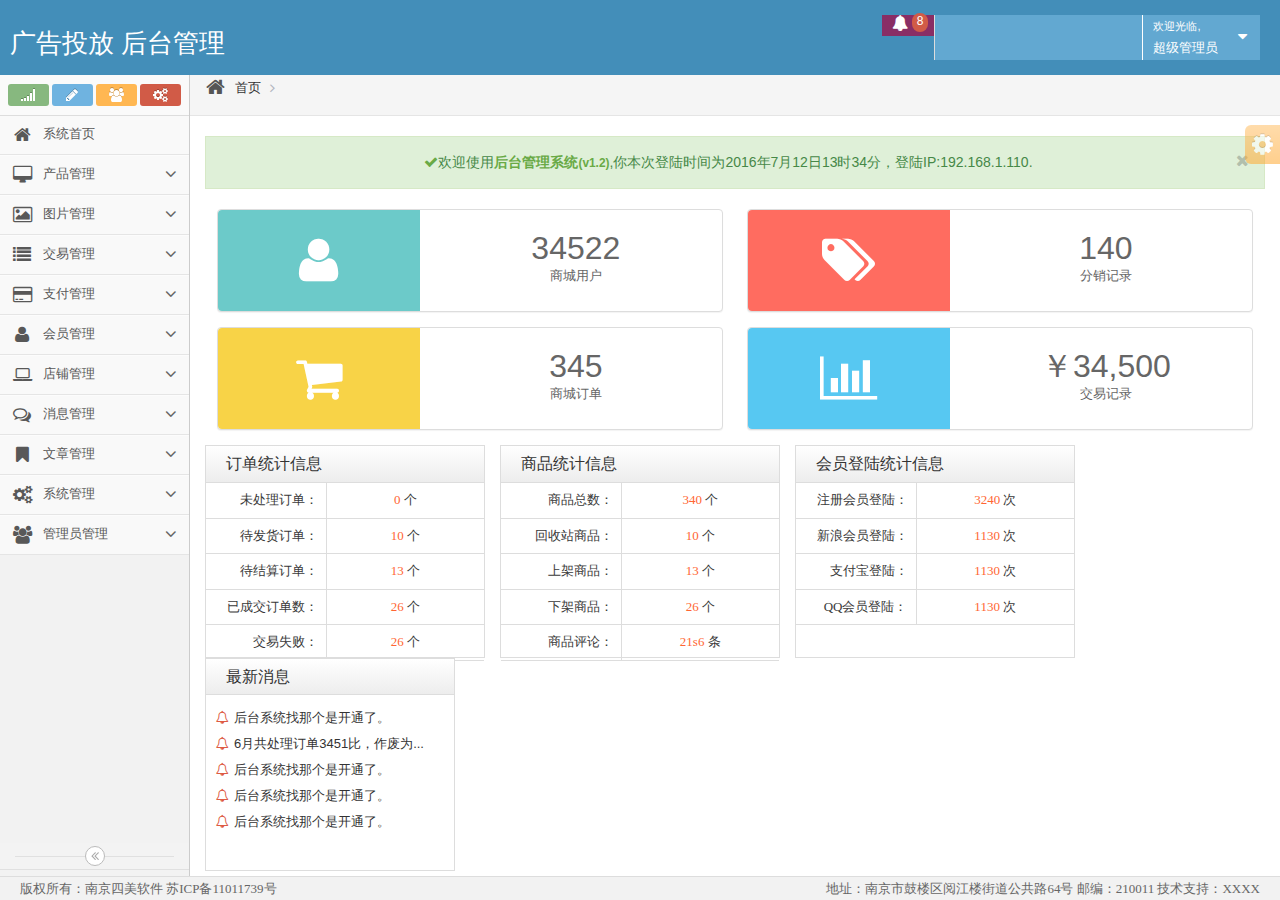
<file: emessWeb/emessBack/src/main/webapp/index.html>
﻿<!DOCTYPE html PUBLIC "-//W3C//DTD HTML 4.01 Transitional//EN" "http://www.w3.org/TR/html4/loose.dtd">
<html lang="en">
	<head>
		<meta charset="utf-8" />
		<title>网站后台管理系统  </title>
		<meta name="viewport" content="width=device-width, initial-scale=1.0" />
		<link href="assets/css/bootstrap.min.css" rel="stylesheet" />
		<link rel="stylesheet" href="assets/css/font-awesome.min.css" />
		<!--[if IE 7]>
		  <link rel="stylesheet" href="assets/css/font-awesome-ie7.min.css" />
		<![endif]-->
		<link rel="stylesheet" href="assets/css/ace.min.css" />
		<link rel="stylesheet" href="assets/css/ace-rtl.min.css" />
		<link rel="stylesheet" href="assets/css/ace-skins.min.css" />
        <link rel="stylesheet" href="css/style.css"/>
		<!--[if lte IE 8]>
		  <link rel="stylesheet" href="assets/css/ace-ie.min.css" />
		<![endif]-->
		<script src="assets/js/ace-extra.min.js"></script>
		<!--[if lt IE 9]>
		<script src="assets/js/html5shiv.js"></script>
		<script src="assets/js/respond.min.js"></script>
		<![endif]-->
        <!--[if !IE]> -->
		<script src="js/jquery-1.9.1.min.js"></script>        
		<!-- <![endif]-->
		<!--[if IE]>
         <script type="text/javascript">window.jQuery || document.write("<script src='assets/js/jquery-1.10.2.min.js'>"+"<"+"script>");</script>
        <![endif]-->
		<script type="text/javascript">
			if("ontouchend" in document) document.write("<script src='assets/js/jquery.mobile.custom.min.js'>"+"<"+"script>");
		</script>
		<script src="assets/js/bootstrap.min.js"></script>
		<script src="assets/js/typeahead-bs2.min.js"></script>
		<!--[if lte IE 8]>
		  <script src="assets/js/excanvas.min.js"></script>
		<![endif]-->
		<script src="assets/js/ace-elements.min.js"></script>
		<script src="assets/js/ace.min.js"></script>
        <script src="assets/layer/layer.js" type="text/javascript"></script>
		<script src="assets/laydate/laydate.js" type="text/javascript"></script>
        <script src="js/jquery.nicescroll.js" type="text/javascript"></script>
        
<script type="text/javascript">	
 $(function(){ 
 var cid = $('#nav_list> li>.submenu');
	  cid.each(function(i){ 
       $(this).attr('id',"Sort_link_"+i);
   
    })  
 })
 jQuery(document).ready(function(){ 	
    $.each($(".submenu"),function(){
	var $aobjs=$(this).children("li");
	var rowCount=$aobjs.size();
	var divHeigth=$(this).height();
    $aobjs.height(divHeigth/rowCount);	  	
  }); 
    //初始化宽度、高度

    $("#main-container").height($(window).height()-76); 
	$("#iframe").height($(window).height()-140); 
	 
	$(".sidebar").height($(window).height()-99); 
    var thisHeight = $("#nav_list").height($(window).outerHeight()-173); 
	$(".submenu").height();
	$("#nav_list").children(".submenu").css("height",thisHeight);
	
    //当文档窗口发生改变时 触发  
    $(window).resize(function(){
	$("#main-container").height($(window).height()-76); 
	$("#iframe").height($(window).height()-140);
	$(".sidebar").height($(window).height()-99); 
	
	var thisHeight = $("#nav_list").height($(window).outerHeight()-173); 
	$(".submenu").height();
	$("#nav_list").children(".submenu").css("height",thisHeight);
  });
    $(document).on('click','.iframeurl',function(){
                var cid = $(this).attr("name");
				var cname = $(this).attr("title");
                $("#iframe").attr("src",cid).ready();
				$("#Bcrumbs").attr("href",cid).ready();
				$(".Current_page a").attr('href',cid).ready();	
                $(".Current_page").attr('name',cid);
				$(".Current_page").html(cname).css({"color":"#333333","cursor":"default"}).ready();	
				$("#parentIframe").html('<span class="parentIframe iframeurl"> </span>').css("display","none").ready();	
				$("#parentIfour").html(''). css("display","none").ready();		
      });
	 
    
		
});
 /******/
  $(document).on('click','.link_cz > li',function(){
	$('.link_cz > li').removeClass('active');
	$(this).addClass('active');
});
/*******************/
//jQuery( document).ready(function(){
//	  $("#submit").click(function(){
//	// var num=0;
//     var str="";
//     $("input[type$='password']").each(function(n){
//          if($(this).val()=="")
//          {
//              // num++;
//			   layer.alert(str+=""+$(this).attr("name")+"不能为空！\r\n",{
//                title: '提示框',				
//				icon:0,				
//          }); 
//             // layer.msg(str+=""+$(this).attr("name")+"不能为空！\r\n");
//             layer.close(index);
//          }		  
//     });    
//})		
//	});

/*********************点击事件*********************/
$( document).ready(function(){
  $('#nav_list,.link_cz').find('li.home').on('click',function(){
	$('#nav_list,.link_cz').find('li.home').removeClass('active');
	$(this).addClass('active');
  });												
//时间设置
  function currentTime(){ 
    var d=new Date(),str=''; 
    str+=d.getFullYear()+'年'; 
    str+=d.getMonth() + 1+'月'; 
    str+=d.getDate()+'日'; 
    str+=d.getHours()+'时'; 
    str+=d.getMinutes()+'分'; 
    str+= d.getSeconds()+'秒'; 
    return str; 
} 

setInterval(function(){$('#time').html(currentTime)},1000); 
//修改密码
$('.change_Password').on('click', function(){
    layer.open({
    type: 1,
	title:'修改密码',
	area: ['300px','300px'],
	shadeClose: true,
	content: $('#change_Pass'),
	btn:['确认修改'],
	yes:function(index, layero){		
		   if ($("#password").val()==""){
			  layer.alert('原密码不能为空!',{
              title: '提示框',				
				icon:0,
			    
			 });
			return false;
          } 
		  if ($("#Nes_pas").val()==""){
			  layer.alert('新密码不能为空!',{
              title: '提示框',				
				icon:0,
			    
			 });
			return false;
          } 
		   
		  if ($("#c_mew_pas").val()==""){
			  layer.alert('确认新密码不能为空!',{
              title: '提示框',				
				icon:0,
			    
			 });
			return false;
          }
		    if(!$("#c_mew_pas").val || $("#c_mew_pas").val() != $("#Nes_pas").val() )
        {
            layer.alert('密码不一致!',{
              title: '提示框',				
				icon:0,
			    
			 });
			 return false;
        }   
		 else{			  
			  layer.alert('修改成功！',{
               title: '提示框',				
			icon:1,		
			  }); 
			  layer.close(index);      
		  }	 
	}
    });
});
  $('#Exit_system').on('click', function(){
      layer.confirm('是否确定退出系统？', {
     btn: ['是','否'] ,//按钮
	 icon:2,
    }, 
	function(){
	  location.href="login.html";
        
    });
});
});
function link_operating(name,title){
                var cid = $(this).name;
				var cname = $(this).title;
                $("#iframe").attr("src",cid).ready();
				$("#Bcrumbs").attr("href",cid).ready();
				$(".Current_page a").attr('href',cid).ready();	
                $(".Current_page").attr('name',cid);
				$(".Current_page").html(cname).css({"color":"#333333","cursor":"default"}).ready();	
				$("#parentIframe").html('<span class="parentIframe iframeurl"> </span>').css("display","none").ready();	
				$("#parentIfour").html(''). css("display","none").ready();		
      
    
}
</script>	
	</head>
	<body>
		<div class="navbar navbar-default" id="navbar">
        <script type="text/javascript">
				try{ace.settings.check('navbar' , 'fixed')}catch(e){}
			</script>
			<div class="navbar-container" id="navbar-container">
				<div class="navbar-header pull-left">
					<a href="#" class="navbar-brand">
						<small>					
							<div style="margin-top: 30px"><p width="500px" ><h2>广告投放 后台管理</h2></p></div>
						</small>
					</a><!-- /.brand -->
				</div><!-- /.navbar-header -->
				<div class="navbar-header operating pull-left">
				
				</div>
			   <div class="navbar-header pull-right" role="navigation">
               <ul class="nav ace-nav">	
                <li class="light-blue">
				<a data-toggle="dropdown" href="#" class="dropdown-toggle">
				 <span  class="time"><em id="time"></em></span><span class="user-info"><small>欢迎光临,</small>超级管理员</span>
				 <i class="icon-caret-down"></i>
				</a>
				<ul class="user-menu pull-right dropdown-menu dropdown-yellow dropdown-caret dropdown-close">
				 <li><a href="javascript:void(0" name="Systems.html" title="系统设置" class="iframeurl"><i class="icon-cog"></i>网站设置</a></li>
				 <li><a href="javascript:void(0)" name="admin_info.html" title="个人信息" class="iframeurl"><i class="icon-user"></i>个人资料</a></li>
				 <li class="divider"></li>
				 <li><a href="javascript:ovid(0)" id="Exit_system"><i class="icon-off"></i>退出</a></li>
				</ul>
			   </li>
	           <li class="purple">
				<a data-toggle="dropdown" class="dropdown-toggle" href="#"><i class="icon-bell-alt"></i><span class="badge badge-important">8</span></a>
							<ul class="pull-right dropdown-navbar navbar-pink dropdown-menu dropdown-caret dropdown-close">
                            <li class="dropdown-header"><i class="icon-warning-sign"></i>8条通知</li>
                            <li>
                              <a href="#">
										<div class="clearfix">
											<span class="pull-left">
												<i class="btn btn-xs no-hover btn-pink icon-comments-alt"></i>
												最新消息
											</span>
											<span class="pull-right badge badge-info">+12</span>
										</div>
									</a>
								</li>

								<li>
									<a href="#">
										<i class="btn btn-xs btn-primary icon-user"></i>
										切换为编辑登录..
									</a>
								</li>

								<li>
									<a href="#">
										<div class="clearfix">
											<span class="pull-left">
												<i class="btn btn-xs no-hover btn-success icon-shopping-cart"></i>
												新订单
											</span>
											<span class="pull-right badge badge-success">+8</span>
										</div>
									</a>
								</li>

								<li>
									<a href="#">
										<div class="clearfix">
											<span class="pull-left">
												<i class="btn btn-xs no-hover btn-info icon-twitter"></i>
												用户消息
											</span>
											<span class="pull-right badge badge-info">+11</span>
										</div>
									</a>
								</li>

								<li>
									<a href="#">
										查看所有通知
										<i class="icon-arrow-right"></i>
									</a>
								</li>
							</ul>
						</li>

					
					</ul>
                <!-- <div class="right_info">
                 
                   <div class="get_time" ><span id="time" class="time"></span>欢迎光临,管理员</span></div>
					<ul class="nav ace-nav">	
						<li><a href="javascript:ovid(0)" class="change_Password">修改密码</a></li>
                        <li><a href="javascript:ovid(0)" id="Exit_system">退出系统</a></li>
                       
					</ul>
				</div>-->
                </div>
			</div>
		</div>
		<div class="main-container" id="main-container">
        <script type="text/javascript">
				try{ace.settings.check('main-container' , 'fixed')}catch(e){}
			</script>
			<div class="main-container-inner">
				<a class="menu-toggler" id="menu-toggler" href="#">
					<span class="menu-text"></span>
				</a>
				<div class="sidebar" id="sidebar">
<script type="text/javascript">
						try{ace.settings.check('sidebar' , 'fixed')}catch(e){}
					</script>
					<div class="sidebar-shortcuts" id="sidebar-shortcuts">
						<div class="sidebar-shortcuts-large" id="sidebar-shortcuts-large">
							<a class="btn btn-success">
								<i class="icon-signal"></i>
							</a>

							<a class="btn btn-info">
								<i class="icon-pencil"></i>
							</a>

							<a class="btn btn-warning">
								<i class="icon-group"></i>
							</a>

							<a class="btn btn-danger">
								<i class="icon-cogs"></i>
							</a>
						</div>

						<div class="sidebar-shortcuts-mini" id="sidebar-shortcuts-mini">
							<span class="btn btn-success"></span>

							<span class="btn btn-info"></span>

							<span class="btn btn-warning"></span>

							<span class="btn btn-danger"></span>
						</div>
					</div><!-- #sidebar-shortcuts -->
					<div id="menu_style" class="menu_style">
					<ul class="nav nav-list" id="nav_list">
				     <li class="home"><a href="javascript:void(0)" name="home.html" class="iframeurl" title=""><i class="icon-home"></i><span class="menu-text"> 系统首页 </span></a></li>
                     <li><a href="#" class="dropdown-toggle"><i class="icon-desktop"></i><span class="menu-text"> 产品管理 </span><b class="arrow icon-angle-down"></b></a>
					   <ul class="submenu">
                         <li class="home"><a  href="javascript:void(0)" name="Products_List.html"  title="产品类表" class="iframeurl"><i class="icon-double-angle-right"></i>产品类表</a></li>
						 <li class="home"><a  href="javascript:void(0)" name="Brand_Manage.html" title="品牌管理"  class="iframeurl"><i class="icon-double-angle-right"></i>品牌管理</a></li>
						 <li class="home"><a href="javascript:void(0)" name="Category_Manage.html" title="分类管理"  class="iframeurl"><i class="icon-double-angle-right"></i>分类管理</a></li>

						</ul>
					</li>
					<li>
					<a href="#" class="dropdown-toggle"><i class="icon-picture "></i><span class="menu-text"> 图片管理 </span><b class="arrow icon-angle-down"></b></a>
						<ul class="submenu">
						<li class="home"><a href="javascript:void(0)" name="advertising.html" title="广告管理" class="iframeurl"><i class="icon-double-angle-right"></i>广告管理</a></li>
						<li class="home"><a href="javascript:void(0)" name="Sort_ads.html" title="分类管理"  class="iframeurl"><i class="icon-double-angle-right"></i>分类管理</a></li>
							</ul>
						</li>
					<li>
					<a href="#" class="dropdown-toggle"><i class="icon-list"></i><span class="menu-text"> 交易管理 </span><b class="arrow icon-angle-down"></b></a>
                    <ul class="submenu">
                    <li class="home"><a href="javascript:void(0)" name="transaction.html" title="交易信息"  class="iframeurl"><i class="icon-double-angle-right"></i>交易信息</a></li>
					<li class="home"><a href="javascript:void(0)" name="Order_Chart.html" title="交易订单（图）"  class="iframeurl"><i class="icon-double-angle-right"></i>交易订单(图)</a></li>
                    <li class="home"><a href="javascript:void(0)" name="Orderform.html" title="订单管理"  class="iframeurl"><i class="icon-double-angle-right"></i>订单管理</a></li>
                    <li class="home"><a href="javascript:void(0)" name="Amounts.html" title="交易金额"  class="iframeurl"><i class="icon-double-angle-right"></i>交易金额</a></li>
                    <li class="home"><a href="javascript:void(0)" name="Order_handling.html" title="订单处理"  class="iframeurl"><i class="icon-double-angle-right"></i>订单处理</a></li>
					  <li class="home"><a href="javascript:void(0)" name="Refund.html" title="退款管理"  class="iframeurl"><i class="icon-double-angle-right"></i>退款管理</a></li>
                   </ul>
				  </li>
                   <li>
				   <a href="#" class="dropdown-toggle"><i class="icon-credit-card"></i><span class="menu-text"> 支付管理 </span><b class="arrow icon-angle-down"></b></a>
				     <ul class="submenu">
						<li class="home"><a href="javascript:void(0)" name="Cover_management.html" title="账户管理" class="iframeurl"><i class="icon-double-angle-right"></i>账户管理</a></li>
						 <li class="home"><a href="javascript:void(0)" name="payment_method.html" title="支付方式" class="iframeurl"><i class="icon-double-angle-right"></i>支付方式</a></li>
						  <li class="home"><a href="javascript:void(0)" name="Payment_Configure.html" title="支付配置" class="iframeurl"><i class="icon-double-angle-right"></i>支付配置</a></li>
							</ul>
						</li>
                  <li>
					<a href="#" class="dropdown-toggle"><i class="icon-user"></i><span class="menu-text"> 会员管理 </span><b class="arrow icon-angle-down"></b></a>
                    <ul class="submenu">
                    <li class="home"><a href="javascript:void(0)" name="user_list.html" title="会员列表"  class="iframeurl"><i class="icon-double-angle-right"></i>会员列表</a></li>
                    <li class="home"><a href="javascript:void(0)" name="member-Grading.html" title="等级管理"  class="iframeurl"><i class="icon-double-angle-right"></i>等级管理</a></li>
                    <li class="home"><a href="javascript:void(0)" name="integration.html" title="会员记录管理"  class="iframeurl"><i class="icon-double-angle-right"></i>会员记录管理</a></li>

                   </ul>
				  </li>
				  <li><a href="#" class="dropdown-toggle"><i class="icon-laptop"></i><span class="menu-text"> 店铺管理 </span><b class="arrow icon-angle-down"></b></a>
							<ul class="submenu">
								<li class="home"><a href="javascript:void(0)" name="Shop_list.html" title="店铺列表" class="iframeurl"><i class="icon-double-angle-right"></i>店铺列表</a></li>
                                <li class="home"><a href="javascript:void(0)" name="Shops_Audit.html" title="店铺审核" class="iframeurl"><i class="icon-double-angle-right"></i>店铺审核<span class="badge badge-danger">5</span></a></li>
							</ul>
						</li>
						<li><a href="#" class="dropdown-toggle"><i class="icon-comments-alt"></i><span class="menu-text"> 消息管理 </span><b class="arrow icon-angle-down"></b></a>
							<ul class="submenu">
								<li class="home"><a href="javascript:void(0)" name="Guestbook.html" title="留言列表" class="iframeurl"><i class="icon-double-angle-right"></i>留言列表</a></li>
                                <li class="home"><a href="javascript:void(0)" name="Feedback.html" title="意见反馈" class="iframeurl"><i class="icon-double-angle-right"></i>意见反馈</a></li>
							</ul>
						</li>
						<li><a href="#" class="dropdown-toggle"><i class="icon-bookmark"></i><span class="menu-text"> 文章管理 </span><b class="arrow icon-angle-down"></b></a>
							<ul class="submenu">
								<li class="home"><a href="javascript:void(0)" name="article_list.html" title="文章列表" class="iframeurl"><i class="icon-double-angle-right"></i>文章列表</a></li>
                                <li class="home"><a href="javascript:void(0)" name="article_Sort.html" title="分类管理" class="iframeurl"><i class="icon-double-angle-right"></i>分类管理</a></li>
							</ul>
						</li>
                        	<li><a href="#" class="dropdown-toggle"><i class="icon-cogs"></i><span class="menu-text"> 系统管理 </span><b class="arrow icon-angle-down"></b></a>
							<ul class="submenu">
								<li class="home"><a href="javascript:void(0)" name="Systems.html" title="系统设置" class="iframeurl"><i class="icon-double-angle-right"></i>系统设置</a></li>
								<li class="home"><a href="javascript:void(0)" name="System_section.html" title="系统栏目管理" class="iframeurl"><i class="icon-double-angle-right"></i>系统栏目管理</a></li>
							
                                <li class="home"><a href="javascript:void(0)" name="System_Logs.html" title="系统日志" class="iframeurl"><i class="icon-double-angle-right"></i>系统日志</a></li>
							</ul>
						</li>
                        <li><a href="#" class="dropdown-toggle"><i class="icon-group"></i><span class="menu-text"> 管理员管理 </span><b class="arrow icon-angle-down"></b></a>
							<ul class="submenu">
							
								<li class="home"><a href="javascript:void(0)" name="admin_Competence.html" title="权限管理"  class="iframeurl"><i class="icon-double-angle-right"></i>权限管理</a></li>
                                <li class="home"><a href="javascript:void(0)" name="administrator.html" title="管理员列表" class="iframeurl"><i class="icon-double-angle-right"></i>管理员列表</a></li>
								  <li class="home"><a href="javascript:void(0)" name="admin_info.html" title="个人信息" class="iframeurl"><i class="icon-double-angle-right"></i>个人信息</a></li>
							</ul>
						</li>
					</ul>
					</div>
					<script type="text/javascript">
           $("#menu_style").niceScroll({  
	        cursorcolor:"#888888",  
	        cursoropacitymax:1,  
         	touchbehavior:false,  
	        cursorwidth:"5px",  
	        cursorborder:"0",  
	        cursorborderradius:"5px"  
            }); 
          </script>
					<div class="sidebar-collapse" id="sidebar-collapse">
						<i class="icon-double-angle-left" data-icon1="icon-double-angle-left" data-icon2="icon-double-angle-right"></i>
					</div>
                    <script type="text/javascript">
						try{ace.settings.check('sidebar' , 'collapsed')}catch(e){}
					</script>
				</div>

				<div class="main-content">
                <script type="text/javascript">
							try{ace.settings.check('breadcrumbs' , 'fixed')}catch(e){}
						</script>
					<div class="breadcrumbs" id="breadcrumbs">
						<ul class="breadcrumb">
							<li>
								<i class="icon-home home-icon"></i>
								<a href="index.html">首页</a>
							</li>
							<li class="active"><span class="Current_page iframeurl"></span></li>
                            <li class="active" id="parentIframe"><span class="parentIframe iframeurl"></span></li>
							<li class="active" id="parentIfour"><span class="parentIfour iframeurl"></span></li>
						</ul>
					</div>
                    
                 <iframe id="iframe" style="border:0; width:100%; background-color:#FFF;"name="iframe" frameborder="0" src="home.html">  </iframe>
				 

<!-- /.page-content -->
				</div><!-- /.main-content -->	
                
                  <div class="ace-settings-container" id="ace-settings-container">
                      <div class="btn btn-app btn-xs btn-warning ace-settings-btn" id="ace-settings-btn">
                          <i class="icon-cog bigger-150"></i>
                      </div>
  
                      <div class="ace-settings-box" id="ace-settings-box">
                          <div>
                              <div class="pull-left">
                                  <select id="skin-colorpicker" class="hide">
                                      <option data-skin="default" value="#438EB9">#438EB9</option>
                                      <option data-skin="skin-1" value="#222A2D">#222A2D</option>
                                      <option data-skin="skin-2" value="#C6487E">#C6487E</option>
                                      <option data-skin="skin-3" value="#D0D0D0">#D0D0D0</option>
                                  </select>
                              </div>
                              <span>&nbsp; 选择皮肤</span>
                          </div>
  
                          <div>
                              <input type="checkbox" class="ace ace-checkbox-2" id="ace-settings-sidebar" />
                              <label class="lbl" for="ace-settings-sidebar"> 固定滑动条</label>
                          </div>
  
                          <div>
                              <input type="checkbox" class="ace ace-checkbox-2" id="ace-settings-rtl" />
                              <label class="lbl" for="ace-settings-rtl">切换到左边</label>
                          </div>
  
                          <div>
                              <input type="checkbox" class="ace ace-checkbox-2" id="ace-settings-add-container" />
                              <label class="lbl" for="ace-settings-add-container">
                                  切换窄屏
                                  <b></b>
                              </label>
                          </div>
                      </div>
                  </div><!-- /#ace-settings-container -->		
	</div><!-- /.main-container-inner -->
			
		</div>
         <!--底部样式-->
       
         <div class="footer_style" id="footerstyle">  
		 <script type="text/javascript">try{ace.settings.check('footerstyle' , 'fixed')}catch(e){}</script>
          <p class="l_f">版权所有：南京四美软件  苏ICP备11011739号</p>
          <p class="r_f">地址：南京市鼓楼区阅江楼街道公共路64号  邮编：210011 技术支持：XXXX</p>
         </div>
         <!--修改密码样式-->
         <div class="change_Pass_style" id="change_Pass">
            <ul class="xg_style">
             <li><label class="label_name">原&nbsp;&nbsp;密&nbsp;码</label><input name="原密码" type="password" class="" id="password"></li>
             <li><label class="label_name">新&nbsp;&nbsp;密&nbsp;码</label><input name="新密码" type="password" class="" id="Nes_pas"></li>
             <li><label class="label_name">确认密码</label><input name="再次确认密码" type="password" class="" id="c_mew_pas"></li>              
            </ul>          
         </div>
        <!-- /.main-container -->
		<!-- basic scripts -->
		
</body>
</html>
</file>
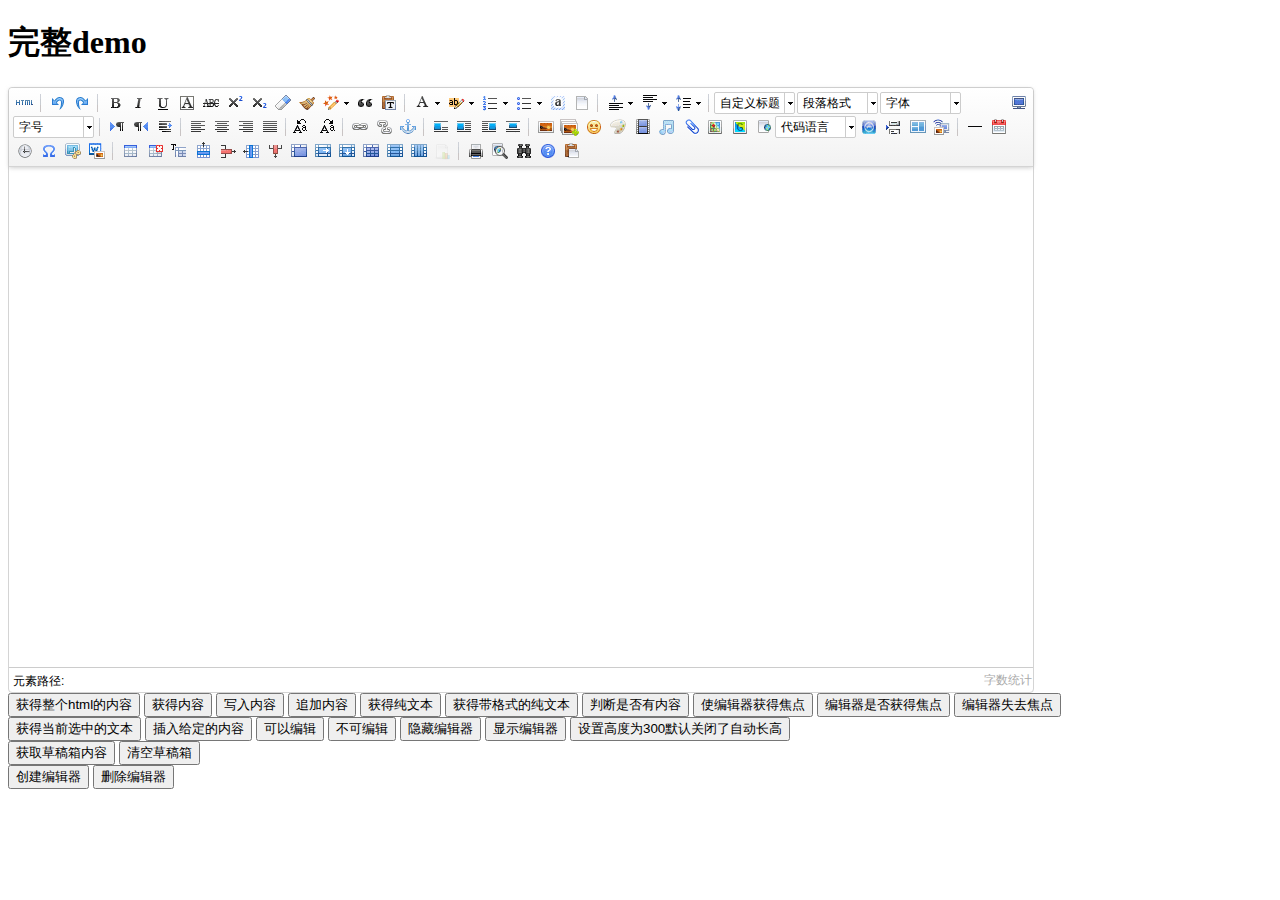
<file: emessWeb/emessBack/src/main/webapp/Widget/ueditor/1.4.3/index.html>
<!DOCTYPE HTML PUBLIC "-//W3C//DTD HTML 4.01 Transitional//EN"
        "http://www.w3.org/TR/html4/loose.dtd">
<html>
<head>
    <title>完整demo</title>
    <meta http-equiv="Content-Type" content="text/html;charset=utf-8"/>
    <script type="text/javascript" charset="utf-8" src="ueditor.config.js"></script>
    <script type="text/javascript" charset="utf-8" src="ueditor.all.min.js"> </script>
    <!--建议手动加在语言，避免在ie下有时因为加载语言失败导致编辑器加载失败-->
    <!--这里加载的语言文件会覆盖你在配置项目里添加的语言类型，比如你在配置项目里配置的是英文，这里加载的中文，那最后就是中文-->
    <script type="text/javascript" charset="utf-8" src="lang/zh-cn/zh-cn.js"></script>

    <style type="text/css">
        div{
            width:100%;
        }
    </style>
</head>
<body>
<div>
    <h1>完整demo</h1>
    <script id="editor" type="text/plain" style="width:1024px;height:500px;"></script>
</div>
<div id="btns">
    <div>
        <button onclick="getAllHtml()">获得整个html的内容</button>
        <button onclick="getContent()">获得内容</button>
        <button onclick="setContent()">写入内容</button>
        <button onclick="setContent(true)">追加内容</button>
        <button onclick="getContentTxt()">获得纯文本</button>
        <button onclick="getPlainTxt()">获得带格式的纯文本</button>
        <button onclick="hasContent()">判断是否有内容</button>
        <button onclick="setFocus()">使编辑器获得焦点</button>
        <button onmousedown="isFocus(event)">编辑器是否获得焦点</button>
        <button onmousedown="setblur(event)" >编辑器失去焦点</button>

    </div>
    <div>
        <button onclick="getText()">获得当前选中的文本</button>
        <button onclick="insertHtml()">插入给定的内容</button>
        <button id="enable" onclick="setEnabled()">可以编辑</button>
        <button onclick="setDisabled()">不可编辑</button>
        <button onclick=" UE.getEditor('editor').setHide()">隐藏编辑器</button>
        <button onclick=" UE.getEditor('editor').setShow()">显示编辑器</button>
        <button onclick=" UE.getEditor('editor').setHeight(300)">设置高度为300默认关闭了自动长高</button>
    </div>

    <div>
        <button onclick="getLocalData()" >获取草稿箱内容</button>
        <button onclick="clearLocalData()" >清空草稿箱</button>
    </div>

</div>
<div>
    <button onclick="createEditor()">
    创建编辑器</button>
    <button onclick="deleteEditor()">
    删除编辑器</button>
</div>

<script type="text/javascript">

    //实例化编辑器
    //建议使用工厂方法getEditor创建和引用编辑器实例，如果在某个闭包下引用该编辑器，直接调用UE.getEditor('editor')就能拿到相关的实例
    var ue = UE.getEditor('editor');


    function isFocus(e){
        alert(UE.getEditor('editor').isFocus());
        UE.dom.domUtils.preventDefault(e)
    }
    function setblur(e){
        UE.getEditor('editor').blur();
        UE.dom.domUtils.preventDefault(e)
    }
    function insertHtml() {
        var value = prompt('插入html代码', '');
        UE.getEditor('editor').execCommand('insertHtml', value)
    }
    function createEditor() {
        enableBtn();
        UE.getEditor('editor');
    }
    function getAllHtml() {
        alert(UE.getEditor('editor').getAllHtml())
    }
    function getContent() {
        var arr = [];
        arr.push("使用editor.getContent()方法可以获得编辑器的内容");
        arr.push("内容为：");
        arr.push(UE.getEditor('editor').getContent());
        alert(arr.join("\n"));
    }
    function getPlainTxt() {
        var arr = [];
        arr.push("使用editor.getPlainTxt()方法可以获得编辑器的带格式的纯文本内容");
        arr.push("内容为：");
        arr.push(UE.getEditor('editor').getPlainTxt());
        alert(arr.join('\n'))
    }
    function setContent(isAppendTo) {
        var arr = [];
        arr.push("使用editor.setContent('欢迎使用ueditor')方法可以设置编辑器的内容");
        UE.getEditor('editor').setContent('欢迎使用ueditor', isAppendTo);
        alert(arr.join("\n"));
    }
    function setDisabled() {
        UE.getEditor('editor').setDisabled('fullscreen');
        disableBtn("enable");
    }

    function setEnabled() {
        UE.getEditor('editor').setEnabled();
        enableBtn();
    }

    function getText() {
        //当你点击按钮时编辑区域已经失去了焦点，如果直接用getText将不会得到内容，所以要在选回来，然后取得内容
        var range = UE.getEditor('editor').selection.getRange();
        range.select();
        var txt = UE.getEditor('editor').selection.getText();
        alert(txt)
    }

    function getContentTxt() {
        var arr = [];
        arr.push("使用editor.getContentTxt()方法可以获得编辑器的纯文本内容");
        arr.push("编辑器的纯文本内容为：");
        arr.push(UE.getEditor('editor').getContentTxt());
        alert(arr.join("\n"));
    }
    function hasContent() {
        var arr = [];
        arr.push("使用editor.hasContents()方法判断编辑器里是否有内容");
        arr.push("判断结果为：");
        arr.push(UE.getEditor('editor').hasContents());
        alert(arr.join("\n"));
    }
    function setFocus() {
        UE.getEditor('editor').focus();
    }
    function deleteEditor() {
        disableBtn();
        UE.getEditor('editor').destroy();
    }
    function disableBtn(str) {
        var div = document.getElementById('btns');
        var btns = UE.dom.domUtils.getElementsByTagName(div, "button");
        for (var i = 0, btn; btn = btns[i++];) {
            if (btn.id == str) {
                UE.dom.domUtils.removeAttributes(btn, ["disabled"]);
            } else {
                btn.setAttribute("disabled", "true");
            }
        }
    }
    function enableBtn() {
        var div = document.getElementById('btns');
        var btns = UE.dom.domUtils.getElementsByTagName(div, "button");
        for (var i = 0, btn; btn = btns[i++];) {
            UE.dom.domUtils.removeAttributes(btn, ["disabled"]);
        }
    }

    function getLocalData () {
        alert(UE.getEditor('editor').execCommand( "getlocaldata" ));
    }

    function clearLocalData () {
        UE.getEditor('editor').execCommand( "clearlocaldata" );
        alert("已清空草稿箱")
    }
</script>
</body>
</html>
</file>
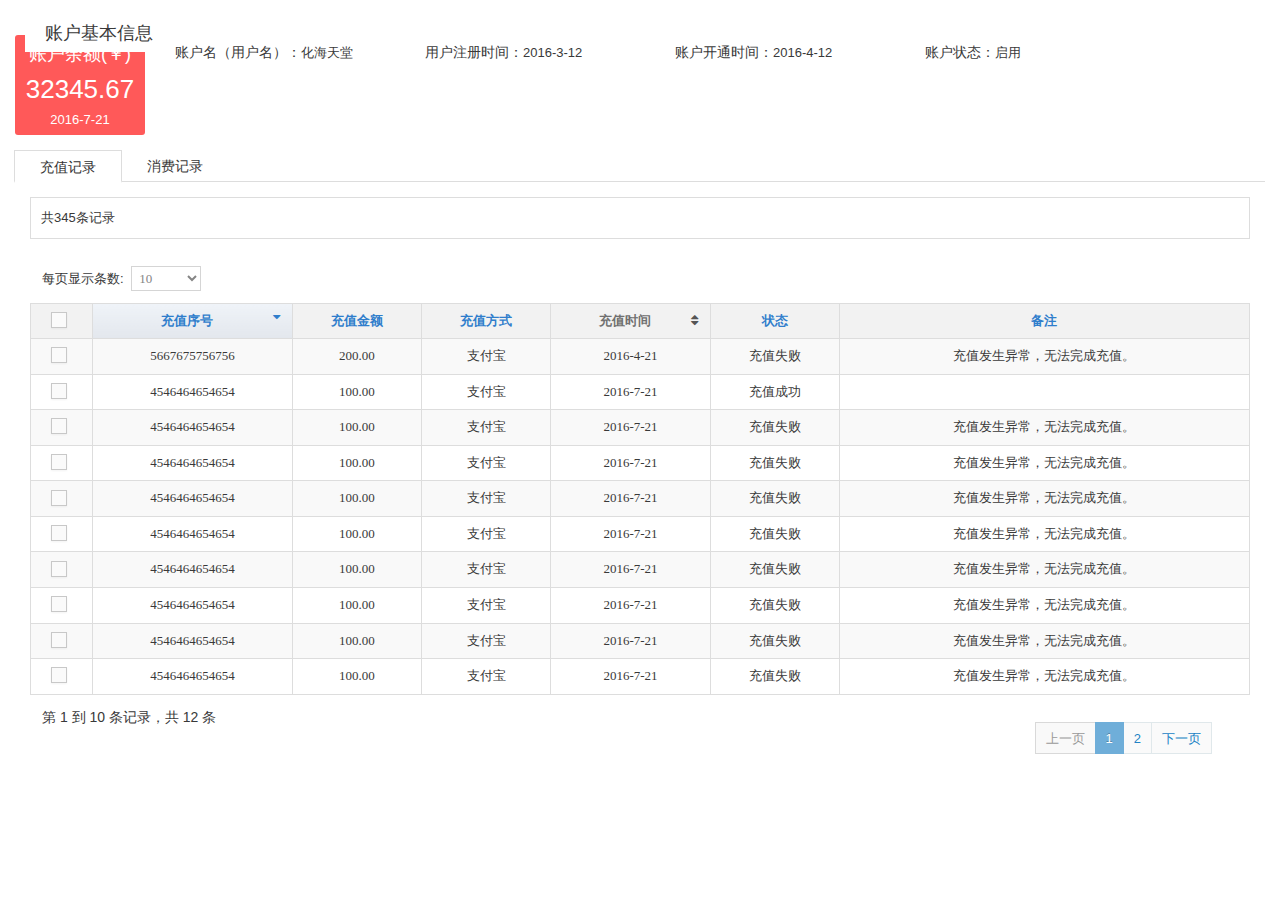
<file: emessWeb/emessBack/src/main/webapp/Account_Details.html>
<!DOCTYPE html PUBLIC "-//W3C//DTD XHTML 1.0 Transitional//EN" "http://www.w3.org/TR/xhtml1/DTD/xhtml1-transitional.dtd">
<html xmlns="http://www.w3.org/1999/xhtml">
<head>
<meta http-equiv="Content-Type" content="text/html; charset=utf-8" />
<meta name="renderer" content="webkit|ie-comp|ie-stand">
<meta http-equiv="X-UA-Compatible" content="IE=edge,chrome=1">
<meta http-equiv="Cache-Control" content="no-siteapp" />
 <link href="assets/css/bootstrap.min.css" rel="stylesheet" />
        <link rel="stylesheet" href="css/style.css"/>       
        <link href="assets/css/codemirror.css" rel="stylesheet">
        <link rel="stylesheet" href="assets/css/ace.min.css" />
        <link rel="stylesheet" href="font/css/font-awesome.min.css" />
        <!--[if lte IE 8]>
		  <link rel="stylesheet" href="assets/css/ace-ie.min.css" />
		<![endif]-->
		<script src="js/jquery-1.9.1.min.js"></script>
        <script src="js/jquery.SuperSlide.2.1.1.js"></script>
        <script src="assets/js/bootstrap.min.js"></script>
		<script src="assets/js/typeahead-bs2.min.js"></script>           	
		<script src="assets/js/jquery.dataTables.min.js"></script>
		<script src="assets/js/jquery.dataTables.bootstrap.js"></script> 
        <script src="assets/layer/layer.js" type="text/javascript" ></script>          
        <script src="assets/laydate/laydate.js" type="text/javascript"></script>     
        <script src="js/lrtk.js" type="text/javascript" ></script>
<title>详细</title>
</head>

<body>
<div class="margin clearfix">
<div class="Account_style">
<!--账户基本信息-->
 <div class="Manager_style clearfix">
    <span class="title_name">账户基本信息</span>
    <div class="Account_Balance">
     <h4>账户余额(￥)</h4>
     <h2>32345.67</h2>
     <h6>2016-7-21</h6>
    </div>
    <ul class="Account_info">
     <li><label class="label_name">账户名（用户名）：</label><span class="content">化海天堂</span></li>
     <li><label class="label_name">用户注册时间：</label><span class="content">2016-3-12</span></li>
     <li><label class="label_name">账户开通时间：</label><span class="content">2016-4-12</span></li>
     <li><label class="label_name">账户状态：</label><span class="content">启用</span></li>
    </ul>
 
 </div>
 <!--记录-->
 <div class="recording_style">
  <div id="recording">
  <div class="hd"><ul><li>充值记录</li><li>消费记录</li></ul></div>
   <div class="bd">
    <ul class="">
       <div class="Records"><span>共345条记录</span></div>
       <table class="table table-striped table-bordered table-hover" id="sample-table">
      <thead>
		 <tr>
          <th width=""><label><input type="checkbox" class="ace"><span class="lbl"></span></label></th>
          <th width="">充值序号</th>
          <th width="">充值金额</th>
          <th width="">充值方式</th>
          <th width="">充值时间</th> 
          <th width="">状态</th> 
          <th>备注</th>                    
          </tr>
      </thead>
	<tbody>
		<tr>
        <td><label><input type="checkbox" class="ace"><span class="lbl"></span></label></td>
        <td>4546464654654</td>
        <td>100.00</td>
        <td>支付宝</td>
        <td>2016-7-21</td>
        <td>充值成功</td>
        <td></td>
        </tr>
        	<tr>
        <td><label><input type="checkbox" class="ace"><span class="lbl"></span></label></td>
        <td>4546464654654</td>
        <td>100.00</td>
        <td>支付宝</td>
        <td>2016-7-21</td>
        <td>充值失败</td>
        <td>充值发生异常，无法完成充值。</td>
        </tr>
        <tr>
        <td><label><input type="checkbox" class="ace"><span class="lbl"></span></label></td>
        <td>4546464654654</td>
        <td>100.00</td>
        <td>支付宝</td>
        <td>2016-7-21</td>
        <td>充值失败</td>
        <td>充值发生异常，无法完成充值。</td>
        </tr>
        <tr>
        <td><label><input type="checkbox" class="ace"><span class="lbl"></span></label></td>
        <td>4546464654654</td>
        <td>100.00</td>
        <td>支付宝</td>
        <td>2016-7-21</td>
        <td>充值失败</td>
        <td>充值发生异常，无法完成充值。</td>
        </tr>
        <tr>
        <td><label><input type="checkbox" class="ace"><span class="lbl"></span></label></td>
        <td>4546464654654</td>
        <td>100.00</td>
        <td>支付宝</td>
        <td>2016-7-21</td>
        <td>充值失败</td>
        <td>充值发生异常，无法完成充值。</td>
        </tr>
        <tr>
        <td><label><input type="checkbox" class="ace"><span class="lbl"></span></label></td>
        <td>4546464654654</td>
        <td>100.00</td>
        <td>支付宝</td>
        <td>2016-7-21</td>
        <td>充值失败</td>
        <td>充值发生异常，无法完成充值。</td>
        </tr>
        <tr>
        <td><label><input type="checkbox" class="ace"><span class="lbl"></span></label></td>
        <td>4546464654654</td>
        <td>100.00</td>
        <td>支付宝</td>
        <td>2016-7-21</td>
        <td>充值失败</td>
        <td>充值发生异常，无法完成充值。</td>
        </tr>
        <tr>
        <td><label><input type="checkbox" class="ace"><span class="lbl"></span></label></td>
        <td>4546464654654</td>
        <td>100.00</td>
        <td>支付宝</td>
        <td>2016-7-21</td>
        <td>充值失败</td>
        <td>充值发生异常，无法完成充值。</td>
        </tr>
        <tr>
        <td><label><input type="checkbox" class="ace"><span class="lbl"></span></label></td>
        <td>4546464654654</td>
        <td>100.00</td>
        <td>支付宝</td>
        <td>2016-7-21</td>
        <td>充值失败</td>
        <td>充值发生异常，无法完成充值。</td>
        </tr>
        <tr>
        <td><label><input type="checkbox" class="ace"><span class="lbl"></span></label></td>
        <td>4546464654654</td>
        <td>100.00</td>
        <td>支付宝</td>
        <td>2016-7-21</td>
        <td>充值失败</td>
        <td>充值发生异常，无法完成充值。</td>
        </tr>
        <tr>
        <td><label><input type="checkbox" class="ace"><span class="lbl"></span></label></td>
        <td>4546464654654</td>
        <td>100.00</td>
        <td>支付宝</td>
        <td>2016-4-21</td>
        <td>充值成功</td>
        <td></td>
        </tr>
        <tr>
        <td><label><input type="checkbox" class="ace"><span class="lbl"></span></label></td>
        <td>5667675756756</td>
        <td>200.00</td>
        <td>支付宝</td>
        <td>2016-4-21</td>
        <td>充值失败</td>
        <td>充值发生异常，无法完成充值。</td>
        </tr>
        </tbody>
        </table>
    </ul>
    <ul class="">
       <div class="Records"><span>共345条记录</span></div>
       <table class="table table-striped table-bordered table-hover" id="sconsumption-table">
      <thead>
		 <tr>
          <th width=""><label><input type="checkbox" class="ace"><span class="lbl"></span></label></th>
          <th width="">订单编号</th>
          <th width="">订单名称</th>
          <th width="">商品数量</th>
          <th width="">消费金额</th> 
          <th width="">消费时间</th> 
          <th width="">状态</th> 
          <th>备注</th>                    
          </tr>
      </thead>
	<tbody>
		<tr>
        <td><label><input type="checkbox" class="ace"><span class="lbl"></span></label></td>
        <td>4546464654654</td>
        <td>手机数码消费</td>
        <td>3</td>
        <td>231.90</td>
        <td>2016-7-21</td>
        <td>成功</td>
        <td></td>
        </tr>
        	<tr>
        <tr>
        <td><label><input type="checkbox" class="ace"><span class="lbl"></span></label></td>
        <td>4546464654654</td>
        <td>手机数码消费</td>
        <td>3</td>
        <td>231.90</td>
        <td>2016-7-21</td>
        <td>失败</td>
        <td>订单过期</td>
        </tr>
        </tbody>
        </table>
    </ul>
   </div>
  </div>
 </div>
 <script type="text/javascript">jQuery("#recording").slide({trigger:"click" });</script>
</div>
</div>
</body>
</html>

<script type="text/javascript">
jQuery(function($) {
		var oTable1 = $('#sample-table').dataTable( {
		"aaSorting": [[ 1, "desc" ]],//默认第几个排序
		"bStateSave": true,//状态保存
		"bAutoWidth":true,
		"bFilter":false,
		"aoColumnDefs": [
		  //{"bVisible": false, "aTargets": [ 3 ]} //控制列的隐藏显示
		  {"orderable":false,"aTargets":[0,1,2,3,5,6]}// 制定列不参与排序
		] } );
		var recording = $('#sconsumption-table').dataTable( {
		"aaSorting": [[ 1, "desc" ]],//默认第几个排序
		"bStateSave": true,//状态保存
		"bAutoWidth":true,
		"bFilter":false,
		"aoColumnDefs": [
		  {"orderable":false,"aTargets":[0,1,2,3,5,6,7,8]}// 制定列不参与排序
		] } );
		
				$('table th input:checkbox').on('click' , function(){
					var that = this;
					$(this).closest('table').find('tr > td:first-child input:checkbox')
					.each(function(){
						this.checked = that.checked;
						$(this).closest('tr').toggleClass('selected');
					});
						
				});	
});

</script>
</file>
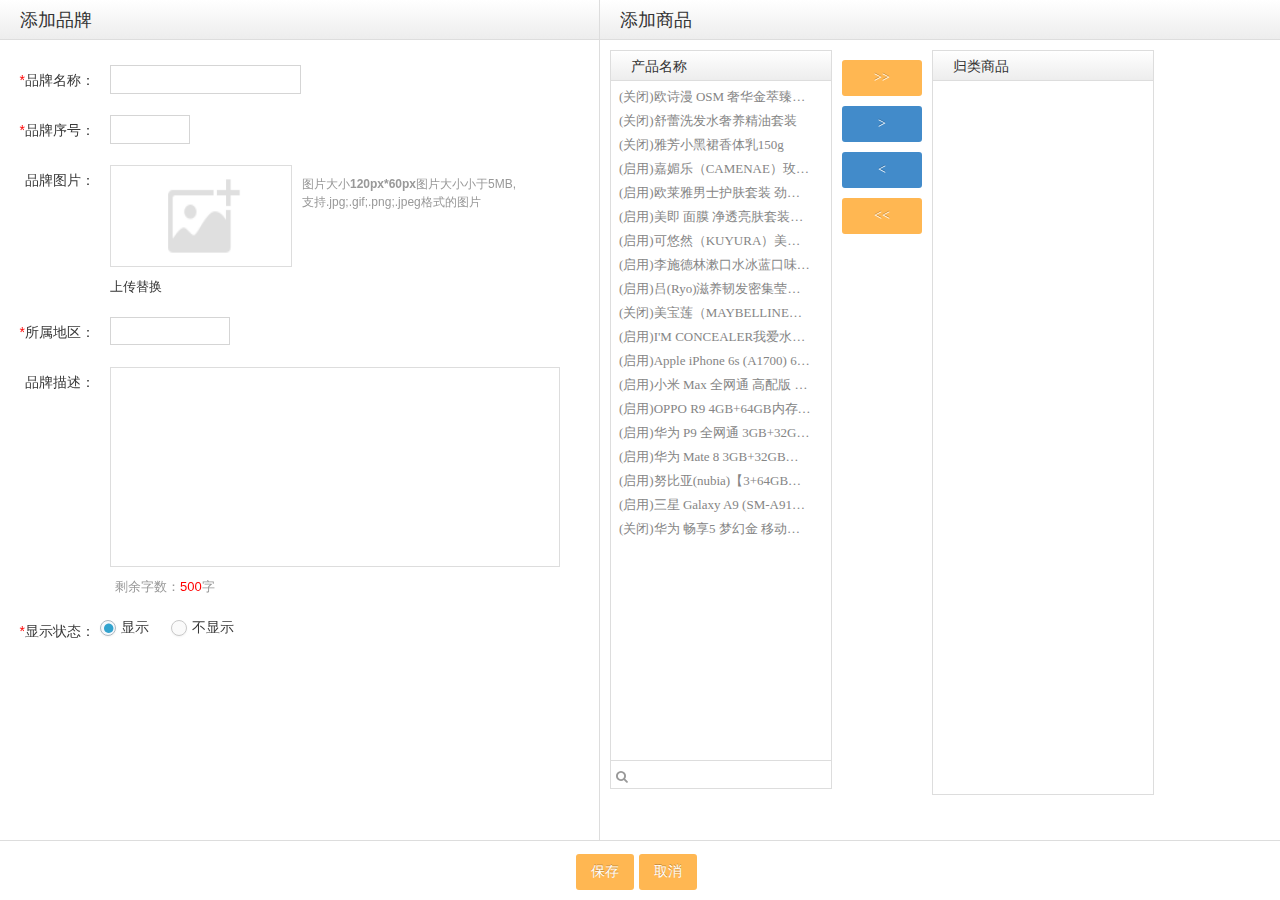
<file: emessWeb/emessBack/src/main/webapp/Add_Brand.html>
<!DOCTYPE html PUBLIC "-//W3C//DTD XHTML 1.0 Transitional//EN" "http://www.w3.org/TR/xhtml1/DTD/xhtml1-transitional.dtd">
<html xmlns="http://www.w3.org/1999/xhtml">
<head>
<meta http-equiv="Content-Type" content="text/html; charset=utf-8" />
<title>添加品牌</title>
<meta name="renderer" content="webkit|ie-comp|ie-stand">
<meta http-equiv="X-UA-Compatible" content="IE=edge,chrome=1">
<meta name="viewport" content="width=device-width,initial-scale=1,minimum-scale=1.0,maximum-scale=1.0,user-scalable=no" />
<meta http-equiv="Cache-Control" content="no-siteapp" />
 <link href="assets/css/bootstrap.min.css" rel="stylesheet" />
        <link rel="stylesheet" href="css/style.css"/>       
        <link rel="stylesheet" href="assets/css/ace.min.css" />
        <link rel="stylesheet" href="assets/css/font-awesome.min.css" />
        <link href="Widget/icheck/icheck.css" rel="stylesheet" type="text/css" />
		<!--[if IE 7]>
		  <link rel="stylesheet" href="assets/css/font-awesome-ie7.min.css" />
		<![endif]-->
        <!--[if lte IE 8]>
		  <link rel="stylesheet" href="assets/css/ace-ie.min.css" />
		<![endif]-->
	    <script src="js/jquery-1.9.1.min.js"></script>
        <script src="assets/js/bootstrap.min.js"></script>
        <script src="assets/js/typeahead-bs2.min.js"></script>
         <script src="assets/layer/layer.js" type="text/javascript"></script>
        <script type="text/javascript" src="Widget/swfupload/swfupload.js"></script>
        <script type="text/javascript" src="Widget/swfupload/swfupload.queue.js"></script>
        <script type="text/javascript" src="Widget/swfupload/swfupload.speed.js"></script>
        <script type="text/javascript" src="Widget/swfupload/handlers.js"></script>
</head>

<body>
<div class=" clearfix">
 <div id="add_brand" class="clearfix">
 <div class="left_add">
   <div class="title_name">添加品牌</div>
   <ul class="add_conent">
    <li class=" clearfix"><label class="label_name"><i>*</i>品牌名称：</label> <input name="" type="text" class="add_text"/></li>
    <li class=" clearfix"><label class="label_name"><i>*</i>品牌序号：</label> <input name="" type="text" class="add_text" style="width:80px"/></li>
    <li class=" clearfix"><label class="label_name">品牌图片：</label>
           <div class="demo l_f">
	           <div class="logobox"><div class="resizebox"><img src="images/image.png" width="100px" alt="" height="100px"/></div></div>	
               <div class="logoupload">
                  <div class="btnbox"><a id="uploadBtnHolder" class="uploadbtn" href="javascript:;">上传替换</a></div>
                  <div style="clear:both;height:0;overflow:hidden;"></div>
                  <div class="progress-box" style="display:none;">
                    <div class="progress-num">上传进度：<b>0%</b></div>
                    <div class="progress-bar"><div style="width:0%;" class="bar-line"></div></div>
                  </div>
              </div>            
                      
           </div> <div class="prompt"><p>图片大小<b>120px*60px</b>图片大小小于5MB,</p><p>支持.jpg;.gif;.png;.jpeg格式的图片</p></div>  
    </li>
         <li class=" clearfix"><label class="label_name"><i>*</i>所属地区：</label> <input name="" type="text" class="add_text" style="width:120px"/></li>
         <li class=" clearfix"><label class="label_name">品牌描述：</label> <textarea name="" cols="" rows="" class="textarea" onkeyup="checkLength(this);"></textarea><span class="wordage">剩余字数：<span id="sy" style="color:Red;">500</span>字</span></li>
         <li class=" clearfix"><label class="label_name"><i>*</i>显示状态：</label> 
         <label><input name="checkbox" type="radio" class="ace" checked="checked"><span class="lbl">显示</span></label>&nbsp;&nbsp;&nbsp;&nbsp;&nbsp;
         <label><input type="radio" class="ace" name="checkbox"><span class="lbl">不显示</span></label>
         </li>
   </ul>
 </div>
 <div class="right_add">
  <div class="title_name">添加商品</div>
 
    <div class="p_select_list">
        <div class="left_produt produt_select_style" >
           <div id="select_style"></div>   
           <span class="seach_style"><input name="" type="text"  id="seach"/ class="seach"><i class="icon-search"></i></span>
        </div>
        <div  class="Switching_btn"> 
        
          <span id="add_all"  class="Switching">
          <input type="button" class="btn btn-warning" value=">>"/>
          </span>
          <span id="add" class="Switching">
          <input type="button" class="btn btn-primary" value=">"/>
          </span>
          <span id="remove"  class="Switching">
          <input type="button" class="btn btn-primary" value="<"/>
          </span>
          <span id="remove_all"  class="Switching">
          <input type="button" class="btn btn-warning" value="<<"/>
          </span> 
          </div>
        <div class="right_product produt_select_style">
         <div class="title_name">归类商品</div>
          <select multiple="multiple" id="select2" class="select">
          </select>
        </div>
      </div>
 </div>
 </div>
  <div class="button_brand"><input name="" type="button"  class="btn btn-warning" value="保存"/><input name="" type="reset" value="取消" class="btn btn-warning"/></div>
</div>
</body>
</html>
<script type="text/javascript">
     $(document).ready(function(){
 $(".left_add").height($(window).height()-60); 
  $(".right_add").width($(window).width()-600);
   $(".right_add").height($(window).height()-60);
  $(".select").height($(window).height()-195); 
  $("#select_style").height($(window).height()-220); 
 //当文档窗口发生改变时 触发  
    $(window).resize(function(){
		  $(".right_add").width($(window).width()-600); 
		 $(".left_add").height($(window).height()-60);
		 $(".right_add").height($(window).height()-60); 
		 $(".select").height($(window).height()-195); 
		$("#select_style").height($(window).height()-220); 
	});
	 })
	function checkLength(which) {
	var maxChars = 500;
	if(which.value.length > maxChars){
	   layer.open({
	   icon:2,
	   title:'提示框',
	   content:'您出入的字数超多限制!',	
    });
		// 超过限制的字数了就将 文本框中的内容按规定的字数 截取
		which.value = which.value.substring(0,maxChars);
		return false;
	}else{
		var curr = maxChars - which.value.length; // 减去 当前输入的
		document.getElementById("sy").innerHTML = curr.toString();
		return true;
	}
}
//下拉框交换JQuery
$(function(){
    //移到右边
    $('#add').click(function() {
    //获取选中的选项，删除并追加给对方
        $('#select1 option:selected').appendTo('#select2');
    });
    //移到左边
    $('#remove').click(function() {
        $('#select2 option:selected').appendTo('#select1');
    });
    //全部移到右边
    $('#add_all').click(function() {
        //获取全部的选项,删除并追加给对方
        $('#select1 option').appendTo('#select2');
    });
    //全部移到左边
    $('#remove_all').click(function() {
        $('#select2 option').appendTo('#select1');
    });
    //双击选项
    $('#select1').dblclick(function(){ //绑定双击事件
        //获取全部的选项,删除并追加给对方
        $("option:selected",this).appendTo('#select2'); //追加给对方
    });
    //双击选项
    $('#select2').dblclick(function(){
       $("option:selected",this).appendTo('#select1');
    });
});
		var user=[{"id": 1, "name": "贝德玛（Bioderma）温和卸妆水净妍/舒妍洁肤液卸妆水 ","status":"关闭"},
              {"id": 2, "name": "欧诗漫 OSM 奢华金萃臻贵娇宠礼盒","status":"关闭"},
              {"id": 3, "name": "舒蕾洗发水奢养精油套装","status":"关闭"},
              {"id": 4, "name": "雅芳小黑裙香体乳150g","status":"关闭"},
              {"id": 5, "name": "嘉媚乐（CAMENAE）玫瑰之爱保","status":"启用"},
              {"id": 6, "name": "欧莱雅男士护肤套装 劲能极速活肤液50ml","status":"启用"},
              {"id": 7, "name": "美即 面膜 净透亮肤套装面膜贴升级版","status":"启用"},
              {"id": 8, "name": "可悠然（KUYURA）美肌沐浴露（欣怡幽香）550ml ","status":"启用"},
              {"id": 9, "name": "李施德林漱口水冰蓝口味500ml双包装","status":"启用"},
              {"id": 10, "name": "吕(Ryo)滋养韧发密集莹韧[滋润型]洗护套装 ","status":"启用"},
              {"id": 11, "name": "美宝莲（MAYBELLINE）气垫BB","status":"关闭"},
              {"id": 12, "name": "I'M CONCEALER我爱水润遮瑕液 #02 自然肤色","status":"启用"},
              {"id": 13, "name": "Apple iPhone 6s (A1700) 64G 玫瑰金色 移动联通电信4G手机","status":"启用"},
              {"id": 14, "name": "小米 Max 全网通 高配版 3GB内存 64GB ROM 金色 移动联通电信4G手机 ","status":"启用"},
              {"id": 15, "name": "OPPO R9 4GB+64GB内存版 玫瑰金 全网通4G手机 双卡双待","status":"启用"},
              {"id": 16, "name": "华为 P9 全网通 3GB+32GB版 流光金 移动联通电信4G手机 双卡双待 ","status":"启用"},
              {"id": 17, "name": "华为 Mate 8 3GB+32GB版 月光银 移动联通电信4G手机 双卡双待","status":"启用"},
              {"id": 18, "name": "努比亚(nubia)【3+64GB】小牛5 Z11mini 白色 移动联通电信4G手机 双卡双待","status":"启用"},
              {"id": 19, "name": "三星 Galaxy A9 (SM-A9100) 魔幻金 全网通4G手机 双卡双待 ","status":"启用"},
              {"id": 20, "name": "华为 畅享5 梦幻金 移动联通电信4G手机 双卡双待","status":"关闭"}];
     $(document).ready(function(){
        var seach=$("#seach");
		
		seach.keyup(function(event){
		//获取当前文本框的值
        var seachText=$("#seach").val();
		 var product="<div class='title_name'>产品名称</div><select multiple='multiple' id='select1' class='select'>";
		  if(seachText!=""){			 
			  $.each(user,function(id, item){				     				    
                     //如果包含则为select赋值
                     if(item.name.indexOf(seachText)!=-1 && item.status.indexOf(seachText)!=-1 ){
                        product+="<option value="+item.id+">"+"("+item.status+")"+item.name+"</option>";
                     }
                  })								  
				  $("#select_style").html(product);
			  }
			  else{					 
				  $.each(user,function(id, item){
					name = item.name; 
					status= item.status;
				   product+="<option value="+item.id+">"+"("+item.status+")"+item.name+"</option>";				   
				  })
                  $("#select_style").html(product);
               }
			   product+"</select>";
		}) ;
					
			  var product="<div class='title_name'>产品名称</div>";
				
				 product+="<select multiple='multiple' id='select1' class='select'";
				  $.each(user,function(id, item){
					name = item.name;  
					status= item.status;
				   product+="<option value="+item.id+" title="+item.name+">"+"("+item.status+")"+item.name+"</option>";
				   
				  })
				  product+"</select>";
                  $("#select_style").html(product);
			
		      
				 
		         
	})
</script>
<script type="text/javascript">
function updateProgress(file) {
	$('.progress-box .progress-bar > div').css('width', parseInt(file.percentUploaded) + '%');
	$('.progress-box .progress-num > b').html(SWFUpload.speed.formatPercent(file.percentUploaded));
	if(parseInt(file.percentUploaded) == 100) {
		// 如果上传完成了
		$('.progress-box').hide();
	}
}

function initProgress() {
	$('.progress-box').show();
	$('.progress-box .progress-bar > div').css('width', '0%');
	$('.progress-box .progress-num > b').html('0%');
}

function successAction(fileInfo) {
	var up_path = fileInfo.path;
	var up_width = fileInfo.width;
	var up_height = fileInfo.height;
	var _up_width,_up_height;
	if(up_width > 120) {
		_up_width = 120;
		_up_height = _up_width*up_height/up_width;
	}
	$(".logobox .resizebox").css({width: _up_width, height: _up_height});
	$(".logobox .resizebox > img").attr('src', up_path);
	$(".logobox .resizebox > img").attr('width', _up_width);
	$(".logobox .resizebox > img").attr('height', _up_height);
}

var swfImageUpload;
$(document).ready(function() {
	var settings = {
		flash_url : "Widget/swfupload/swfupload.swf",
		flash9_url : "Widget/swfupload/swfupload_fp9.swf",
		upload_url: "upload.php",// 接受上传的地址
		file_size_limit : "5MB",// 文件大小限制
		file_types : "*.jpg;*.gif;*.png;*.jpeg;",// 限制文件类型
		file_types_description : "图片",// 说明，自己定义
		file_upload_limit : 100,
		file_queue_limit : 0,
		custom_settings : {},
		debug: false,
		// Button settings
		button_image_url: "Widget/swfupload/upload-btn.png",
		button_width: "95",
		button_height: "30 ",
		button_placeholder_id: 'uploadBtnHolder',
		button_window_mode : SWFUpload.WINDOW_MODE.TRANSPARENT,
		button_cursor : SWFUpload.CURSOR.HAND,
		button_action: SWFUpload.BUTTON_ACTION.SELECT_FILE,
		
		moving_average_history_size: 40,
		
		// The event handler functions are defined in handlers.js
		swfupload_preload_handler : preLoad,
		swfupload_load_failed_handler : loadFailed,
		file_queued_handler : fileQueued,
		file_dialog_complete_handler: fileDialogComplete,
		upload_start_handler : function (file) {
			initProgress();
			updateProgress(file);
		},
		upload_progress_handler : function(file, bytesComplete, bytesTotal) {
			updateProgress(file);
		},
		upload_success_handler : function(file, data, response) {
			// 上传成功后处理函数
			var fileInfo = eval("(" + data + ")");
			successAction(fileInfo);
		},
		upload_error_handler : function(file, errorCode, message) {
			alert('上传发生了错误！');
		},
		file_queue_error_handler : function(file, errorCode, message) {
			if(errorCode == -110) {
				alert('您选择的文件太大了。');	
			}
		}
	};
	swfImageUpload = new SWFUpload(settings);
});
</script>
</file>
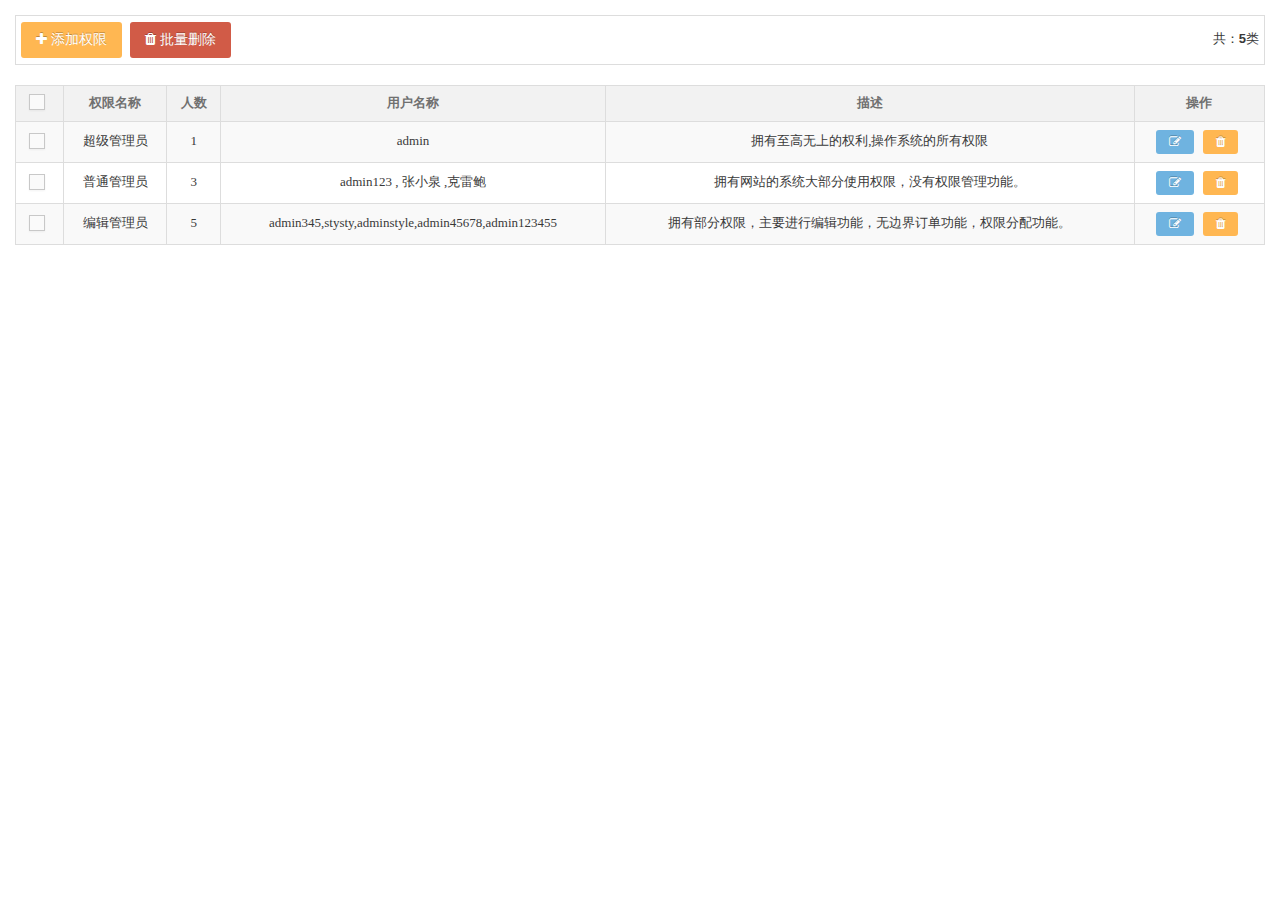
<file: emessWeb/emessBack/src/main/webapp/admin_Competence.html>
<!DOCTYPE html PUBLIC "-//W3C//DTD XHTML 1.0 Transitional//EN" "http://www.w3.org/TR/xhtml1/DTD/xhtml1-transitional.dtd">
<html xmlns="http://www.w3.org/1999/xhtml">
<head>
<meta http-equiv="Content-Type" content="text/html; charset=utf-8" />
<meta name="renderer" content="webkit|ie-comp|ie-stand">
<meta http-equiv="X-UA-Compatible" content="IE=edge,chrome=1">
<meta http-equiv="Cache-Control" content="no-siteapp" />
        <link href="assets/css/bootstrap.min.css" rel="stylesheet" />
        <link rel="stylesheet" href="css/style.css"/>       
        <link href="assets/css/codemirror.css" rel="stylesheet">
        <link rel="stylesheet" href="assets/css/ace.min.css" />
        <link rel="stylesheet" href="font/css/font-awesome.min.css" />
        <!--[if lte IE 8]>
		  <link rel="stylesheet" href="assets/css/ace-ie.min.css" />
		<![endif]-->
		<script src="js/jquery-1.9.1.min.js"></script>
        <script src="assets/js/bootstrap.min.js"></script>
		<script src="assets/js/typeahead-bs2.min.js"></script>           	
		<script src="assets/js/jquery.dataTables.min.js"></script>
		<script src="assets/js/jquery.dataTables.bootstrap.js"></script>
        <script src="assets/layer/layer.js" type="text/javascript" ></script>          
        <script src="assets/laydate/laydate.js" type="text/javascript"></script>
<title>管理权限</title>
</head>

<body>
 <div class="margin clearfix">
   <div class="border clearfix">
       <span class="l_f">
        <a href="Competence.html" id="Competence_add" class="btn btn-warning" title="添加权限"><i class="fa fa-plus"></i> 添加权限</a>
        <a href="javascript:ovid()" class="btn btn-danger"><i class="fa fa-trash"></i> 批量删除</a>
       </span>
       <span class="r_f">共：<b>5</b>类</span>
     </div>
     <div class="compete_list">
       <table id="sample-table-1" class="table table-striped table-bordered table-hover">
		 <thead>
			<tr>
			  <th class="center"><label><input type="checkbox" class="ace"><span class="lbl"></span></label></th>
			  <th>权限名称</th>
			  <th>人数</th>
              <th>用户名称</th>
			  <th class="hidden-480">描述</th>             
			  <th class="hidden-480">操作</th>
             </tr>
		    </thead>
             <tbody>
			  <tr>
				<td class="center"><label><input type="checkbox" class="ace"><span class="lbl"></span></label></td>
				<td>超级管理员</td>
				<td>1</td>
				<td class="hidden-480">admin</td>
				<td>拥有至高无上的权利,操作系统的所有权限</td>
				<td>
                 <a title="编辑" onclick="Competence_modify('560')" href="javascript:;"  class="btn btn-xs btn-info" ><i class="fa fa-edit bigger-120"></i></a>        
                 <a title="删除" href="javascript:;"  onclick="Competence_del(this,'1')" class="btn btn-xs btn-warning" ><i class="fa fa-trash  bigger-120"></i></a>
				</td>
			   </tr>
               <tr>
				<td class="center"><label><input type="checkbox" class="ace"><span class="lbl"></span></label></td>
				<td>普通管理员</td>
				<td>3</td>
				<td class="hidden-480">admin123 , 张小泉 ,克雷鲍</td>
				<td>拥有网站的系统大部分使用权限，没有权限管理功能。</td>
				<td>
                 <a title="编辑" onclick="Competence_modify('561')" href="javascript:;"  class="btn btn-xs btn-info" ><i class="fa fa-edit bigger-120"></i></a>        
                 <a title="删除" href="javascript:;"  onclick="Competence_del(this,'2')" class="btn btn-xs btn-warning" ><i class="fa fa-trash  bigger-120"></i></a>
				</td>
			   </tr>	
               <tr>
				<td class="center"><label><input type="checkbox" class="ace"><span class="lbl"></span></label></td>
				<td>编辑管理员</td>
				<td>5</td>
				<td class="hidden-480">admin345,stysty,adminstyle,admin45678,admin123455</td>
				<td>拥有部分权限，主要进行编辑功能，无边界订单功能，权限分配功能。</td>
				<td>
                 <a title="编辑" onclick="Competence_modify('562')" href="javascript:;"  class="btn btn-xs btn-info" ><i class="fa fa-edit bigger-120"></i></a>        
                 <a title="删除" href="javascript:;"  onclick="Competence_del(this,'3')" class="btn btn-xs btn-warning" ><i class="fa fa-trash  bigger-120"></i></a>
				</td>
			   </tr>												
		      </tbody>
	        </table>
     </div>
 </div>
 <!--添加权限样式-->
 <!-- <div id="Competence_add_style" style="display:none">
   <div class="Competence_add_style">
     <div class="form-group"><label class="col-sm-2 control-label no-padding-right" for="form-field-1"> 权限名称 </label>
       <div class="col-sm-9"><input type="text" id="form-field-1" placeholder=""  name="权限名称" class="col-xs-10 col-sm-5"></div>
	</div>
     <div class="form-group"><label class="col-sm-2 control-label no-padding-right" for="form-field-1"> 权限说明 </label>
       <div class="col-sm-9"><textarea name="权限说明" class="form-control" id="form_textarea" placeholder="" onkeyup="checkLength(this);"></textarea><span class="wordage">剩余字数：<span id="sy" style="color:Red;">200</span>字</span></div>
	</div>
   </div> 
  </div>-->
</body>
</html>
<script type="text/javascript">
/*添加权限*/
/* $('#Competence_add').on('click', function(){	 
	 layer.open({
        type: 1,
        title: '添加权限',
		maxmin: true, 
		shadeClose: false,
        area : ['800px' , ''],
        content:$('#Competence_add_style'),
		btn:['提交','取消'],
		yes:function(index,layero){	
		 var num=0;
		 var str="";
     $(".col-sm-9 input[type$='text'],#form_textarea").each(function(n){
          if($(this).val()=="")
          {
               
			   layer.alert(str+=""+$(this).attr("name")+"不能为空！\r\n",{
                title: '提示框',				
				icon:0,								
          }); 
		    num++;
            return false;            
          } 
		 });
		  if(num>0){  return false;}	 	
          else{
			  layer.alert('添加成功！',{
               title: '提示框',				
			icon:1,		
			  });
			   layer.close(index);	
		  }		  		     				
		}
    });			 
 });*/
 /*权限-删除*/
function Competence_del(obj,id){
	layer.confirm('确认要删除吗？',function(index){
		$(obj).parents("tr").remove();
		layer.msg('已删除!',{icon:1,time:1000});
	});
}
/*修改权限*/
function Competence_modify(id){
		window.location.href ="Competence.html?="+id;
};	
/*字数限制*/
function checkLength(which) {
	var maxChars = 200; //
	if(which.value.length > maxChars){
	   layer.open({
	   icon:2,
	   title:'提示框',
	   content:'您出入的字数超多限制!',	
    });
		// 超过限制的字数了就将 文本框中的内容按规定的字数 截取
		which.value = which.value.substring(0,maxChars);
		return false;
	}else{
		var curr = maxChars - which.value.length; //250 减去 当前输入的
		document.getElementById("sy").innerHTML = curr.toString();
		return true;
	}
};
//面包屑返回值
var index = parent.layer.getFrameIndex(window.name);
parent.layer.iframeAuto(index);
$('.Order_form ,#Competence_add').on('click', function(){
	var cname = $(this).attr("title");
	var cnames = parent.$('.Current_page').html();
	var herf = parent.$("#iframe").attr("src");
    parent.$('#parentIframe span').html(cname);
	parent.$('#parentIframe').css("display","inline-block");
    parent.$('.Current_page').attr("name",herf).css({"color":"#4c8fbd","cursor":"pointer"});
	//parent.$('.Current_page').html("<a href='javascript:void(0)' name="+herf+">" + cnames + "</a>");
    parent.layer.close(index);
	
});
</script>
</file>
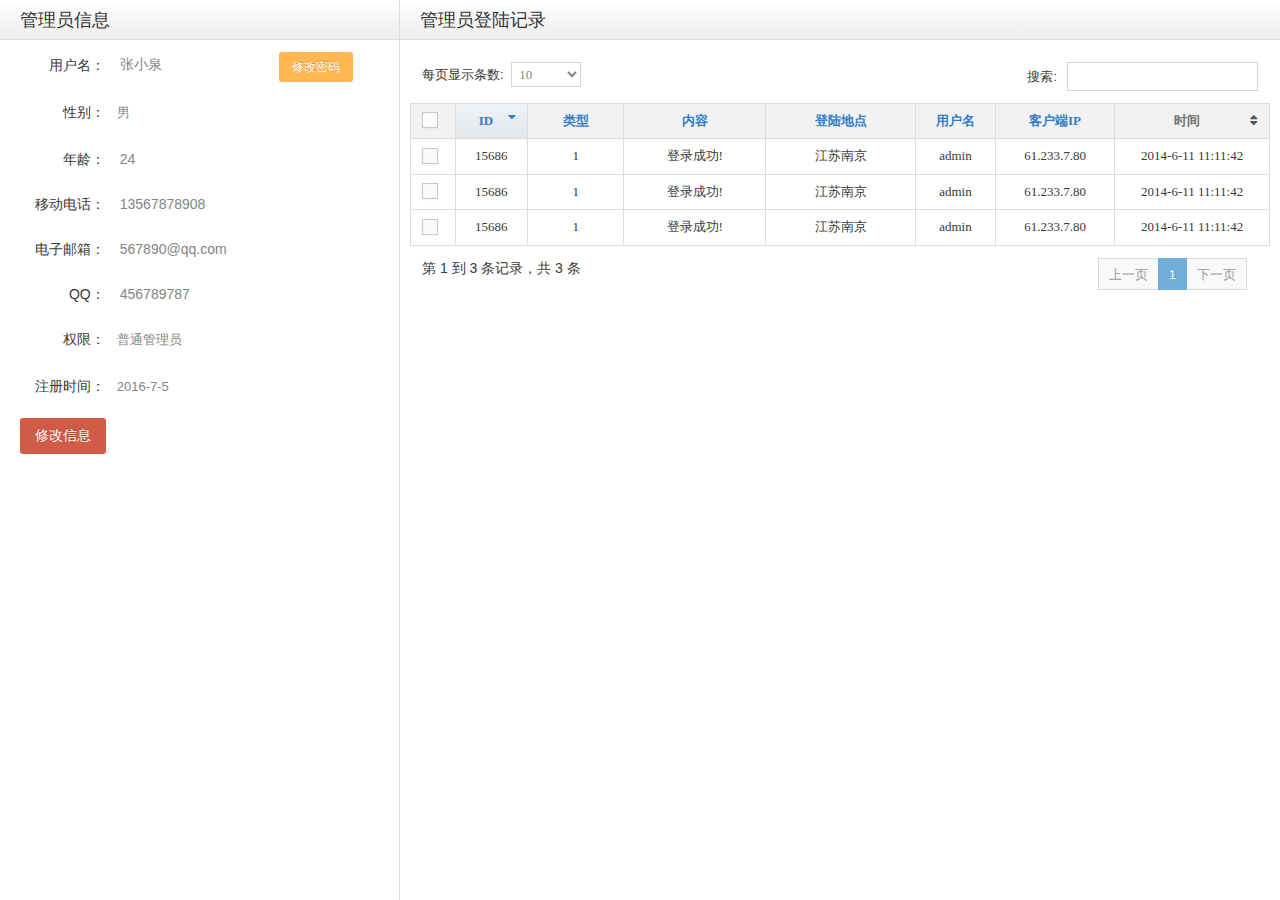
<file: emessWeb/emessBack/src/main/webapp/admin_info.html>
<!DOCTYPE html PUBLIC "-//W3C//DTD XHTML 1.0 Transitional//EN" "http://www.w3.org/TR/xhtml1/DTD/xhtml1-transitional.dtd">
<html xmlns="http://www.w3.org/1999/xhtml">
<head>
<meta http-equiv="Content-Type" content="text/html; charset=utf-8" />
<meta name="renderer" content="webkit|ie-comp|ie-stand">
<meta http-equiv="X-UA-Compatible" content="IE=edge,chrome=1">
<meta http-equiv="Cache-Control" content="no-siteapp" />
 <link href="assets/css/bootstrap.min.css" rel="stylesheet" />
        <link rel="stylesheet" href="css/style.css"/>       
        <link href="assets/css/codemirror.css" rel="stylesheet">
        <link rel="stylesheet" href="assets/css/ace.min.css" />
        <link rel="stylesheet" href="font/css/font-awesome.min.css" />
        <!--[if lte IE 8]>
		  <link rel="stylesheet" href="assets/css/ace-ie.min.css" />
		<![endif]-->
		<script src="js/jquery-1.9.1.min.js"></script>
		<script src="assets/layer/layer.js" type="text/javascript" ></script>
        <script src="assets/laydate/laydate.js" type="text/javascript"></script>  
        <script src="assets/js/bootstrap.min.js"></script>
		<script src="assets/js/typeahead-bs2.min.js"></script>           	
		<script src="assets/js/jquery.dataTables.min.js"></script>
		<script src="assets/js/jquery.dataTables.bootstrap.js"></script>
                      
<title>个人信息管理</title>
</head>

<body>
<div class="clearfix">
 <div class="admin_info_style">
   <div class="admin_modify_style" id="Personal">
     <div class="type_title">管理员信息 </div>
      <div class="xinxi">
        <div class="form-group"><label class="col-sm-3 control-label no-padding-right" for="form-field-1">用户名： </label>
          <div class="col-sm-9"><input type="text" name="用户名" id="website-title" value="张小泉" class="col-xs-7 text_info" disabled="disabled">
          &nbsp;&nbsp;&nbsp;<a href="javascript:ovid()" onclick="change_Password()" class="btn btn-warning btn-xs">修改密码</a></div>
          
          </div>
          <div class="form-group"><label class="col-sm-3 control-label no-padding-right" for="form-field-1">性别： </label>
          <div class="col-sm-9">
          <span class="sex">男</span>
            <div class="add_sex">
            <label><input name="form-field-radio" type="radio" class="ace" checked="checked"><span class="lbl">保密</span></label>&nbsp;&nbsp;
            <label><input name="form-field-radio" type="radio" class="ace"><span class="lbl">男</span></label>&nbsp;&nbsp;
            <label><input name="form-field-radio" type="radio" class="ace"><span class="lbl">女</span></label>
            </div>
           </div>
          </div>
          <div class="form-group"><label class="col-sm-3 control-label no-padding-right" for="form-field-1">年龄： </label>
          <div class="col-sm-9"><input type="text" name="年龄" id="website-title" value="24" class="col-xs-7 text_info" disabled="disabled"></div>
          </div>
          <div class="form-group"><label class="col-sm-3 control-label no-padding-right" for="form-field-1">移动电话： </label>
          <div class="col-sm-9"><input type="text" name="移动电话" id="website-title" value="13567878908" class="col-xs-7 text_info" disabled="disabled"></div>
          </div>
          <div class="form-group"><label class="col-sm-3 control-label no-padding-right" for="form-field-1">电子邮箱： </label>
          <div class="col-sm-9"><input type="text" name="电子邮箱" id="website-title" value="567890@qq.com" class="col-xs-7 text_info" disabled="disabled"></div>
          </div>
          <div class="form-group"><label class="col-sm-3 control-label no-padding-right" for="form-field-1">QQ： </label>
          <div class="col-sm-9"><input type="text" name="QQ" id="website-title" value="456789787" class="col-xs-7 text_info" disabled="disabled"> </div>
          </div>
           <div class="form-group"><label class="col-sm-3 control-label no-padding-right" for="form-field-1">权限： </label>
          <div class="col-sm-9" > <span>普通管理员</span></div>
          </div>
           <div class="form-group"><label class="col-sm-3 control-label no-padding-right" for="form-field-1">注册时间： </label>
          <div class="col-sm-9" > <span>2016-7-5</span></div>
          </div>
           <div class="Button_operation clearfix"> 
				<button onclick="modify();" class="btn btn-danger radius" type="submit">修改信息</button>				
				<button onclick="save_info();" class="btn btn-success radius" type="button">保存修改</button>              
			</div>
            </div>
    </div>
    <div class="recording_style">
    <div class="type_title">管理员登陆记录 </div>
    <div class="recording_list">
     <table class="table table-border table-bordered table-bg table-hover table-sort" id="sample-table">
    <thead>
      <tr class="text-c">
        <th width="25"><label><input type="checkbox" class="ace"><span class="lbl"></span></label></th>
        <th width="80">ID</th>
        <th width="100">类型</th>
        <th>内容</th>
        <th width="17%">登陆地点</th>
        <th width="10%">用户名</th>
        <th width="120">客户端IP</th>
        <th width="150">时间</th>
      </tr>
    </thead>
    <tbody>
      <tr>
        <td><label><input type="checkbox" class="ace"><span class="lbl"></span></label></td>
        <td>15686</td>
        <td>1</td>
        <td>登录成功!</td>
        <td>江苏南京</td>
        <td>admin</td>
        <td>61.233.7.80</td>
        <td>2014-6-11 11:11:42</td>      
      </tr>
         <tr>
        <td><label><input type="checkbox" class="ace"><span class="lbl"></span></label></td>
        <td>15686</td>
        <td>1</td>
        <td>登录成功!</td>
        <td>江苏南京</td>
        <td>admin</td>
        <td>61.233.7.80</td>
        <td>2014-6-11 11:11:42</td>      
      </tr>
         <tr>
        <td><label><input type="checkbox" class="ace"><span class="lbl"></span></label></td>
        <td>15686</td>
        <td>1</td>
        <td>登录成功!</td>
        <td>江苏南京</td>
        <td>admin</td>
        <td>61.233.7.80</td>
        <td>2014-6-11 11:11:42</td>      
      </tr>
    </tbody>
  </table>
    </div>
    </div>
 </div>
</div>
 <!--修改密码样式-->
         <div class="change_Pass_style" id="change_Pass">
            <ul class="xg_style">
             <li><label class="label_name">原&nbsp;&nbsp;密&nbsp;码</label><input name="原密码" type="password" class="" id="password"></li>
             <li><label class="label_name">新&nbsp;&nbsp;密&nbsp;码</label><input name="新密码" type="password" class="" id="Nes_pas"></li>
             <li><label class="label_name">确认密码</label><input name="再次确认密码" type="password" class="" id="c_mew_pas"></li>
              
            </ul>
     <!--       <div class="center"> <button class="btn btn-primary" type="button" id="submit">确认修改</button></div>-->
         </div>
</body>
</html>
<script>

 //按钮点击事件
function modify(){
	 $('.text_info').attr("disabled", false);
	 $('.text_info').addClass("add");
	  $('#Personal').find('.xinxi').addClass("hover");
	  $('#Personal').find('.btn-success').css({'display':'block'});
	};
function save_info(){
	    var num=0;
		 var str="";
     $(".xinxi input[type$='text']").each(function(n){
          if($(this).val()=="")
          {
               
			   layer.alert(str+=""+$(this).attr("name")+"不能为空！\r\n",{
                title: '提示框',				
				icon:0,								
          }); 
		    num++;
            return false;            
          } 
		 });
		  if(num>0){  return false;}	 	
          else{
			  
			   layer.alert('修改成功！',{
               title: '提示框',				
			   icon:1,			   		
			  });
			  $('#Personal').find('.xinxi').removeClass("hover");
			  $('#Personal').find('.text_info').removeClass("add").attr("disabled", true);
			  $('#Personal').find('.btn-success').css({'display':'none'});
			   layer.close(index);
			
		  }		  		
	};	
 //初始化宽度、高度    
    $(".admin_modify_style").height($(window).height()); 
	$(".recording_style").width($(window).width()-400); 
    //当文档窗口发生改变时 触发  
    $(window).resize(function(){
	$(".admin_modify_style").height($(window).height()); 
	$(".recording_style").width($(window).width()-400); 
  });
  //修改密码
  function change_Password(){
	   layer.open({
    type: 1,
	title:'修改密码',
	area: ['300px','300px'],
	shadeClose: true,
	content: $('#change_Pass'),
	btn:['确认修改'],
	yes:function(index, layero){		
		   if ($("#password").val()==""){
			  layer.alert('原密码不能为空!',{
              title: '提示框',				
				icon:0,
			    
			 });
			return false;
          } 
		  if ($("#Nes_pas").val()==""){
			  layer.alert('新密码不能为空!',{
              title: '提示框',				
				icon:0,
			    
			 });
			return false;
          } 
		   
		  if ($("#c_mew_pas").val()==""){
			  layer.alert('确认新密码不能为空!',{
              title: '提示框',				
				icon:0,
			    
			 });
			return false;
          }
		    if(!$("#c_mew_pas").val || $("#c_mew_pas").val() != $("#Nes_pas").val() )
        {
            layer.alert('密码不一致!',{
              title: '提示框',				
				icon:0,
			    
			 });
			 return false;
        }   
		 else{			  
			  layer.alert('修改成功！',{
               title: '提示框',				
			icon:1,		
			  }); 
			  layer.close(index);      
		  }	 
	}
    });
	  }
</script>
<script>
jQuery(function($) {
		var oTable1 = $('#sample-table').dataTable( {
		"aaSorting": [[ 1, "desc" ]],//默认第几个排序
		"bStateSave": true,//状态保存
		"aoColumnDefs": [
		  //{"bVisible": false, "aTargets": [ 3 ]} //控制列的隐藏显示
		  {"orderable":false,"aTargets":[0,2,3,4,5,6]}// 制定列不参与排序
		] } );
				
				
				$('table th input:checkbox').on('click' , function(){
					var that = this;
					$(this).closest('table').find('tr > td:first-child input:checkbox')
					.each(function(){
						this.checked = that.checked;
						$(this).closest('tr').toggleClass('selected');
					});
						
				});
});</script>
</file>
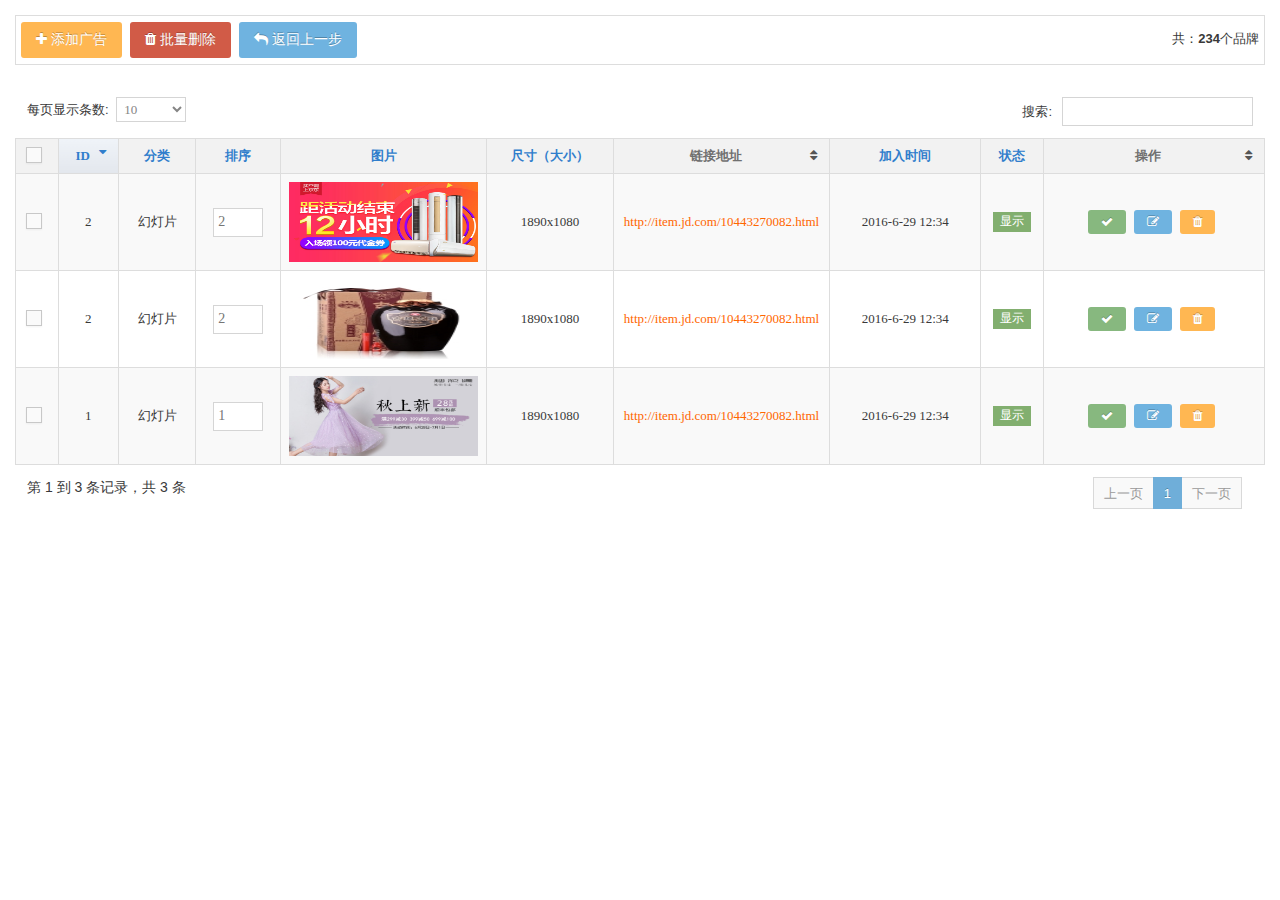
<file: emessWeb/emessBack/src/main/webapp/Ads_list.html>
<!DOCTYPE html PUBLIC "-//W3C//DTD XHTML 1.0 Transitional//EN" "http://www.w3.org/TR/xhtml1/DTD/xhtml1-transitional.dtd">
<html xmlns="http://www.w3.org/1999/xhtml">
<head>
<meta http-equiv="Content-Type" content="text/html; charset=utf-8" />
<meta name="renderer" content="webkit|ie-comp|ie-stand">
<meta http-equiv="X-UA-Compatible" content="IE=edge,chrome=1">
<meta name="viewport" content="width=device-width,initial-scale=1,minimum-scale=1.0,maximum-scale=1.0,user-scalable=no" />
<meta http-equiv="Cache-Control" content="no-siteapp" />
         <link href="assets/css/bootstrap.min.css" rel="stylesheet" />
        <link rel="stylesheet" href="css/style.css"/>       
        <link href="assets/css/codemirror.css" rel="stylesheet">
        <link rel="stylesheet" href="assets/css/colorbox.css"> 
         <!--图片相册-->   
        <link rel="stylesheet" href="assets/css/ace.min.css" />
      
        <link rel="stylesheet" href="font/css/font-awesome.min.css" />        
        <!--[if lte IE 8]>
		  <link rel="stylesheet" href="assets/css/ace-ie.min.css" />
		<![endif]-->
        
		<script src="js/jquery-1.9.1.min.js"></script>  
        <script src="assets/js/jquery.colorbox-min.js"></script>
		<script src="assets/js/typeahead-bs2.min.js"></script>        	
		<script src="assets/js/jquery.dataTables.min.js"></script>
		<script src="assets/js/jquery.dataTables.bootstrap.js"></script>
        <script src="assets/layer/layer.js" type="text/javascript" ></script>  
        <script type="text/javascript" src="Widget/swfupload/swfupload.js"></script>
        <script type="text/javascript" src="Widget/swfupload/swfupload.queue.js"></script>
        <script type="text/javascript" src="Widget/swfupload/swfupload.speed.js"></script>
        <script type="text/javascript" src="Widget/swfupload/handlers.js"></script>  
     
        
<title>列表</title>
</head>

<body>
<div class="page-content clearfix">
 <div class="sort_adsadd_style">
  <div class="border clearfix">
       <span class="l_f">
        <a href="javascript:ovid()"  id="ads_add" title="添加品牌" class="btn btn-warning Order_form"><i class="fa fa-plus"></i> 添加广告</a>
        <a href="javascript:ovid()" class="btn btn-danger"><i class="fa fa-trash"></i> 批量删除</a>
        <a href="javascript:ovid()" onClick="javascript :history.back(-1);" class="btn btn-info"><i class="fa fa-reply"></i> 返回上一步</a>
       </span>
       <span class="r_f">共：<b>234</b>个品牌</span>
     </div>
 <!--列表样式-->
    <div class="sort_Ads_list">
       <table class="table table-striped table-bordered table-hover" id="sample-table">
		<thead>
		 <tr>
				<th width="25"><label><input type="checkbox" class="ace"><span class="lbl"></span></label></th>
				<th width="80px">ID</th>               
				<th width="100">分类</th>
                <th  width="80px">排序</th>
				<th width="240px">图片</th>
				<th width="150px">尺寸（大小）</th>
				<th width="250px">链接地址</th>
				<th width="180">加入时间</th>
				<th width="70">状态</th>                
				<th width="250">操作</th>
			</tr>
		</thead>
	<tbody>
      <tr>
       <td><label><input type="checkbox" class="ace"><span class="lbl"></span></label></td>
       <td>1</td>
       <td>幻灯片</td>
        <td><input name="" type="text"  style=" width:50px" placeholder="1"/></td>
       <td><span class="ad_img"><a href="products/ad.jpg" data-rel="colorbox" data-title="广告图"><img src="products/ad.jpg"  width="100%" height="100%"/></a></span></td>      
       <td>1890x1080</td>
       <td><a href="#" target="_blank">http://item.jd.com/10443270082.html</a></td>
       <td>2016-6-29 12:34</td>
       <td class="td-status"><span class="label label-success radius">显示</span></td>
      <td class="td-manage">
        <a onClick="member_stop(this,'10001')"  href="javascript:;" title="停用"  class="btn btn-xs btn-success"><i class="fa fa-check  bigger-120"></i></a>   
        <a title="编辑" onclick="member_edit('编辑','member-add.html','4','','510')" href="javascript:;"  class="btn btn-xs btn-info" ><i class="fa fa-edit bigger-120"></i></a>      
        <a title="删除" href="javascript:;"  onclick="member_del(this,'1')" class="btn btn-xs btn-warning" ><i class="fa fa-trash  bigger-120"></i></a>
       </td>
      </tr>
      <tr>
       <td><label><input type="checkbox" class="ace"><span class="lbl"></span></label></td>
       <td>2</td>
       <td>幻灯片</td>
        <td><input name="" type="text"  style=" width:50px" placeholder="2"/></td>
       <td><span class="ad_img"><a href="products/ad1.jpg" data-rel="colorbox" data-title="广告图"><img src="products/ad1.jpg"  width="100%" height="100%"/></a></span></td>      
       <td>1890x1080</td>
       <td><a href="#" target="_blank">http://item.jd.com/10443270082.html</a></td>
       <td>2016-6-29 12:34</td>
       <td class="td-status"><span class="label label-success radius">显示</span></td>
      <td class="td-manage">
        <a onClick="member_stop(this,'10001')"  href="javascript:;" title="停用"  class="btn btn-xs btn-success"><i class="fa fa-check  bigger-120"></i></a>   
        <a title="编辑" onclick="member_edit('编辑','member-add.html','4','','510')" href="javascript:;"  class="btn btn-xs btn-info" ><i class="fa fa-edit bigger-120"></i></a>      
        <a title="删除" href="javascript:;"  onclick="member_del(this,'1')" class="btn btn-xs btn-warning" ><i class="fa fa-trash  bigger-120"></i></a>
       </td>
      </tr>
       <tr>
       <td><label><input type="checkbox" class="ace"><span class="lbl"></span></label></td>
       <td>2</td>
       <td>幻灯片</td>
        <td><input name="" type="text"  style=" width:50px" placeholder="2"/></td>
       <td><span class="ad_img"><a href="products/p_42.jpg" data-rel="colorbox" data-title="广告图"><img src="products/p_42.jpg"  width="100%" height="100%"/></a></span></td>      
       <td>1890x1080</td>
       <td><a href="#" target="_blank">http://item.jd.com/10443270082.html</a></td>
       <td>2016-6-29 12:34</td>
       <td class="td-status"><span class="label label-success radius">显示</span></td>
      <td class="td-manage">
        <a onClick="member_stop(this,'10001')"  href="javascript:;" title="停用"  class="btn btn-xs btn-success"><i class="fa fa-check  bigger-120"></i></a>   
        <a title="编辑" onclick="member_edit('编辑','member-add.html','4','','510')" href="javascript:;"  class="btn btn-xs btn-info" ><i class="fa fa-edit bigger-120"></i></a>      
        <a title="删除" href="javascript:;"  onclick="member_del(this,'1')" class="btn btn-xs btn-warning" ><i class="fa fa-trash  bigger-120"></i></a>
       </td>
      </tr>
    </tbody>
    </table>
     </div>
 
 </div>
</div>
<!--添加广告样式-->
<div id="add_ads_style"  style="display:none">
 <div class="add_adverts">
 <ul>
  <li>
  <label class="label_name">所属分类</label>
  <span class="cont_style">
  <select class="form-control" id="form-field-select-1">
    <option value="">选择分类</option>
    <option value="AL">首页大幻灯片</option>
    <option value="AK">首页小幻灯片</option>
    <option value="AZ">单广告图</option>
    <option value="AR">其他广告</option>
    <option value="CA">板块栏目广告</option>
  </select></span>
  </li>
  <li><label class="label_name">图片尺寸</label><span class="cont_style">
  <input name="长" type="text" id="form-field-1" placeholder="0" class="col-xs-10 col-sm-5" style="width:80px">
  <span class="l_f" style="margin-left:10px;">x</span><input name="宽" type="text" id="form-field-1" placeholder="0" class="col-xs-10 col-sm-5" style="width:80px"></span></li>
  <li><label class="label_name">显示排序</label><span class="cont_style"><input name="排序" type="text" id="form-field-1" placeholder="0" class="col-xs-10 col-sm-5" style="width:50px"></span></li>
  <li><label class="label_name">链接地址</label><span class="cont_style"><input name="地址" type="text" id="form-field-1" placeholder="地址" class="col-xs-10 col-sm-5" style="width:450px"></span></li>
   <li><label class="label_name">状&nbsp;&nbsp;态：</label>
   <span class="cont_style">
     &nbsp;&nbsp;<label><input name="form-field-radio1" type="radio" checked="checked" class="ace"><span class="lbl">显示</span></label>&nbsp;&nbsp;&nbsp;
     <label><input name="form-field-radio1" type="radio" class="ace"><span class="lbl">隐藏</span></label></span><div class="prompt r_f"></div>
     </li>
     <li><label class="label_name">图片</label><span class="cont_style">
 <div class="demo">
	           <div class="logobox"><div class="resizebox"><img src="images/image.png" width="100px" alt="" height="100px"/></div></div>	
               <div class="logoupload">
                  <div class="btnbox"><a id="uploadBtnHolder" class="uploadbtn" href="javascript:;">上传替换</a></div>
                  <div style="clear:both;height:0;overflow:hidden;"></div>
                  <div class="progress-box" style="display:none;">
                    <div class="progress-num">上传进度：<b>0%</b></div>
                    <div class="progress-bar"><div style="width:0%;" class="bar-line"></div></div>
                  </div>  <div class="prompt"><p>图片大小小于5MB,支持.jpg;.gif;.png;.jpeg格式的图片</p></div>  
              </div>                                
           </div>           
   </span>
  </li>
 
  
 </ul>
 </div>
</div>
</body>
</html>
<script>
 /*******添加广告*********/
 $('#ads_add').on('click', function(){
	  layer.open({
        type: 1,
        title: '添加广告',
		maxmin: true, 
		shadeClose: false, //点击遮罩关闭层
        area : ['800px' , ''],
        content:$('#add_ads_style'),
		btn:['提交','取消'],
		yes:function(index,layero){	
		 var num=0;
		 var str="";
     $(".add_adverts input[type$='text']").each(function(n){
          if($(this).val()=="")
          {
               
			   layer.alert(str+=""+$(this).attr("name")+"不能为空！\r\n",{
                title: '提示框',				
				icon:0,								
          }); 
		    num++;
            return false;            
          } 
		 });
		  if(num>0){  return false;}	 	
          else{
			  layer.alert('添加成功！',{
               title: '提示框',				
			icon:1,		
			  });
			   layer.close(index);	
		  }		  		     				
		}
    });
})
</script>
<script type="text/javascript">
function updateProgress(file) {
	$('.progress-box .progress-bar > div').css('width', parseInt(file.percentUploaded) + '%');
	$('.progress-box .progress-num > b').html(SWFUpload.speed.formatPercent(file.percentUploaded));
	if(parseInt(file.percentUploaded) == 100) {
		// 如果上传完成了
		$('.progress-box').hide();
	}
}

function initProgress() {
	$('.progress-box').show();
	$('.progress-box .progress-bar > div').css('width', '0%');
	$('.progress-box .progress-num > b').html('0%');
}

function successAction(fileInfo) {
	var up_path = fileInfo.path;
	var up_width = fileInfo.width;
	var up_height = fileInfo.height;
	var _up_width,_up_height;
	if(up_width > 120) {
		_up_width = 120;
		_up_height = _up_width*up_height/up_width;
	}
	$(".logobox .resizebox").css({width: _up_width, height: _up_height});
	$(".logobox .resizebox > img").attr('src', up_path);
	$(".logobox .resizebox > img").attr('width', _up_width);
	$(".logobox .resizebox > img").attr('height', _up_height);
}

var swfImageUpload;
$(document).ready(function() {
	var settings = {
		flash_url : "Widget/swfupload/swfupload.swf",
		flash9_url : "Widget/swfupload/swfupload_fp9.swf",
		upload_url: "upload.php",// 接受上传的地址
		file_size_limit : "5MB",// 文件大小限制
		file_types : "*.jpg;*.gif;*.png;*.jpeg;",// 限制文件类型
		file_types_description : "图片",// 说明，自己定义
		file_upload_limit : 100,
		file_queue_limit : 0,
		custom_settings : {},
		debug: false,
		// Button settings
		button_image_url: "Widget/swfupload/upload-btn.png",
		button_width: "95",
		button_height: "30 ",
		button_placeholder_id: 'uploadBtnHolder',
		button_window_mode : SWFUpload.WINDOW_MODE.TRANSPARENT,
		button_cursor : SWFUpload.CURSOR.HAND,
		button_action: SWFUpload.BUTTON_ACTION.SELECT_FILE,
		
		moving_average_history_size: 40,
		
		// The event handler functions are defined in handlers.js
		swfupload_preload_handler : preLoad,
		swfupload_load_failed_handler : loadFailed,
		file_queued_handler : fileQueued,
		file_dialog_complete_handler: fileDialogComplete,
		upload_start_handler : function (file) {
			initProgress();
			updateProgress(file);
		},
		upload_progress_handler : function(file, bytesComplete, bytesTotal) {
			updateProgress(file);
		},
		upload_success_handler : function(file, data, response) {
			// 上传成功后处理函数
			var fileInfo = eval("(" + data + ")");
			successAction(fileInfo);
		},
		upload_error_handler : function(file, errorCode, message) {
			alert('上传发生了错误！');
		},
		file_queue_error_handler : function(file, errorCode, message) {
			if(errorCode == -110) {
				alert('您选择的文件太大了。');	
			}
		}
	};
	swfImageUpload = new SWFUpload(settings);
});
 jQuery(function($) {
	 var colorbox_params = {
		reposition:true,
		scalePhotos:true,
		scrolling:false,
		previous:'<i class="fa fa-chevron-left"></i>',
		next:'<i class="fa fa-chevron-right"></i>',
		close:'&times;',
		current:'{current} of {total}',
		maxWidth:'100%',
		maxHeight:'100%',
		onOpen:function(){
			document.body.style.overflow = 'hidden';
		},
		onClosed:function(){
			document.body.style.overflow = 'auto';
		},
		onComplete:function(){
			$.colorbox.resize();
		}
	};

	$('.table-striped [data-rel="colorbox"]').colorbox(colorbox_params);
	$("#cboxLoadingGraphic").append("<i class='icon-spinner orange'></i>");

})
		</script>
</script>
<script>
jQuery(function($) {
				var oTable1 = $('#sample-table').dataTable( {
				"aaSorting": [[ 1, "desc" ]],//默认第几个排序
		"bStateSave": true,//状态保存
		"aoColumnDefs": [
		  //{"bVisible": false, "aTargets": [ 3 ]} //控制列的隐藏显示
		  {"orderable":false,"aTargets":[0,2,3,4,5,7,8,]}// 制定列不参与排序
		] } );
				
				
				$('table th input:checkbox').on('click' , function(){
					var that = this;
					$(this).closest('table').find('tr > td:first-child input:checkbox')
					.each(function(){
						this.checked = that.checked;
						$(this).closest('tr').toggleClass('selected');
					});
						
				});
			
			
				$('[data-rel="tooltip"]').tooltip({placement: tooltip_placement});
				function tooltip_placement(context, source) {
					var $source = $(source);
					var $parent = $source.closest('table')
					var off1 = $parent.offset();
					var w1 = $parent.width();
			
					var off2 = $source.offset();
					var w2 = $source.width();
			
					if( parseInt(off2.left) < parseInt(off1.left) + parseInt(w1 / 2) ) return 'right';
					return 'left';
				}
			})
</script>
</file>
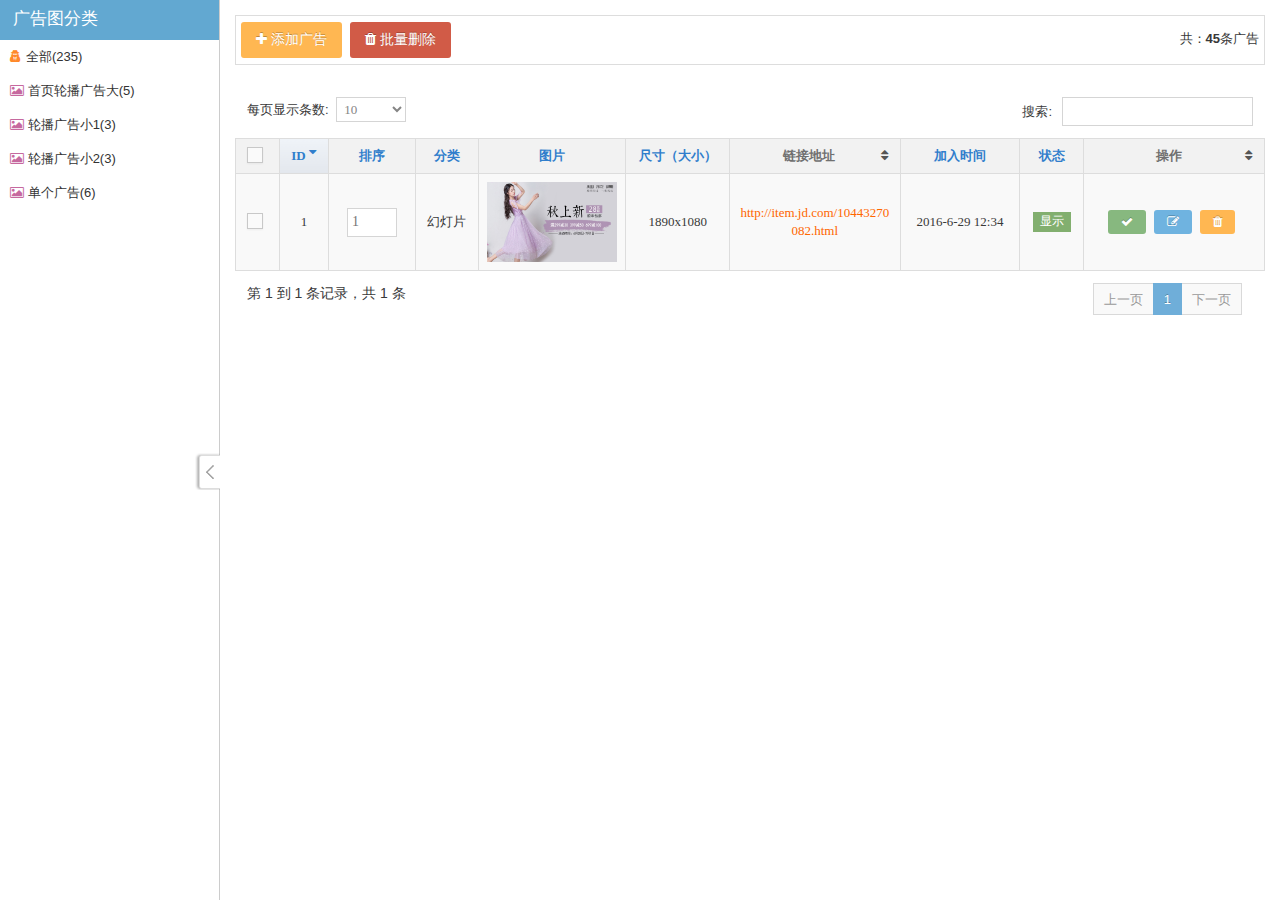
<file: emessWeb/emessBack/src/main/webapp/advertising.html>
<!DOCTYPE html PUBLIC "-//W3C//DTD XHTML 1.0 Transitional//EN" "http://www.w3.org/TR/xhtml1/DTD/xhtml1-transitional.dtd">
<html xmlns="http://www.w3.org/1999/xhtml">
<head>
<meta http-equiv="Content-Type" content="text/html; charset=utf-8" />
<meta name="renderer" content="webkit|ie-comp|ie-stand">
<meta http-equiv="X-UA-Compatible" content="IE=edge,chrome=1">
<meta name="viewport" content="width=device-width,initial-scale=1,minimum-scale=1.0,maximum-scale=1.0,user-scalable=no" />
<meta http-equiv="Cache-Control" content="no-siteapp" />
 <link href="assets/css/bootstrap.min.css" rel="stylesheet" />
        <link rel="stylesheet" href="css/style.css"/>       
        <link href="assets/css/codemirror.css" rel="stylesheet">
        <link rel="stylesheet" href="assets/css/ace.min.css" />
        <link rel="stylesheet" href="font/css/font-awesome.min.css" />
        <!--[if lte IE 8]>
		  <link rel="stylesheet" href="assets/css/ace-ie.min.css" />
		<![endif]-->
		<script src="js/jquery-1.9.1.min.js"></script>
		<script src="assets/js/typeahead-bs2.min.js"></script>   
        <script src="js/lrtk.js" type="text/javascript" ></script>		
		<script src="assets/js/jquery.dataTables.min.js"></script>
		<script src="assets/js/jquery.dataTables.bootstrap.js"></script>
        <script src="assets/layer/layer.js" type="text/javascript" ></script>          
        <script type="text/javascript" src="Widget/swfupload/swfupload.js"></script>
        <script type="text/javascript" src="Widget/swfupload/swfupload.queue.js"></script>
        <script type="text/javascript" src="Widget/swfupload/swfupload.speed.js"></script>
        <script type="text/javascript" src="Widget/swfupload/handlers.js"></script>
<title>广告管理</title>
</head>

<body>
<div class=" clearfix" id="advertising">
       <div id="scrollsidebar" class="left_Treeview">
    <div class="show_btn" id="rightArrow"><span></span></div>
    <div class="widget-box side_content" >
    <div class="side_title"><a title="隐藏" class="close_btn"><span></span></a></div>
     <div class="side_list">
      <div class="widget-header header-color-green2">
          <h4 class="lighter smaller">广告图分类</h4>
      </div>
      <div class="widget-body">
         <ul class="b_P_Sort_list">
             <li><i class="orange  fa fa-user-secret"></i><a href="#">全部(235)</a></li>
             <li><i class="fa fa-image pink "></i> <a href="#">首页轮播广告大(5)</a></li>
             <li> <i class="fa fa-image pink "></i> <a href="#">轮播广告小1(3)</a> </li>
             <li> <i class="fa fa-image pink "></i> <a href="#">轮播广告小2(3)</a></li>
             <li><i class="fa fa-image pink "></i> <a href="#">单个广告(6)</a></li>
         </ul>
  </div>
  </div>
  </div>  
  </div><div class="Ads_list">
   <div class="border clearfix">
       <span class="l_f">
        <a href="javascript:ovid()" id="ads_add" class="btn btn-warning"><i class="fa fa-plus"></i> 添加广告</a>
        <a href="javascript:ovid()" class="btn btn-danger"><i class="fa fa-trash"></i> 批量删除</a>
       </span>
       <span class="r_f">共：<b>45</b>条广告</span>
     </div>
     <div class="Ads_lists">
       <table class="table table-striped table-bordered table-hover" id="sample-table">
		<thead>
		 <tr>
				<th width="25"><label><input type="checkbox" class="ace"><span class="lbl"></span></label></th>
				<th width="80">ID</th>
                <th>排序</th>
				<th width="100">分类</th>
				<th width="220px">图片</th>
				<th width="150px">尺寸（大小）</th>
				<th width="250px">链接地址</th>
				<th width="180px">加入时间</th>
				<th width="70px">状态</th>                
				<th width="250px">操作</th>
			</tr>
		</thead>
	<tbody>
      <tr>
       <td><label><input type="checkbox" class="ace"><span class="lbl"></span></label></td>
       <td>1</td>
       <td><input name="" type="text"  style=" width:50px" placeholder="1"/></td>
       <td>幻灯片</td>
       <td><span class="ad_img"><img src="products/ad.jpg"  width="100%" height="100%"/></span></td>
       <td>1890x1080</td>
       <td><a href="#" target="_blank">http://item.jd.com/10443270082.html</a></td>
       <td>2016-6-29 12:34</td>
       <td class="td-status"><span class="label label-success radius">显示</span></td>
      <td class="td-manage">
        <a onClick="member_stop(this,'10001')"  href="javascript:;" title="停用"  class="btn btn-xs btn-success"><i class="fa fa-check  bigger-120"></i></a>   
        <a title="编辑" onclick="member_edit('编辑','member-add.html','4','','510')" href="javascript:;"  class="btn btn-xs btn-info" ><i class="fa fa-edit bigger-120"></i></a>      
        <a title="删除" href="javascript:;"  onclick="member_del(this,'1')" class="btn btn-xs btn-warning" ><i class="fa fa-trash  bigger-120"></i></a>
       </td>
      </tr>
    </tbody>
    </table>
     </div>
 </div>
</div>
<!--添加广告样式-->
<div id="add_ads_style"  style="display:none">
 <div class="add_adverts">
 <ul>
  <li>
  <label class="label_name">所属分类</label>
  <span class="cont_style">
  <select class="form-control" id="form-field-select-1">
    <option value="">选择分类</option>
    <option value="AL">首页大幻灯片</option>
    <option value="AK">首页小幻灯片</option>
    <option value="AZ">单广告图</option>
    <option value="AR">其他广告</option>
    <option value="CA">板块栏目广告</option>
  </select></span>
  </li>
  <li><label class="label_name">图片尺寸</label><span class="cont_style">
  <input name="长" type="text" id="form-field-1" placeholder="0" class="col-xs-10 col-sm-5" style="width:80px">
  <span class="l_f" style="margin-left:10px;">x</span><input name="宽" type="text" id="form-field-1" placeholder="0" class="col-xs-10 col-sm-5" style="width:80px"></span></li>
  <li><label class="label_name">显示排序</label><span class="cont_style"><input name="排序" type="text" id="form-field-1" placeholder="0" class="col-xs-10 col-sm-5" style="width:50px"></span></li>
  <li><label class="label_name">链接地址</label><span class="cont_style"><input name="地址" type="text" id="form-field-1" placeholder="地址" class="col-xs-10 col-sm-5" style="width:450px"></span></li>
   <li><label class="label_name">状&nbsp;&nbsp;态：</label>
   <span class="cont_style">
     &nbsp;&nbsp;<label><input name="form-field-radio1" type="radio" checked="checked" class="ace"><span class="lbl">显示</span></label>&nbsp;&nbsp;&nbsp;
     <label><input name="form-field-radio1" type="radio" class="ace"><span class="lbl">隐藏</span></label></span><div class="prompt r_f"></div>
     </li>
     <li><label class="label_name">图片</label><span class="cont_style">
 <div class="demo">
	           <div class="logobox"><div class="resizebox"><img src="images/image.png" width="100px" alt="" height="100px"/></div></div>	
               <div class="logoupload">
                  <div class="btnbox"><a id="uploadBtnHolder" class="uploadbtn" href="javascript:;">上传替换</a></div>
                  <div style="clear:both;height:0;overflow:hidden;"></div>
                  <div class="progress-box" style="display:none;">
                    <div class="progress-num">上传进度：<b>0%</b></div>
                    <div class="progress-bar"><div style="width:0%;" class="bar-line"></div></div>
                  </div>  <div class="prompt"><p>图片大小小于5MB,支持.jpg;.gif;.png;.jpeg格式的图片</p></div>  
              </div>                                
           </div>           
   </span>
  </li>
 
  
 </ul>
 </div>
</div>
</body>
</html>
<script>
//初始化宽度、高度  
 $(".widget-box").height($(window).height()); 
 $(".Ads_list").width($(window).width()-220);
  //当文档窗口发生改变时 触发  
    $(window).resize(function(){
	$(".widget-box").height($(window).height());
	 $(".Ads_list").width($(window).width()-220);
	});
	$(function() { 
	$("#advertising").fix({
		float : 'left',
		//minStatue : true,
		skin : 'green',	
		durationTime :false,
		stylewidth:'220',
		spacingw:30,//设置隐藏时的距离
	    spacingh:250,//设置显示时间距
		set_scrollsidebar:'.Ads_style',
		table_menu:'.Ads_list'
	});
});
/*广告图片-停用*/
function member_stop(obj,id){
	layer.confirm('确认要关闭吗？',{icon:0,},function(index){
		$(obj).parents("tr").find(".td-manage").prepend('<a style="text-decoration:none" class="btn btn-xs " onClick="member_start(this,id)" href="javascript:;" title="显示"><i class="fa fa-close bigger-120"></i></a>');
		$(obj).parents("tr").find(".td-status").html('<span class="label label-defaunt radius">已关闭</span>');
		$(obj).remove();
		layer.msg('关闭!',{icon: 5,time:1000});
	});
}
/*广告图片-启用*/
function member_start(obj,id){
	layer.confirm('确认要显示吗？',{icon:0,},function(index){
		$(obj).parents("tr").find(".td-manage").prepend('<a style="text-decoration:none" class="btn btn-xs btn-success" onClick="member_stop(this,id)" href="javascript:;" title="关闭"><i class="fa fa-check  bigger-120"></i></a>');
		$(obj).parents("tr").find(".td-status").html('<span class="label label-success radius">显示</span>');
		$(obj).remove();
		layer.msg('显示!',{icon: 6,time:1000});
	});
}
/*广告图片-删除*/
function member_del(obj,id){
	layer.confirm('确认要删除吗？',{icon:0,},function(index){
		$(obj).parents("tr").remove();
		layer.msg('已删除!',{icon:1,time:1000});
	});
}
/*******添加广告*********/
 $('#ads_add').on('click', function(){
	  layer.open({
        type: 1,
        title: '添加广告',
		maxmin: true, 
		shadeClose: false, //点击遮罩关闭层
        area : ['800px' , ''],
        content:$('#add_ads_style'),
		btn:['提交','取消'],
		yes:function(index,layero){	
		 var num=0;
		 var str="";
     $(".add_adverts input[type$='text']").each(function(n){
          if($(this).val()=="")
          {
               
			   layer.alert(str+=""+$(this).attr("name")+"不能为空！\r\n",{
                title: '提示框',				
				icon:0,								
          }); 
		    num++;
            return false;            
          } 
		 });
		  if(num>0){  return false;}	 	
          else{
			  layer.alert('添加成功！',{
               title: '提示框',				
			icon:1,		
			  });
			   layer.close(index);	
		  }		  		     				
		}
    });
})
</script>
<script type="text/javascript">
function updateProgress(file) {
	$('.progress-box .progress-bar > div').css('width', parseInt(file.percentUploaded) + '%');
	$('.progress-box .progress-num > b').html(SWFUpload.speed.formatPercent(file.percentUploaded));
	if(parseInt(file.percentUploaded) == 100) {
		// 如果上传完成了
		$('.progress-box').hide();
	}
}

function initProgress() {
	$('.progress-box').show();
	$('.progress-box .progress-bar > div').css('width', '0%');
	$('.progress-box .progress-num > b').html('0%');
}

function successAction(fileInfo) {
	var up_path = fileInfo.path;
	var up_width = fileInfo.width;
	var up_height = fileInfo.height;
	var _up_width,_up_height;
	if(up_width > 120) {
		_up_width = 120;
		_up_height = _up_width*up_height/up_width;
	}
	$(".logobox .resizebox").css({width: _up_width, height: _up_height});
	$(".logobox .resizebox > img").attr('src', up_path);
	$(".logobox .resizebox > img").attr('width', _up_width);
	$(".logobox .resizebox > img").attr('height', _up_height);
}

var swfImageUpload;
$(document).ready(function() {
	var settings = {
		flash_url : "Widget/swfupload/swfupload.swf",
		flash9_url : "Widget/swfupload/swfupload_fp9.swf",
		upload_url: "upload.php",// 接受上传的地址
		file_size_limit : "5MB",// 文件大小限制
		file_types : "*.jpg;*.gif;*.png;*.jpeg;",// 限制文件类型
		file_types_description : "图片",// 说明，自己定义
		file_upload_limit : 100,
		file_queue_limit : 0,
		custom_settings : {},
		debug: false,
		// Button settings
		button_image_url: "Widget/swfupload/upload-btn.png",
		button_width: "95",
		button_height: "30 ",
		button_placeholder_id: 'uploadBtnHolder',
		button_window_mode : SWFUpload.WINDOW_MODE.TRANSPARENT,
		button_cursor : SWFUpload.CURSOR.HAND,
		button_action: SWFUpload.BUTTON_ACTION.SELECT_FILE,
		
		moving_average_history_size: 40,
		
		// The event handler functions are defined in handlers.js
		swfupload_preload_handler : preLoad,
		swfupload_load_failed_handler : loadFailed,
		file_queued_handler : fileQueued,
		file_dialog_complete_handler: fileDialogComplete,
		upload_start_handler : function (file) {
			initProgress();
			updateProgress(file);
		},
		upload_progress_handler : function(file, bytesComplete, bytesTotal) {
			updateProgress(file);
		},
		upload_success_handler : function(file, data, response) {
			// 上传成功后处理函数
			var fileInfo = eval("(" + data + ")");
			successAction(fileInfo);
		},
		upload_error_handler : function(file, errorCode, message) {
			alert('上传发生了错误！');
		},
		file_queue_error_handler : function(file, errorCode, message) {
			if(errorCode == -110) {
				alert('您选择的文件太大了。');	
			}
		}
	};
	swfImageUpload = new SWFUpload(settings);
});
</script>
<script>
jQuery(function($) {
				var oTable1 = $('#sample-table').dataTable( {
				"aaSorting": [[ 1, "desc" ]],//默认第几个排序
		"bStateSave": true,//状态保存
		"aoColumnDefs": [
		  //{"bVisible": false, "aTargets": [ 3 ]} //控制列的隐藏显示
		  {"orderable":false,"aTargets":[0,2,3,4,5,7,8,]}// 制定列不参与排序
		] } );
				
				
				$('table th input:checkbox').on('click' , function(){
					var that = this;
					$(this).closest('table').find('tr > td:first-child input:checkbox')
					.each(function(){
						this.checked = that.checked;
						$(this).closest('tr').toggleClass('selected');
					});
						
				});
			
			
				$('[data-rel="tooltip"]').tooltip({placement: tooltip_placement});
				function tooltip_placement(context, source) {
					var $source = $(source);
					var $parent = $source.closest('table')
					var off1 = $parent.offset();
					var w1 = $parent.width();
			
					var off2 = $source.offset();
					var w2 = $source.width();
			
					if( parseInt(off2.left) < parseInt(off1.left) + parseInt(w1 / 2) ) return 'right';
					return 'left';
				}
			})
</script>
</file>
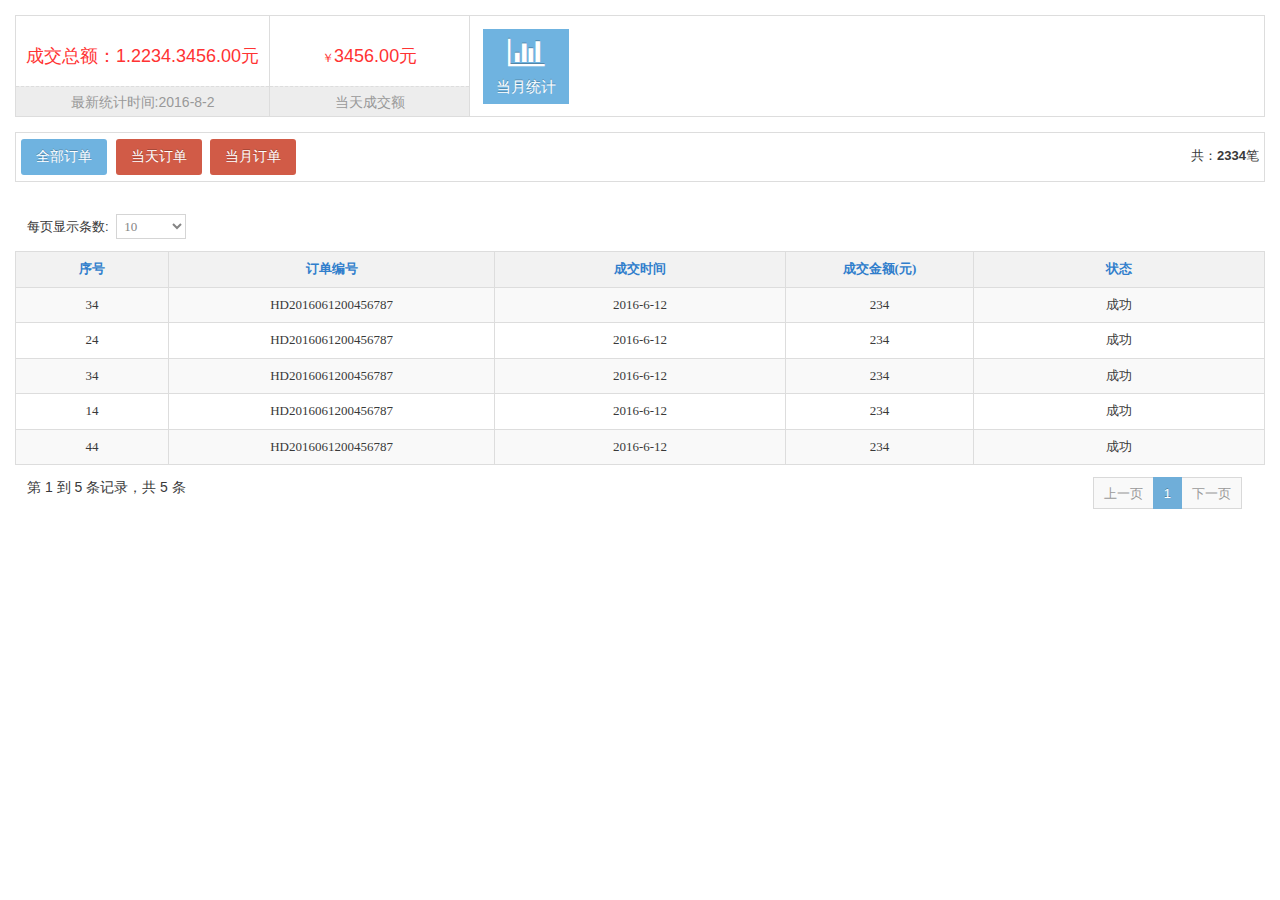
<file: emessWeb/emessBack/src/main/webapp/Amounts.html>
<!DOCTYPE html PUBLIC "-//W3C//DTD XHTML 1.0 Transitional//EN" "http://www.w3.org/TR/xhtml1/DTD/xhtml1-transitional.dtd">
<html xmlns="http://www.w3.org/1999/xhtml">
<head>
<meta http-equiv="Content-Type" content="text/html; charset=utf-8" />
<meta name="renderer" content="webkit|ie-comp|ie-stand">
<meta http-equiv="X-UA-Compatible" content="IE=edge,chrome=1">
<meta http-equiv="Cache-Control" content="no-siteapp" />
 <link href="assets/css/bootstrap.min.css" rel="stylesheet" />
        <link rel="stylesheet" href="css/style.css"/>       
        <link href="assets/css/codemirror.css" rel="stylesheet">
        <link rel="stylesheet" href="assets/css/ace.min.css" />
        <link rel="stylesheet" href="font/css/font-awesome.min.css" />
        <!--[if lte IE 8]>
		  <link rel="stylesheet" href="assets/css/ace-ie.min.css" />
		<![endif]-->
		<script src="js/jquery-1.9.1.min.js"></script>
        <script src="assets/js/bootstrap.min.js"></script>
         
		<script src="assets/js/typeahead-bs2.min.js"></script>           	
		<script src="assets/js/jquery.dataTables.min.js"></script>
		<script src="assets/js/jquery.dataTables.bootstrap.js"></script>
        <script src="assets/layer/layer.js" type="text/javascript" ></script>          
        <script src="assets/laydate/laydate.js" type="text/javascript"></script>
		<script src="assets/dist/echarts.js"></script>
<title>交易金额</title>
</head>

<body>
<div class="margin clearfix">
 <div class="amounts_style">
   <div class="transaction_Money clearfix">
      <div class="Money"><span >成交总额：1.2234.3456.00元</span><p>最新统计时间:2016-8-2</p></div>
       <div class="Money"><span ><em>￥</em>3456.00元</span><p>当天成交额</p></div>
       <div class="l_f Statistics_btn"> 
       <a href="javascript:ovid()" title="当月统计" onclick="Statistics_btn()" class="btn  btn-info btn-sm no-radius"><i class="bigger fa fa-bar-chart "></i><h5 class="margin-top">当月统计</h5></a>
     </div>
    </div>
    <div class="border clearfix">
      <span class="l_f">
      <a href="javascript:ovid()" class="btn btn-info">全部订单</a>
      <a href="javascript:ovid()" class="btn btn-danger">当天订单</a>
        <a href="javascript:ovid()" class="btn btn-danger">当月订单</a>
       </span>
       <span class="r_f">共：<b>2334</b>笔</span>
     </div>
   <div class="Record_list">
    <table class="table table-striped table-bordered table-hover" id="sample-table">
       <thead>
		 <tr>
            <th width="100px">序号</th> 
            <th width="200px">订单编号</th>
            <th width="180px">成交时间</th>
            <th width="120px">成交金额(元)</th>
            <th width="180px">状态</th>
                           
			</tr>
		</thead>
        <tbody> 
        <tr>
         <td>34</td>
         <td>HD2016061200456787</td>
         <td>2016-6-12</td>
         <td>234</td>
         <td>成功</td>         
        </tr>
        <tr>
         <td>24</td>
         <td>HD2016061200456787</td>
         <td>2016-6-12</td>
         <td>234</td>
         <td>成功</td>
         
        </tr>
        <tr>
         <td>34</td>
         <td>HD2016061200456787</td>
         <td>2016-6-12</td>
         <td>234</td>
         <td>成功</td>
         
        </tr>
        <tr>
         <td>14</td>
         <td>HD2016061200456787</td>
         <td>2016-6-12</td>
         <td>234</td>
         <td>成功</td>
         
        </tr>
        <tr>
         <td>44</td>
         <td>HD2016061200456787</td>
         <td>2016-6-12</td>
         <td>234</td>
         <td>成功</td>
         
        </tr>
        </tbody>
        </table> 
    
   </div>
 </div>
</div>
<div id="Statistics" style="display:none">
 <div id="main" style="height:400px; overflow:hidden; width:1000px; overflow:auto" ></div>
</div>
</body>
</html>
<script>
$(function() {
		var oTable1 = $('#sample-table').dataTable( {
		"aaSorting": [],//默认第几个排序
		"bStateSave": false,//状态保存
		//"dom": 't',
		"bFilter":false,
		"aoColumnDefs": [
		  //{"bVisible": false, "aTargets": [ 3 ]} //控制列的隐藏显示
		  {"orderable":false,"aTargets":[0,1,2,3,4]}// 制定列不参与排序
		] } );
				$('table th input:checkbox').on('click' , function(){
					var that = this;
					$(this).closest('table').find('tr > td:first-child input:checkbox')
					.each(function(){
						this.checked = that.checked;
						$(this).closest('tr').toggleClass('selected');
					});
						
				});
})
//当月统计
function Statistics_btn(){	
	var index = layer.open({
        type: 1,
        title: '当月销售统计',
		maxmin: true, 
		shadeClose:false,
        area : ['1000px' , ''],
        content:$('#Statistics'),
		btn:['确定','取消'],		
	})
	//layer.full(index);
	}
	//统计
	        require.config({
            paths: {
                echarts: './assets/dist'
            }
        });
        require(
            [
                'echarts',
				'echarts/theme/macarons',
                'echarts/chart/line',   // 按需加载所需图表，如需动态类型切换功能，别忘了同时加载相应图表
                'echarts/chart/bar'
            ],
            function (ec,theme) {
                var myChart = ec.init(document.getElementById('main'),theme);
				option = {
    tooltip : {
        trigger: 'axis'
    },
    toolbox: {
        show : true,
        feature : {
            mark : {show: true},
            dataView : {show: true, readOnly: false},
            magicType: {show: true, type: ['line', 'bar']},
            restore : {show: true},
            saveAsImage : {show: true}
        }
    },
    calculable : true,
    legend: {
        data:['成交订单','失败订单','成交金额']
    },
    xAxis : [
        {
            type : 'category',
            data : ['1','2','3','4','5','6','7','8','9','10','11','12','13','14','15','16','17','18','19','20','21','22','23','24','125','26','27','28','29','30','31']
        }
    ],
    yAxis : [
        {
            type : 'value',
            name : '订单',
            axisLabel : {
                formatter: '{value} 单'
            }
        },
        {
            type : 'value',
            name : '金额',
            axisLabel : {
                formatter: '{value} 元'
            }
        }
    ],
    series : [

        {
            name:'成交订单',
            type:'bar',
            data:[20, 49, 70, 232, 26, 67, 136, 162, 36, 20, 64, 33,26, 67, 136, 162, 36, 20, 64,]
        },
        {
            name:'失败订单',
            type:'bar',
            data:[2, 5, 9, 4, 2, 7, 1, 1, 4, 1, 0, 3,0, 0, 1, 2, 6, 2, 6,]
        },
        {
            name:'成交金额',
            type:'line',
            yAxisIndex: 1,
            data:[2024, 2233, 3344, 4543, 6355, 1042, 2037, 2346, 2305, 1654, 2120, 6542,2656, 6547, 1346, 2162, 3456, 4520, 6664,]
        }
    ]
};
				
				
				
				 myChart.setOption(option);
			})
</script>
</file>
<file: emessWeb/emessBack/src/main/webapp/css/style.css>
root {display: block;}
html, body, div, label, dl, dt, dd, ul, ol, li, h1, h2, h3, h4, h5, h6, pre, code, form, fieldset, legend, p, blockquote, th, td ,img,textarea{border: 0px;margin: 0px;outline: 0px;padding: 0px;}
fieldset, img { border: 0; }
img { display:inline-block; }
:focus { outline: 0; }
li {display: list-item;text-align: -webkit-match-parent;}
em, i, u {font-style: normal;}
h1, h2, h3, h4, h5, h6 {font-weight: normal; font-family:"Microsoft YaHei" }
abbr, acronym { border: 0; font-variant: normal; }
input, button, textarea, select, optgroup, option { font-family: inherit; font-size: inherit; font-style: inherit; font-weight: inherit; }
code, kbd, samp, tt { font-size:100%; }
input, button, textarea, select { *font-size: 100%;font-family:"Microsoft YaHei";}
ol, ul { list-style: none outside none; }
table { border-collapse: collapse; border-spacing: 0;}
caption, th { text-align: left; }
:link, :visited, ins { text-decoration: none; }
blockquote, q { quotes: none; }
blockquote:before, blockquote:after, q:before, q:after { content: ''; content: none; }
a{ color: #333}
div {display: block;}
a:hover{ color:#F90}
.clearfix:after{
	display: block;
	content: ".";
	height: 0;
	visibility: hidden;
	clear: both;
	font-size: 0;
	line-height: 0;
}
.row{margin-right:0px; margin-left: 0px;}
.margin-top{ margin-top:10px}
.r_f{ float:right}
.l_f{ float:left}
.mleft{ margin-left:10px;}
.margin{ margin:15px;}
.border{ border:1px solid #ddd; padding:5px; height:50px; line-height:36px; margin-bottom:20px; }
.border  span{ display:block; height:100%;}
.table_menu_list{}
.alert { margin-top:20px;}
body
{
  padding-bottom: 0;
  background-color: #ffffff;
  min-height: 100%;
  font-family: "Microsoft YaHei", Arial, Helvetica, sans-serif ;
  font-size: 13px;
  color: #393939;
  line-height: 1.5;
}
.page-content {
    background: #fff;
    margin: 0;
    padding:0px 15px;
}
.Tips_content{ margin-top:20px; line-height:32px;}
.Tips_content .score_style li{ float:none;}
.Tips_content .score_style li input{ color:#F90; font-size:16px; background-color:#FFF; float:left;}
.get_time{
	height:30px; 
	line-height:30px;
	width:350px;
	border:1px solid #ffffff;
	margin-top:10px;
	color:#ffffff
}
.pull-right .time{ 
	width:200px; 
	height: 45px;
	border-right:1px solid #ffffff; 
	text-align:center;	
	display: inline-block;
	overflow: 
	hidden;float:left
}
.Manager_style,
.search_style{ position:relative; margin-top:20px; }
#parentIframe,#parentIfour{ display:none;}
.Manager_style .title_name,
.search_style .title_names{ position:absolute; top:-20px; font-size:18px; background-color:#ffffff; padding:5px 20px; left:10px;}
.state-overview{ margin-top:15px;}
#add_administrator_style .c-red{ color:#F33}
.list_right_style{
	float: right;
    margin-left: 220px;
    overflow: auto;
    position: absolute;
	padding:0px 10px;
}
.table-bordered>thead>tr>th{border-bottom-width: 1px}
#covar_list .list_right_style.Widescreen{ margin-left:0px;}
/*************登录****************/
.Reg_log_style .frame_style i{ position:absolute; left:60px; top:0px; color:#999; font-size:16px; z-index:10}
.Reg_log_style .frame_style i.tx_password{ font-size:12px; color:#F30}
.Reg_log_style .frame_style.form_errors i{ display:none}
.Reg_log_style .frame_style.form_error i{ display:block}
.Reg_log_style .frame_style i{ display:none}
.Reg_log_style .frame_style{ position:relative; height:40px; padding:0px 5px; margin-bottom:15px; border:1px solid #ddd; line-height:40px; width:286px;}
.Reg_log_style .frame_style label{ background:url(../images/icon_login.png) no-repeat; float:left; width:40px; margin-top:2px; height:35px;border-right:1px solid #ddd;}
.Reg_log_style .frame_style input{ height:30px; padding:5px 10px; border:0px; width:226px; font-size:14px; z-index:11; position:relative; background:0 none }
.Reg_log_style .frame_style label.password_icon{ background-position: -5px 0px;}
.Reg_log_style .frame_style label.user_icon{background-position: -5px -30px;}
.Reg_log_style .frame_style label.Codes_icon{background-position: -5px -60px;}
.Reg_log_style .frame_style.form_errors{ border:1px solid #1db5e1}
.Reg_log_style .frame_style #Codes_text{ width:150px; padding:0px 10px;}
.Reg_log_style .frame_style .Codes_region{ position:absolute; height:38px; border-left:1px solid #ddd; width:80px; right:0px; top:0px;}
.Reg_log_style .frame_style.form_errors .Codes_region{border-left:1px solid #1db5e1;}
.Reg_log_style .frame_style.form_errors label{ border-right:1px solid #1db5e1;}
.Reg_log_style .frame_style.form_errors label.password_icon{background-position: -39px 0px;}
.Reg_log_style .frame_style.form_errors label.user_icon{background-position: -39px -30px;}
.Reg_log_style .frame_style.form_errors label.Codes_icon{background-position: -40px -60px;}
/*****************************面包屑样式*****************************/
#breadcrumbs .iframeurl{ color:#333;text-decoration : none;}
/*********************************************小屏样式属性************************************************/
.Resolution .dataTables_wrapper,
.Resolution .list_right_style .search_style,
.Resolution .article_list .table,
.Resolution .Ads_list .border, 
.Resolution .brand_list .table_menu_list.Widescreen table{ width:1366px;}
.Resolution .Ads_list.Widescreen .dataTables_wrapper,
.Resolution .Ads_list.Widescreen .border,
.Resolution .Ads_list.Widescreen .article_list .table,
.Resolution .list_right_style.Widescreen .dataTables_wrapper,
.Resolution .list_right_style.Widescreen .search_style{width:100%;}
.Resolution .detailed_style .Info_style .product_info{ width:429px;}
.Resolution .detailed_style .Info_style .product_info a.img_link{ width:180px; height:180px;}
.Resolution .detailed_style .Info_style .product_info a.img_link img{ width:178px; height:178px;}
.Resolution .detailed_style .Info_style .product_info span{ width:227px;}
.Resolution .defray_style .defray_list .defray_info{ width:270px;}

/******************边框样式**************/
.home_btn{ border:1px solid #dddddd; padding:10px; margin:15px 0px;}
.t_Record{ border:1px solid #ddd;  padding:10px; float:left}
.news_style{ width:250px; float:left; border:1px solid #ddd;  height:213px; }
.Order_Statistics{ width:280px; float:left; border:1px solid #ddd; margin-right:15px; height:213px;}
.news_style .title_name,
.Order_Statistics .title_name {padding-left:20px;
	font-size:16px;
	border-bottom:1px solid #dddddd;
    background: #2a8bcc!important;
    background-image: -webkit-gradient(linear,left 0,left 100%,from(#ffffff),to(#ededed))!important;
    background-image: -webkit-linear-gradient(top,#ffffff,0%,#ededed,100%)!important;
    background-image: -moz-linear-gradient(top,#ffffff 0,#ededed 100%)!important;
    background-image: linear-gradient(to bottom,#ffffff 0,#ededed 100%)!important;
    background-repeat: repeat-x!important;
    filter: progid:DXImageTransform.Microsoft.gradient(startColorstr='#ffffff',endColorstr='#ededed',GradientType=0)!important;
	height:36px; line-height:36px;
	color:#333333;
	 width:100%	
}
.news_style .list{ padding:10px; line-height:26px;}
.news_style .list li i{ color:#F63; margin-right:5px;}
.Statistics_style .Statistic_btn,
.Order_form .Statistic_btn{ 
	border:1px solid #dddddd; 
	border-radius:3px;
	font-size:14px;
	text-align:center;
	-moz-border-radius:3px; 
	-webkit-border-radius:3px; 
	float:right;
	margin-right:100px;
	height:30px;
	margin-top:5px;
	line-height:26px;
	padding:0px 10px;
	width:80px;
	cursor:pointer;
}
.Statistics_style .Statistic_btn a,
.Order_form .Statistic_btn a{ display:block;}
.Statistics_style .top_show_btn,
.Order_form .top_show_btn{ display:none}
.Order_Statistics .title_name{ border-bottom:0px;}
.grading_list .table_menu_list,
.content_style{ padding:10px; }
.grading_list .table_menu_list .table td{font-size:12px}
.Order_Statistics .table tr{}
.Order_Statistics .table.table-bordered{ border:0px }
.Order_Statistics .table.table-bordered td.name{ border-left:0px; width:120px; text-align:right}
.Order_Statistics .table.table-bordered td.munber{ border-right:0px;}
.Order_Statistics .table.table-bordered td.munber a{ color:#F63}
/********密码修改样式***********/
.change_Pass_style{ display:none;}
.change_Pass_style .xg_style{}
.change_Pass_style .xg_style li{ height:40px; padding:5px 0px; line-height:40px; margin-bottom:20px;}
.change_Pass_style .xg_style li .label_name{ float:left; width:80px; text-align: right}
.change_Pass_style .xg_style .btn{ display:block; margin-left:auto; margin-right:auto; margin-top:20px; text-align:center}
/***********************留言样式属性**************************/
.content_style .Reply_style{ margin-top:10px; display:none}
.content_style textarea.form-control {
    width: 400px;
    height: 100px;
    resize: none;
	margin:0px;
}
/***************************首页样式属性****************************/
.state-overview .terques { background: #6ccac9;}
.state-overview .red { background: #ff6c60;}
.state-overview .yellow { background: #f8d347;}
.state-overview .blue {background: #57c8f2;}
.state-overview .darkblue{ background-color:#438eb9}
.state-overview .green{ background-color:#093}
.state-overview .symbol {width: 40%;padding: 25px 15px; -webkit-border-radius: 4px 0px 0px 4px;border-radius: 4px 0px 0px 4px;}
.state-overview .symbol i {color: #fff;font-size: 50px;}
.state-overview .value {width: 58%;padding-top: 21px;}
.state-overview .value {float: right;}
.state-overview .value h1 {font-weight: 300;}
.state-overview .value h1, .state-overview .value p {margin: 0;padding: 0;color: #666666;}
.state-overview .symbol, .state-overview .value {display: inline-block;text-align: center;}
.state-overview .panel{border:1px solid #dddddd; margin-bottom:15px;}
/***********************搜索查询***********************/
.search_style{ margin-bottom:20px;}
.search_style .search_content li{ margin-right:20px; float:left; line-height:30px;}
.search_style .search_content li .btn_search{
	 height:32px; 
    background: #2a8bcc!important;
    background-image: -webkit-gradient(linear,left 0,left 100%,from(#3b98d6),to(#197ec1))!important;
    background-image: -webkit-linear-gradient(top,#3b98d6,0%,#197ec1,100%)!important;
    background-image: -moz-linear-gradient(top,#3b98d6 0,#197ec1 100%)!important;
    background-image: linear-gradient(to bottom,#3b98d6 0,#197ec1 100%)!important;
    background-repeat: repeat-x!important;
    filter: progid:DXImageTransform.Microsoft.gradient(startColorstr='#ff3b98d6',endColorstr='#ff197ec1',GradientType=0)!important;
    line-height:32px;
	border:0px;
	width:60px;
	text-align:center;
	color:#FFF;
	border-radius:3px; 
	-moz-border-radius:3px; 
	-webkit-border-radius:3px;
	
}
.search_style .search_content li .btn_search i{ padding-right:5px;}
/***********底部样式属性***********/
.footer_style{ width:100%; border-top:1px solid #ddd; padding:2px 0px; color:#666666; background-color:#f2f2f2; font-family:"新宋体"; position: fixed; bottom:0px; z-index:1111; text-align:center;}
.footer_style p{ padding:0px 20px;}
/*************************************************************待确认订单样式属性**********************************************************/
.d_Confirm_Order_style{}
.d_Confirm_Order_style .title_name{ font-size:14px; padding:10px 0px ; border-bottom:1px solid #ddd; margin-bottom:20px;}
/********************************菜单管理样式属性*************************/
.Menu_Manager{}
.Menu_Manager .add_menu tr{ }
.Manager_style .Role_xinxi td,
.Menu_Manager .add_menu td{ height:50px; line-height:50px; padding:5px 0px;}
.Menu_Manager .add_menu td .btn-primary,
.Manager_style .Role_xinxi button{ 
	margin-left:120px; 
	border-radius:3px; 
	-moz-border-radius:3px; 
	-webkit-border-radius:3px; 
}
.Manager_style .Role_xinxi{ width:800px;}
.Manager_style .Role_xinxi td.label_name,
.Menu_Manager .add_menu td.label_name{ width:60px; color:#666}
.Menu_Manager .add_menu select{ margin-left:10px; width:100px;}
.Manager_style .Role_xinxi button{ margin-left:70px; width:80px;}
.Manager_style .Role_xinxi .radio,
.add_menu .radio{ float:left; width:100px; margin-top:6px}
/**************************用户管理样式属性***************************/
.user_Manager_style{}
.table.table-bordered tbody tr td.User_Action_btn{ text-align:left}
.user_Manager_style .add_user_style{ margin:10px;}
.user_Manager_style .add_user_style ul{ margin:0}
.user_Manager_style .add_user_style li{ float:left; height:40px; margin:5px; line-height:30px; width:255px}
.user_Manager_style .add_user_style li .label_name,
.user_Manager_style .add_user_style .Remark .label_name{ float:left; width:70px; text-align:right;}
.user_Manager_style .add_user_style li .radio{ float:left; width:90px; margin-top:0px}
.user_Manager_style .add_user_style li .radio label{ display:block; margin-top:3px}
.user_Manager_style .add_user_style li select{ margin-left:10px; width:163px}
.user_Manager_style .add_user_style .Remark{}
.user_Manager_style .add_user_style .reset_style{ border-bottom:1px dashed #ddd; margin-bottom:10px;}
.user_Manager_style .add_user_style .reset_style .btn{ margin-bottom:10px; border-radius:3px; -moz-border-radius:3px; -webkit-border-radius:3px; }
#Finalist_list tbody td{ padding:0; line-height:30px;}
.split_line{ border-bottom:1px solid #ddd;}
.rwxx_xj_btn{ margin:30px 0px;}
.add_Info_finalists{ padding:0px; margin:20px 0px;}
.add_Info_finalists .xz_xinxi{ float:left; line-height:32px; margin-right:25px;}
.add_Info_finalists .xz_xinxi span{float:left;tposition:relative; margin:0px 10px; top:-10px; }
.add_Info_finalists .xz_xinxi .date_inline li{ float:left;}
.add_Info_finalists .xz_xinxi .date_inline li span{ }
.add_Info_finalists .xz_xinxi .mleft{ width:200px;}
.xinx_lb table tbody>tr>td{ padding:10px 0px; vertical-align: middle; text-align:center}
.Upload_btn{ 
    position: relative; 
    float:right;
    background: #2a8bcc!important;
    background-image: -webkit-gradient(linear,left 0,left 100%,from(#3b98d6),to(#197ec1))!important;
    background-image: -webkit-linear-gradient(top,#3b98d6,0%,#197ec1,100%)!important;
    background-image: -moz-linear-gradient(top,#3b98d6 0,#197ec1 100%)!important;
    background-image: linear-gradient(to bottom,#3b98d6 0,#197ec1 100%)!important;
    background-repeat: repeat-x!important;
    filter: progid:DXImageTransform.Microsoft.gradient(startColorstr='#ff3b98d6',endColorstr='#ff197ec1',GradientType=0)!important;
	border:0px;
	color:#ffffff;
}
.user_xinxi_modify{ width:820px; margin-left:auto; margin-right:auto; border:1px solid #ddd}
.Button_Action{ text-align:center; padding:15px 0px; border-top:1px dashed #ddd;}
.finalists_style .btn_style{ width:160px; margin-top:20px; margin-left:auto; margin-right:auto;}
.finalists_style .btn_style .Reset_btn{ border:1px solid #ddd; margin-left:20px;}
.finalists_style .btn_style .save_btn{border:1px solid #d15b47}
/**************************供应商信息样式属性*************************/
.info_Content .Content_list{ margin-top:20px}
.info_Content .Content_list li{ float:left; height:40px; line-height:40px; margin-right:20px; margin-bottom:10px; }
.info_Content .Content_list li .label_name{ float:left; border-right:1px dotted #ddd; margin-right:10px; padding-right:10px; width:110px; text-align:right}
.info_Content .Content_list li span{ float:left; width:320px}
.gys_style .Add_Manager_style{ margin:20px;}
.gys_style .btn_operating{ width:180px}
/**************品牌列表样式属性***************/
.chart_style{ width:400px; border-right:1px solid #ddd; float:left; height:100%; position:relative;}
.brand_list .table_menu_list{ float:right; margin-left:410px; overflow:auto; overflow:scroll; position:absolute}
.brand_list .table_menu_list.Widescreen{ margin-left:0px;}
.brand_list .table_menu_list table{ width:1366px}
.brand_list .table_menu_list.Widescreen table{ width:100%}
.brand_list { overflow:hidden; position: relative; border-top:1px solid #dddddd;border-left:1px solid #dddddd ;border-right: 1px solid #dddddd;}
/*********添加品牌样式属性********/
#add_brand{}
.button_brand{ position:absolute; bottom:10px; width:160px; left:45%}
#add_brand .left_add{ width:600px; float:left; border-right:1px solid #ddd; border-bottom:1px solid #dddddd; position:fixed;overflow:auto; z-index:234}
#add_brand .left_add .title_name{ width:599px;}
#add_brand .right_add{ float:left; margin-left:600px;position:fixed;overflow:auto; border-bottom:1px solid #dddddd;}
#add_brand .add_conent{ padding:15px;margin-top:40px}
#add_brand .add_conent li{ padding:10px 0px}
#add_brand .add_conent .label_name{ float:left; width:80px; margin-right:5px; text-align:right; line-height:30px;}
#add_brand .add_conent  li .textarea {
    resize: none;
    border: 1px solid #dddddd;
    height: 200px;
    width: 450px;
}
.produt_select_style .seach{ margin:0px; width:220px; border:0px;	padding-left:30px; }
#add_brand .add_conent  li .wordage{ display:block; color:#999; margin-left:100px; margin-top:10px}
.p_select_list { padding:10px;}
.p_select_list .select{
	width:220px;
	float:left; 	
	padding:4px; 
	height:100%;
	border:0px;	
}
.p_select_list .select option{text-overflow: ellipsis; white-space: nowrap; width:200px;    overflow: hidden;}
.p_select_list .seach_style{ position:relative;}
.p_select_list .seach_style i{ position:absolute; left:5px; color:#999; top:3px;}
.left_produt .select{border-bottom:1px solid #dddddd;}
#add_brand .title_name{ position:fixed;z-index:233}
.p_select_list .Switching_btn{ width:80px; margin:0px 10px; float:left}
.p_select_list .Switching{ display:block; margin:10px 0px}
.p_select_list .Switching .btn{ width:80px;}
.p_select_list .right_product{border:1px #dddddd solid; float:left; }
.p_select_list .left_produt{border:1px #dddddd solid; float:left; }
#add_brand .left_add .demo { margin-left:10px;} 
#add_brand .left_add .resizebox{ width:182px; height:102px; border:1px solid #dddddd; text-align:center; margin-bottom:10px;}
#add_brand .left_add .prompt{ font-size:12px; color:#999; float:left; margin-top:10px; margin-left:10px}
#add_brand .left_add .prompt b,
#add_brand{} .left_add i{ color:#F00}
#add_brand .right_add .p_select_list { width:650px; margin-top:40px}
#add_brand .right_add .p_select_list .title_name{ height:30px; font-size:14px; line-height:30px; position: relative}
/*********************品牌详细信息样式属性***********************/
.brand_detailed{}
.brand_detailed .brand_info{ border:1px solid #dddddd; margin-top:30px; position:relative; margin-bottom:20px}
.brand_detailed .title_brand{font-size:18px; color:#F63; background-color:#FFF; position:absolute; top:-20px; left:0px; padding:0px 10px;  text-align:center; height:40px; line-height:40px;}
.brand_detailed .Info_style{ padding:20px 0px;   margin-right:160px; position:relative; left:0px; top:0px;}
.brand_detailed .Info_style li{ width:250px; float:left; height:40px; line-height:40px;}
.brand_detailed .Info_style .b_Introduce{ width:100%; height:auto; position:relative}
.brand_detailed .Info_style .b_Introduce .name{ line-height:24px; margin-left:80px; position:relative; top:-30px;}
.brand_detailed .Info_style li .label_name{ float:left; width:80px; line-height:40px; text-align:right}
.brand_detailed .Info_style li .name{ float:left; line-height:40px; margin-left:5px;}
.brand_detailed .brand_logo{ 
    float:right; 
	border-left:1px solid #DDDDDD; 
	width:160px; 
	padding:10px; 
	top:0px;  
	position:absolute; 
	right:0px;  
	height:100%; 
	text-align:center; 
	display: table-cell;
	*display: block;
	vertical-align:middle;
    *font-family:Arial;
 }
.brand_detailed .brand_logo img{ vertical-align:middle;}
.brand_detailed .brand_logo .name{ background-color: #F63; color:#FFF; padding:5px; margin-top:10px; }
.b_products_list{ border:1px solid #dddddd; position:relative}
.b_P_Sort_list li{ line-height:34px; margin-left:10px;}
.b_P_Sort_list li .grey,
.b_P_Sort_list li .orange{ margin-right:5px;}
/*******************************产品类型样式属性******************************************/
.left_Treeview{ position:relative; float:left}
.page_right_style{ float:right; position:absolute; height:100%;}
.page_right_style.Widescreen{ left:0px}
.show_btn {display: none;position: fixed;z-index: 1111;top:50%}
.show_btn span {
	background: url(../images/indexhead_sprite.png) -46px -30px no-repeat;
	width: 25px;
	height: 100px;
	overflow: hidden;
	float: left;
	cursor: pointer;
	position: absolute;
	left: 0px;
}
.side_title span {
	background: url(../images/indexhead_sprite.png) -14px -30px no-repeat;
	width: 25px;
	height: 40px;
	overflow: hidden;
	float: left;
	cursor: pointer;
	position: absolute;
	right: 0px;
	top: 50%;
	z-index:111;
}
.type_style{}
.type_style .type_title,
.cover_style .type_title,
#add_brand .title_name,
.page_right_style .type_title,
.admin_info_style .type_title,
.Competence_add_style .title_name{
	padding-left:20px;
	font-size:18px;
	border-bottom:1px solid #dddddd;
    background: #2a8bcc!important;
    background-image: -webkit-gradient(linear,left 0,left 100%,from(#ffffff),to(#ededed))!important;
    background-image: -webkit-linear-gradient(top,#ffffff,0%,#ededed,100%)!important;
    background-image: -moz-linear-gradient(top,#ffffff 0,#ededed 100%)!important;
    background-image: linear-gradient(to bottom,#ffffff 0,#ededed 100%)!important;
    background-repeat: repeat-x!important;
    filter: progid:DXImageTransform.Microsoft.gradient(startColorstr='#ffffff',endColorstr='#ededed',GradientType=0)!important;
	height:40px; line-height:40px;
	color:#333333;
	 width:100%	
}
.type_style .type_content{ width:500px; margin-left:auto; margin-right:auto; margin-top:50px;}
.type_style .type_content .Operate_btn { border:1px solid #dddddd; padding:10px 0px; text-align:center}
.form-label{ float:left; width:80px;text-align:right;}
.formControls{ float:left; width:250px; margin-left:10px; }
.formControls textarea{ width:390px; height:100px; resize: none  }
.Operate_cont{ padding:10px;}
#products_list .table_menu_list{ float:right; margin-left:230px;overflow:auto; position:absolute}
#products_list .table_menu_list.Widescreen{ width:100%; margin-left:0px}
#products_list {
	overflow: hidden;
    position: relative;
    border-top: 1px solid #dddddd;
    border-left: 1px solid #dddddd;
	border-right: 1px solid #dddddd;
}
.Resolution .h_products_list .table_menu_list.Widescreen table,
.Resolution .h_products_list .table_menu_list table,
.Resolution .order_style .search_style{ width:1366px}
/**************添加产品信息样式***************/
#add_picture{ padding:0px 0px; margin:0px;}
#add_picture .page_right_style{ overflow: auto; position:fixed;left:220px; }
#add_picture .page_right_style.Widescreen{ left:0px}
#form-article-add{ padding:20px 0px;}
#form-article-add .cl{ margin-bottom:15px; position:relative; min-height:35px; width:100%; left:0px}
#form-article-add .cl .form-label{ line-height:35px; width:100px;}
#form-article-add .cl .Add_p_s .form-label{}
#form-article-add .cl .Add_p_s{ width:240px; position:relative; min-height:35px; float:left; margin-bottom:15px;}
#form-article-add .cl .Add_p_s .input-text,
#form-article-add .cl .Add_p_s .select{width:85%; margin-right:5px;}
#form-article-add .formControls{ width: auto; margin-left:20px; top:0px; float:left}
#form-article-add .formControls.col-10{ position:relative; width:90%; margin-left:10px}
#form-article-add .formControls.col-10 textarea{ margin-left:0px; width:100%; height:250px;}
#form-article-add .formControls.w_txt{ width:500px;}
#form-article-add .cl .input-text,
#form-article-add .cl .select{ width:100%; margin-left:0px}
#form-article-add .cl .input-text.Wdate{ width:200px;}
#form-article-add .cl .Add_p_s .formControls { position:absolute; top:0px; z-index:11; left:90px; width:59%}
.Button_operation{ width:360px; margin-left:auto; margin-right:auto}
/*******************订单详细样式属性********************/
.Order_Details_style{ margin-bottom:15px;}
.Order_Details_style .Numbering,
.Refund_detailed .Numbering{ border-bottom:1px dashed #ddd; height:40px; line-height:40px;}
.Order_Details_style .Numbering b,
.Refund_detailed .Numbering b{ color:#F60; font-size:18px; margin-left:5px;}
.Order_Details_style  ul li{ height:40px; line-height:40px; float:left; margin-right:20px;}
.Order_Details_style  ul li .label_name{ font-size:16px; font-weight:bold; float:left; margin-right:10px; width:120px; text-align:right}
.Order_Details_style  ul li span{ float:left; width:230px;}
.Inquiryproject_style .table.table-bordered thead tr th{ padding:5px; line-height:30px;}
.Inquiryproject_style .table thead th .table-stripeds tr td{ border-bottom:0px;}
#Order_form_style{ border:1px solid #dddddd; margin-bottom:15px;}
#Order_form_style .percentage{ width:103px; height:103px;}
#Order_form_style .title_name{ font-size:16px; border-bottom:1px solid #dddddd; line-height:40px; height:40px; padding:0px 20px;}
#Order_form_style  .proportion{ float:left; margin:10px 20px; text-align:center}
#Order_form_style  .proportion .name{ display:block; margin-top:5px; font-size:14px}
.order_list .h_products_list { border-bottom:1px solid #dddddd;}
#products_list .order_style{ padding:10px; margin-left:220px;}
#covar_list .list_right_style .order_product_name img{ border:1px solid #dddddd; padding:1px; width:60px; height:60px; }
#covar_list .list_right_style.order_product_name i{ color:#CCC; font-size:24px;}
/***********订单详细样式属性************/
.detailed_style{ position:relative}
.detailed_style .Logistics_style,
.detailed_style .Receiver_style,
.detailed_style .product_style,
.detailed_style .Total_style{ border:1px solid #dddddd; margin-bottom:15px;}
.detailed_style .title_name{ 
	height:40px; 
	border-bottom:1px solid #dddddd; 
	line-height:40px; 
	font-size:16px; 
	padding:0px 20px;
	background: #2a8bcc!important;
    background-image: -webkit-gradient(linear,left 0,left 100%,from(#ffffff),to(#ededed))!important;
    background-image: -webkit-linear-gradient(top,#ffffff,0%,#ededed,100%)!important;
    background-image: -moz-linear-gradient(top,#ffffff 0,#ededed 100%)!important;
    background-image: linear-gradient(to bottom,#ffffff 0,#ededed 100%)!important;
    background-repeat: repeat-x!important;
    filter: progid:DXImageTransform.Microsoft.gradient(startColorstr='#ffffff',endColorstr='#ededed',GradientType=0)!important;
}
.detailed_style .Info_style{ padding:0px 5px}
.detailed_style .Info_style .label_name{ width:100px; text-align:right; float:left;}
.detailed_style .Info_style .col-xs-3{ margin:10px 0px; position:relative}
.detailed_style .Info_style .col-xs-3 .o_content{}
.detailed_style .Info_style .product_info{ position:relative; border:1px solid #dddddd; width:495px; padding:0px 0px; margin:10px 5px; line-height:26px; float:left}
.detailed_style .Info_style .product_info a{ display:block; float:left;}
.detailed_style .Info_style .product_info a.img_link{ width:204px; height:204px; border-right:1px solid #dddddd; padding:1px;}
.detailed_style .Info_style .product_info a.img_link img{ width:200px; height:200px;}
.detailed_style .Info_style .product_info span{ float:left; display:block; width:265px; margin-left:10px;}
.detailed_style .Info_style .product_info b{ color: #FCB714; font-weight:normal}
.detailed_style .Info_style .product_info b.price{ font-size:18px; color: #F33}
.detailed_style .Info_style .product_info b i{ font-size:12px}
.Total_style{ padding:10px; }
.Total_style .Total_m_style{font-size:16px; border-top:1px solid #dddddd; line-height:40px; height:40px;}
.Total_style .Total{ margin-right:10px;}
.Total_style b{ color:#F33; font-weight:600}
.detailed_style .Logistics_style .prompt{ font-size:18px; text-align:center; padding:10px;}
/**********订单处理***********/
.order_list_style .order_product_name img{ border:1px solid #dddddd; padding:1px; width:60px; height:60px; }
.order_list_style .order_product_name i{ color:#CCC; font-size:24px}
.Refund_detailed .Numbering{ margin-bottom:15px;}
.Refund_detailed .reund_content{ padding:10px;}
.Refund_detailed .Info_style .status{ position:absolute; left:0px; top:0px; width:80px; height:30px; font-size:16px; line-height:30px; background-color:#d6487e; color:#FFF; text-align:center}
/***********询价列表样式属性***********/
.Item_Details .table.table-bordered thead tr th,
.Item_Details .table.table-bordered td { padding:0; line-height:30px; height:30px; font-weight:normal}
.Item_Details .table.table-bordered thead tr th.label_name{}
.Item_Details .table.table-bordered thead tr th.label_name .name{ border-bottom:1px solid #ddd;}
.Item_Details .table.table-bordered thead tr th.label_name span{ display:block; float:left; width:50%}
.Item_Details .table.table-bordered thead tr th.label_name .right_border,
.Item_Details .table.table-bordered td .right_border{ border-right:1px solid #ddd;}
.Item_Details .table.table-bordered td .tb_price{ float:left; width:50%; height:100%; display:block;}
.Item_Details .table.table-bordered td .tb_price input{ margin:0px;}
.Tips_content h3{ margin-bottom:10px}
/*************************添加管理项目样式属性**************************/
.Add_Manager_style ul{ margin:0px}
.Add_Manager_style li{ float:left; margin-right:20px; height:40px; line-height:30px; margin:10px 0px}
.Add_Manager_style .label_name{ float:left; width:90px; text-align:right;}
/****************添加项目*************/
.project_style{ width:720px}
.Item_Details .table td .add_text{ margin:5px;}
.btn_operating{ width:400px; margin-left: auto; margin-right:auto; margin-top:20px}
.btn_operating .btn{ margin-right:20px;}
/*************产品管理样式属性****************/
.Product_Details ul li span{ width:200px}
.Product_Details ul li .label_name{ width:100px;}
.add_Attributes{ margin-bottom:20px;}
.Attributes_style{ display:none; padding:20px; position:relative}
.Attributes_style .Attributestext{ height:40px; width:260px;}
.Attributes_style .btn{ position:absolute; left:300px; height:40px;}
/***********************模板样式属性*******************/
.select_gys .checkbox{ float:left;margin-right:10px; margin-top:6px;}
.select_gys .Browse_MB{ height:32px; line-height:10px;}
.fillin_style .mb_name{ margin:20px 0px}
.fillin_style .btn-primary{ margin-left:auto;margin-right:auto; width:90px; display:block;}
.Evaluation_list .name{ margin:20px 0px; font-size:16px}
.Rankings_style .table.table-bordered tbody tr td,
.table-responsive.table.table-bordered tbody tr td{ padding:0;}
.Rankings_style .table.table-bordered tbody tr td.table_jiage,
.table-responsive .table.table-bordered tbody tr td.table_jiage,
.Finalist_style table.table-bordered tbody tr td.table_jiage{ border-left:0px; padding:0px;}
.Rankings_style .table,
.Finalist_style .table,
.table-responsive .table,
.Rankings_style .table.table-bordered tbody tr td.table_jiage table,
.table-responsive .table.table-bordered tbody tr td.table_jiage table,
.Finalist_style .table.table-bordered tbody tr td.table_jiage table{table-layout:fixed;}
.Rankings_style .table.table-bordered tbody tr td.table_jiage td,
.table-responsive .table.table-bordered tbody tr td.table_jiage td,
.Finalist_style .table.table-bordered tbody tr td.table_jiage td{ padding:0px 5px; border-left:1px solid #ddd;border-top:0px; height:30px;}
.dd_title_name{ text-align:center; font-size:18px; margin-bottom:20px; line-height:40px}
.d_submit_btn{ text-align:center; margin-top:30px;}
/*********管理员样式属性***********/
#add_administrator_style{ padding:10px;}
.administrator_style{ border-top:1px solid #dddddd; border-right:1px solid #dddddd; border-left:1px solid #dddddd;}
.administrator_style .table_menu_list{float: right; margin-left: 220px;overflow: auto;position: absolute;  padding-left:10px;}
.administrator_style .table_menu_list.Widescreen{ margin-left:0px;}
.admin_info_style .text_info{    
    height: 30px;
    padding: 3px;
    background-color: #FFF;
    border: 0px;
}
#add_administrator_style .form-label,
.admin_info_style .form-group{ line-height:32px;}
.admin_info_style .form-group  input,
#add_administrator_style input,
#add_administrator_style textarea{ margin-left:0px;}
.admin_info_style .form-group input[disabled]{background-color: #FFFFFF !important;}
.admin_info_style .text_info.add {border: 1px solid #ddd;}
.admin_info_style .admin_modify_style{ width:400px; border-right:1px solid #dddddd; float:left }
.admin_info_style  .xinxi,
.admin_info_style .recording_list{ padding:10px;}
.admin_info_style  .xinxi .add_sex ,
.admin_info_style  .xinxi.hover .sex { display: none;}
.admin_info_style  .xinxi.hover .add_sex {display: block;}
.admin_info_style .Button_operation button{ float:left;}
.admin_info_style .Button_operation .btn-success{ display:none}
.admin_info_style  .xinxi span{ color:#858585}
.admin_info_style .recording_style{ margin-left:400px; float:left; position:absolute;}
/*********************用户权限样式属性***************************/
.Competence_info{ border:1px solid #ddd; margin:10px;}
.Competence_info  .Competence_name{height:40px; line-height:40px; background-color:#E9EFFE;border-bottom:1px solid #ddd; text-align:center}
.Competence_info .name{ height:30px; line-height:30px; font-size:14px; border-bottom:1px solid #ddd; text-align:center; background-color:#ededed;}
.Competence_info .Competence_list{ width:33.33%; float:left; border-right:1px solid #ddd; margin:0; height:320px; min-height:320px}
.Competence_info .Competence_list li{ height:40px; line-height:40px; padding:0px 20px; width:50%; float:left}
/*****************************添加用户样式属性************************/
.add_menber{}
.add_menber li{ margin:10px 0px; height:40px; line-height:40px; float:left; width:50%}
.add_menber li.adderss{ width:100%}
.add_menber li .label_name,
.member_content li .label_name { width:80px; text-align:right; float:left; line-height:30px;}
.add_menber li .add_name{ float:left; margin-left:10px; line-height:30px;}
.add_menber li .add_name .lbl{ top:-5px; left:10px;}
/******用户信息********/
.member_show{}
.member_show .member_jbxx{background-color:#5bacb6; padding:10px;}
.member_show .member_jbxx .img{ width:64px; height:64px; float:left;}
.right_xxln{margin-left:80px; color:#fff;}
.right_xxln dt{ margin-bottom:10px;}
.member_content{ padding:10px;}
.member_content li{ margin:10px 0px; line-height:30px; position:relative}
.member_content li .name{ float:left;  text-align:left; }
.member_content li:after,
.sort_style_add li:after,
.form-group:after{
	display: block;
	content: ".";
	height: 0;
	visibility: hidden;
	clear: both;
	font-size: 0;
	line-height: 0;
}
/************会员等级*************/
.grading_style .page_right_style{ left:220px; top:0px}
.grading_style .page_right_style.Widescreen{ left:0px;}
.Statistics{ height:400px; border-bottom:1px solid #ddd;}
.grading_style .left_Treeview{ position:fixed; z-index:1111; background-color:#FFF}
.grading_style .page_right_style{ height:auto}
.grading_style .table_menu_list{ width:100%}
/********************************广告界面样式属性*************************/
.Ads_list,
.order_list_style{ padding:15px;margin-left:220px; float:right; position: absolute; overflow:auto;}
.Ads_list .ad_img{ overflow:hidden; height:80px; display:block}
.Ads_list.Widescreen,
.order_list_style.Widescreen { margin-left:0px;}
#add_ads_style .add_adverts{ padding:15px;}
#add_ads_style .add_adverts li{ height:32px; line-height:30px; margin:10px 0px;}
#add_ads_style .add_adverts li .label_name{ width:80px; float:left;text-align:right}
#add_ads_style .add_adverts li .cont_style{ float:left; width:600px; position:relative;}
#add_ads_style .add_adverts li .cont_style select.form-control{ width:220px; margin-left:10px}
#add_ads_style .add_adverts li .cont_style .logoupload{ margin-left:10px; position:relative}
#add_ads_style .add_adverts li .cont_style  .prompt{ color:#F33; position:absolute; top:0px; right:0px;}
#add_ads_style .add_adverts li .cont_style .logobox{ width:594px; height:120px; border:1px solid #dddddd; text-align:center; margin-left:10px; padding:1px; margin-bottom:10px;}
/****************/
.sort_style,
.sort_adsadd_style{ margin-top:15px;}
.sort_list .table{ font-size:12px}
.sort_style_add li{ line-height:32px; margin:10px 0px;}
.sort_style_add li .wordage,
.Competence_add_style .wordage{ display:block; margin-left:10px; float:left;}
.sort_style_add li textarea.form-control{ width:500px; height:150px; resize:none;}
.sort_style_add .label_name{width:80px; float:left;text-align:right}
.sort_Ads_list .ad_img{ overflow:hidden; width:100%; height:80px; display:block; text-align:center}
/**************************/
.state-overview .Info .symbol{ padding:10px}
.state-overview .Info .value{ padding-top:15px;}
.state-overview .Info{ width:200px; float:left; margin:10px 5px; border:1px solid #dddddd;border-radius: 4px; -moz-border-radius: 4px; -webkit-border-radius: 4px; }
.state-overview .Info .Quantity{ font-size:18px; margin-top:5px; }
.state-overview .Info .color_red{color:#F33}
.Competence_add_style .form-group{ line-height:28px;}
.Competence_add_style .left_Competence_add{ width:500px; border-right:1px solid #ddd; float:left; position:relative}
.Competence_add_style .left_Competence_add .Competence_add{ padding:15px;}
.Competence_add_style textarea.form-control{ width:350px;height:100px; resize:none;}
.Competence_add_style .left_Competence_add .Competence_add .middle{ display:block; float:left; width:150px; margin-right:10px; margin-bottom:10px;}
.Competence_add_style .Assign_style{ float:right; position:absolute; left:500px;}
.Competence_add_style .Assign_style .Select_Competence{overflow: auto; position:absolute; }
/*==============以下是业务相关的样式====================*/
/*权限*/
.permission-list{ border:solid 1px #eee; margin:10px}
.permission-list > dt{ background-color: #59BD1E;padding:5px 10px; color:#FFF}
.permission-list > dd,
.cover_style .top_style .info_style{ padding:10px;}
.permission-list .permission-list2 > dt{ color:#ffffff; background-color: #FCA31D; margin-right:10px;}
.permission-list > dd > dl{ padding:10px 0}
.permission-list > dd > dl > dt{ display:inline-block;float:left;white-space:nowrap; width:100px; padding:5px}
.permission-list > dd > dl > dd{ margin-left:100px;}
.permission-list > dd > dl > dd > label{ padding-right:10px}
.permission-list .permission-list2 > dt input[type=checkbox].ace+.lbl::before,.permission-list .permission-list2 > dt input[type=radio].ace+.lbl::before{ border:0px}
/**********************系统样式属性********************/
.stystems_style{}
.stystems_style .tab-content .form-group .control-label i{ color:#F63}
.stystems_style .tab-content .form-group .textarea{ width:100%;resize: none; margin-left: 10px; height:200px;}
/*********************************验证样式属性*********************************/
#form-admin-add .input-text, #form-admin-add .textarea {
    box-sizing: border-box;
    border: solid 1px #ddd;
    width: 100%;
	margin-right:10px;
    -webkit-transition: all .2s linear 0s;
    -moz-transition: all .2s linear 0s;
    -o-transition: all .2s linear 0s;
    transition: all .2s linear 0s;
}
.form-horizontal .Validform_checktip {margin-top: 5px;}
.Validform_wrong { background: url(../images/icon_error_s.png) no-repeat 0 center;color: #ef392b;}
.Validform_right {background: url(../images/icon_right_s.png) no-repeat 0 center;}
.Validform_wrong, .Validform_right, .Validform_warning {
    display: inline-block;
    height: 32px;
	line-height:32px;
    font-size: 12px;
    vertical-align: middle;
    padding-left: 25px;
	margin-left:10px;
}
.Validform_error {background-color: #fbe2e2;  border-color: #c66161;color: #c00;}
.formControls>* {vertical-align: middle;}
/***********************支付管理样式属性*************************/
.cover_style .top_style,
.cover_style  .centent_style{ border:1px solid #dddddd;}
.cover_style .top_style .btn_style{ float:right; width:80px; margin-right:60px; font-size:14px}
.cover_style .top_style .btn_style a{ 
	  border:1px  solid #dddddd; 
	  display:block; 
	  width:60px; 
	  height:30px; 
	  margin-top:5px; 
	  line-height:30px; 
	  text-align:center; 
	  background-color:#FFF; 
	  border-radius:3px;
	  -moz-border-radius:3px; 
	  -webkit-border-radius:3px
}
.cover_style .top_style .btn_style a.xianshi_btn{ display:none}
.cover_style  .centent_style{ margin-top:15px;}
.cover_style  .mun_left_style{ float:left; width:220px; border-right:1px solid #dddddd;}
/**********************账户管理*********************/
.Account_style .Account_Balance{
	float:left; 
	height:100px;  
	border-radius:3px;
	-moz-border-radius:3px; 
	-webkit-border-radius:3px; 
	background-color: #FF5959; 
	padding:10px; 
	color:#FFF; 
	text-align:center;
	 margin-right:10px;
	 width:130px;
}
.Account_style .Account_Balance h2{ margin:10px 0px;}
.Account_style .Account_info{ line-height:24px; float:left; position:absolute; left:160px;}
.Account_style .Account_info li{ height:30px; margin:5px 0px; float:left; width:250px; }
.Account_style .Account_info li .label_name{vertical-align: baseline}
#recording{ width:100%;text-align:left; margin-top:15px;}
#recording .hd{ height:32px; line-height:32px; padding:0 10px 0 20px;   border-bottom:1px solid #ddd;  position:relative; }
#recording .hd ul{ float:left;  position:absolute; left:-1px; top:0px; height:32px;   }
#recording .hd ul li{ float:left; padding:0 25px; cursor:pointer;  font-size:14px;  }
#recording .hd ul li.on{ height:33px;  background:#fff; border:1px solid #ddd; border-bottom:2px solid #fff; color: #333333}
#recording .bd ul{ padding:15px;  zoom:1;  }
#recording .bd li{ height:24px; line-height:24px;  }
#recording .bd li .date{ float:right; color:#999; }
.Records{ border:1px solid #dddddd; padding:10px; margin-bottom:15px}
/*********************支付方式**********************/
.defray_style{}
.defray_style .defray_list,
.Payment_details .bank_style{ border:1px solid #dddddd;}
.defray_style .defray_list .defray_content{margin:5px;}
.defray_style .defray_list .defray_info{ font-size:18px; border:1px solid #dddddd;float:left; margin:5px;  text-align:center; width:300px; height:396px; }
.defray_style .defray_list .defray_content li.operating{padding:10px 0px}
.defray_style .defray_list .defray_content li.name_logo{ height:161px; border-bottom:1px solid #dddddd;}
.defray_style .defray_list .defray_content li.select{padding:10px 0px;  border-bottom:1px solid #dddddd}
.defray_style .defray_list .defray_content li.description{padding:10px; font-size:14px; color:#999; border-bottom:1px solid #dddddd; text-align:left; height:90px; line-height:24px; overflow:hidden}
.defray_style .defray_list .defray_content .defray_name{ height:40px; line-height:40px; background-color:#00a5e5; color:#ffffff}
/********************支付详细********************/
#add_payment_style li{ float: left; width:150px; margin-bottom:10px;}
#add_payment_style .payment_list{ display:block; border:1px  solid #dddddd; padding:10px;}
#add_payment_style .add_content{ border:1px solid #dddddd; padding:10px; margin:0px 15px; display:none}
#add_payment_style .add_content li{ display:block; margin-bottom:10px; float:none; width:100%; height:100%}
#add_payment_style .add_content li .label_name{ float:left; width:100px; text-align:right; height:32px; line-height:32px;}
#add_payment_style .add_content li  span{ float:left; display:block; width:500px; line-height:32px;}
#add_payment_style .add_content li .form-control{ width:300px; margin-left:10px;}
#add_payment_style .add_content li .form-textarea{width: 400px;height: 100px;resize: none; margin-left: 10px;}
.Payment_details{}
.Payment_details .bank_style .title_name{ font-size:16px; height:40px; line-height:40px; border-bottom:1px solid #dddddd; padding:0px 20px;}
.Payment_details .bank_style .bank_list{ padding:10px;}
.Payment_details .bank_style .bank_list li{ width:200px; float:left; margin-bottom:10px; position:relative;}
.Payment_details .bank_style .bank_list li img{ float:left}
.Payment_details .bank_style  .operating{ border-bottom:1px solid #dddddd; padding:10px;}
.Payment_details .bank_style .bank_list li .delete_bank{ display:none; height:30px; position:absolute; right:10px; top:0px;}
.Payment_details .bank_style .bank_list li .delete_bank a{ color:#F33}
.Payment_details .bank_style .Push_button{ text-align:center; display:none}
.Payment_details .bank_style .Push_button.btn_delete,
.Payment_details .bank_style .bank_list .delete .delete_bank{ display:block;}
#add_bankstyle .add_bank_list li{ width:200px; float:left; margin-bottom:10px;}
#add_bankstyle .prompt{ border:1px solid #dddddd; margin:15px; padding:10px; margin-bottom:10px;}
.Payment_details .bank_style .bank_logo  .ace,
.Payment_details .bank_style .bank_logo  input[type=checkbox].ace+.lbl::before,
.Payment_details .bank_style .bank_logo  input[type=radio].ace+.lbl::before{ display:none}
.Payment_details .bank_style .bank_logo  .ace.add,
.Payment_details .bank_style .bank_logo  input[type=checkbox].ace.add+.lbl::before,
.Payment_details .bank_style .bank_logo  input[type=radio].ace.add+.lbl::before{ display:block; width:16px; height:16px; float:left; margin-top:25px}
/**********支付配置***********/
.Configure_style{}
.Configure_style .manner{}
.Configure_style .manner .title_name{ height:40px; padding:0px 20px; line-height:40px; font-size:16px; color:#ffffff; background-color:#438eb9}
.Configure_style .table th{ border-bottom:0px;}
.Configure_style .table th,
.Configure_style .table.table-bordered tbody tr td{ font-family: "Microsoft YaHei"}
.Configure_style .Other_style .title_name{	
	height:40px; 
	border:1px solid #dddddd; 
	line-height:40px; 
	font-size:16px; 
	padding:0px 20px;
	background: #2a8bcc!important;
    background-image: -webkit-gradient(linear,left 0,left 100%,from(#ffffff),to(#ededed))!important;
    background-image: -webkit-linear-gradient(top,#ffffff,0%,#ededed,100%)!important;
    background-image: -moz-linear-gradient(top,#ffffff 0,#ededed 100%)!important;
    background-image: linear-gradient(to bottom,#ffffff 0,#ededed 100%)!important;
    background-repeat: repeat-x!important;
    filter: progid:DXImageTransform.Microsoft.gradient(startColorstr='#ffffff',endColorstr='#ededed',GradientType=0)!important;
}
.Configure_style .Other_style .deploy{ width:260px; border:1px solid #dddddd; margin:5px; float:left; text-align:center}
.Configure_style .Other_style .deploy .name{ 
	height:30px;
	line-height:30px;
	border-bottom:1px solid #dddddd;
	background: #2a8bcc!important;
	background-image: -webkit-gradient(linear,left 0,left 100%,from(#ffffff),to(#ededed))!important;
	background-image: -webkit-linear-gradient(top,#ffffff,0%,#ededed,100%)!important;
	background-image: -moz-linear-gradient(top,#ffffff 0,#ededed 100%)!important;
	background-image: linear-gradient(to bottom,#ffffff 0,#ededed 100%)!important;
	background-repeat: repeat-x!important;
	filter: progid:DXImageTransform.Microsoft.gradient(startColorstr='#ffffff',endColorstr='#ededed',GradientType=0)!important;
}
.Configure_style .Other_style .deploy  .operating{ padding:10px; border-bottom:1px solid #dddddd;}
.Configure_style .Other_style .deploy .info{ color:#999; padding:10px;}
.Configure_style .Other_style .deploy .Reply_style{ display:none; border:1px solid #dddddd; margin-top:10px; text-align:left}
.Configure_style .Other_style .deploy .Reply_style .title{ border-bottom:1px solid #dddddd; display:block; height:30px; background-color:#dddddd; line-height:30px; text-align:center}
.Configure_style .Other_style .deploy .Reply_style p{ padding:5px 10px}
/****************************文章管理样式属性****************************/
.article_style .add_content{}
.article_style .add_content li{ margin-bottom:10px; line-height:32px;}
.article_style .add_content li .label_name{ width:80px; float:left; text-align:right}
.article_style .add_content li .content{  position:relative; left:100px;}
.article_style .add_content li .date_Select{ display: none; float:left}
.article_style .add_content li i{ color:#F33}
.article_style .add_content li .add_date label{ margin-top:-5px; margin-left:10px;}
/**************************************物查看样式属性*****************************************/
#mohe-kuaidi_new .mh-wrap { margin: 6px 0;}
#mohe-kuaidi_new .mh-wrap a {text-decoration: none; }
#mohe-kuaidi_new .mh-wrap a:hover {text-decoration: underline;}
#mohe-kuaidi_new .mh-form-wrap {padding: 5px 15px;} 
#mohe-kuaidi_new .mh-form-wrap p { margin: 10px 0;}
#mohe-kuaidi_new .mh-form-wrap p label { margin-right: 10px;vertical-align: middle;padding: 6px 0;}
#mohe-kuaidi_new .mh-form-wrap p input, 
#mohe-kuaidi_new .mh-form-wrap p select {
	width: 186px;
	line-height: normal;
	border: 1px solid #ccc;
	padding: 6px;
	box-sizing: border-box;
	margin: 0;
}
#mohe-kuaidi_new .mh-form-wrap p button {
	width: 80px;
	height: 28px;
	border: 1px solid #ccc;
	margin-left: 10px;
	text-align: center;
	color: #333;
	font-family: "Microsoft Yahei";
	font-size: 14px;
	cursor: pointer;
	background: #f7f7f7;
	background: -moz-linear-gradient(top,#f7f7f7,#ececec);
	background: -webkit-gradient(linear,left top,left bottom,color-stop(#f7f7f7),color-stop(#ececec));
	background: -ms-linear-gradient(top,#f7f7f7,#ececec);
	background: linear-gradient(to bottom,#f7f7f7,#ececec);
	filter: progid:DXImageTransform.Microsoft.gradient(startColorstr='#f7f7f7',endColorstr='#ececec',GradientType=0);
}
#mohe-kuaidi_new .mh-form-wrap p button:hover {
	background: -moz-linear-gradient(top,#ececec,#f7f7f7);
	background: -webkit-gradient(linear,left top,left bottom,color-stop(#ececec),color-stop(#f7f7f7));
	background: -ms-linear-gradient(top,#ececec,#f7f7f7);
	background: linear-gradient(to bottom,#ececec,#f7f7f7);
	filter: progid:DXImageTransform.Microsoft.gradient(startColorstr='#ececec',endColorstr='#f7f7f7',GradientType=0);
}
#mohe-kuaidi_new .mh-form-wrap p button:active {
	background: -moz-linear-gradient(top,#f3f3f3,#fff);
	background: -webkit-gradient(linear,left top,left bottom,color-stop(#f3f3f3),color-stop(#fff));
	background: -ms-linear-gradient(top,#f3f3f3,#fff);
	background: linear-gradient(to bottom,#f3f3f3,#fff);
	filter: progid:DXImageTransform.Microsoft.gradient(startColorstr='#f3f3f3',endColorstr='#ffffff',GradientType=0);
}
#mohe-kuaidi_new .mh-form-wrap form.mh-loading p button {position: relative;color: transparent;pointer-events: none;}
#mohe-kuaidi_new .mh-form-wrap form.mh-loading p button::after {
	background: url(http://p1.qhimg.com/d/inn/1b1cc057/loading_s.gif) no-repeat center;
	content: '';
	display: inline-block;
	width: 4em;
	height: 20px;
	position: absolute;
	left: 50%;
	top: 50%;
	margin-left: -2em;
	margin-top: -10px;
}
#mohe-kuaidi_new .mh-list-wrap .mh-list {border-top: 1px solid #eee;margin: 0 15px;padding: 15px 0;}
#mohe-kuaidi_new .mh-list-wrap .mh-list ul {padding-left: 75px;padding-right: 20px;--overflow: auto;}
#mohe-kuaidi_new .mh-list-wrap .mh-list li {position: relative;border-bottom: 1px solid #f5f5f5;margin-bottom: 8px;padding-bottom: 8px;color: #666;}
#mohe-kuaidi_new .mh-list-wrap .mh-list li.first {color: #3eaf0e;}
#mohe-kuaidi_new .mh-list-wrap .mh-list li p {line-height: 20px;}
#mohe-kuaidi_new .mh-list-wrap .mh-list li .before {
	position: absolute;
	left: -13px;
	top: 2.2em;
	height: 82%;
	width: 0;
	border-left: 2px solid #ddd;
}
#mohe-kuaidi_new .mh-list-wrap .mh-list li .after {
	position: absolute;
	left: -16px;
	top: 1.2em;
	width: 8px;
	height: 8px;
	background: #ddd;
	border-radius: 6px;
}
#mohe-kuaidi_new .mh-list-wrap .mh-list li.first .after {background: #3eaf0e;}
#mohe-kuaidi_new .mh-kd-wrap {
	position: relative;
	border-top: 1px solid #eee;
	padding: 15px;
	padding-bottom: 25px;
	background: #fafafa;
}
#mohe-kuaidi_new .mh-kd-wrap li {display: none;}
#mohe-kuaidi_new .mh-kd-wrap li.mh-selected {display: block;}
#mohe-kuaidi_new .mh-kd-wrap .mh-img-wrap {
	float: left;
	width: 50px;
	height: 50px;
	margin-right: 10px;
	overflow: hidden;
}
#mohe-kuaidi_new .mh-kd-wrap .mh-img-wrap img {width: 50px;}
#mohe-kuaidi_new .mh-kd-wrap .mh-info-wrap {font-size: 13px;margin-left: 60px;}
#mohe-kuaidi_new .mh-kd-wrap .mh-info-wrap p {margin-bottom: 8px;}
#mohe-kuaidi_new .mh-kd-wrap .mh-info-wrap .mh-info-name {font-family: "Microsoft Yahei";font-size: 14px;}
#mohe-kuaidi_new .mh-kd-wrap .mh-info-wrap .mh-info-link a {text-decoration: none;margin-right: 10px;padding: 2px 10px;border: 1px solid #ccc;color: #333;}
#mohe-kuaidi_new .mh-kd-wrap .mh-info-wrap .mh-info-link a:hover { background: white;}
#mohe-kuaidi_new .mh-kd-wrap .mh-info-wrap .mh-info-link a:active {
  background: -moz-linear-gradient(top,#f3f3f3,#fff);
  background: -webkit-gradient(linear,left top,left bottom,color-stop(#f3f3f3),color-stop(#fff));
  background: -ms-linear-gradient(top,#f3f3f3,#fff);
  background: linear-gradient(to bottom,#f3f3f3,#fff);
  filter: progid:DXImageTransform.Microsoft.gradient(startColorstr='#f3f3f3',endColorstr='#ffffff',GradientType=0);
}
#mohe-kuaidi_new .mh-slogan {position: absolute;right: 20px;bottom: 0;cursor: pointer;}
#mohe-kuaidi_new .mh-slogan-hover {color: #3eaf0e;}
#mohe-kuaidi_new .mh-slogan span {vertical-align: middle;}
#mohe-kuaidi_new .mh-qrcode-wrap {
	position: absolute;
	right: 0;
	bottom: -1px;
	width: 96px;
	margin-right: -110px;
	border: 1px solid #d6d6d6;
	color: #999;
	padding: 6px;
	box-shadow: 0 1px 1px #efefef;
}
#mohe-kuaidi_new .mh-icon {background: url(http://p9.qhimg.com/d/inn/f2e20611/kuaidi_new.png) no-repeat 0 0;}
#mohe-kuaidi_new .mh-icon-qr {
	background-position: 0 -17px;
	display: inline-block;
	*zoom: 1;
	width: 13px;
	height: 13px;
	vertical-align: middle;
	margin-left: 10px;
}
#mohe-kuaidi_new .mh-slogan-hover .mh-icon-qr {background-position: 0 0;}
#mohe-kuaidi_new .mh-icon-t {
	position: absolute;
	left: -9px;
	bottom: 14px;
	width: 10px;
	height: 16px;
	background-position: 0 -34px;
	background-color: white;
}
#mohe-kuaidi_new .mh-icon-new {
	position: absolute;
	left: -20px;
	top: 1.5em;
	width: 41px;
	height: 18px;
	margin-left: -41px;
	margin-top: -9px;
	background-position: 0 -58px;
}
#mohe-kuaidi_new .mh-wrap .mb-search {text-decoration: underline;margin-left: 20px;}
#mohe-kuaidi_new .mh-wrap .mb-search .mh-new {
	display: inline-block;
	width: 21px;
	height: 9px;
	margin: -1px 0 0 3px;
	background: url(http://p0.qhimg.com/t01a3bd62f6db66463c.png) no-repeat;
}
#mohe-kuaidi_new .mh-identcode {border-top: 1px solid #f5f5f5;padding: 10px 15px;display: none;}
#mohe-kuaidi_new .mh-identcode .mh-img-wrap {
	float: left;
	width: 54px;
	height: 54px;
	padding: 6px;
	border: 1px solid #ccc;
	overflow: hidden;
}
#mohe-kuaidi_new .mh-identcode .mh-img-wrap img {width: 54px;}
#mohe-kuaidi_new .mh-identcode .mh-img-tip {margin-left: 78px;}
#mohe-kuaidi_new .mh-identcode .mh-tip-txt {font-size: 13px;line-height: 38px;color: #666;}
#mohe-kuaidi_new .mh-identcode .mh-btn-install {
	text-decoration: none;
	margin-right: 10px;
	padding: 2px 10px;
	border: 1px solid #ccc;
	color: #333;
}
#mohe-kuaidi_new .mh-identcode .mh-btn-install:hover {text-decoration: none;}
/******************************************************skin2样式切换操作样式属性********************************************************/
#navbar-container .operating .link_cz{}
#navbar-container .operating .link_cz li{ float:left; padding:0px 10px; color:#ffffff; text-align:center; background:url(../images/xdt_20.png) no-repeat; background-position:right;}
#navbar-container .operating .link_cz li img{ margin:8px 0px;}
#navbar-container .operating .link_cz li a{ display:block; color:#FFF; height:75px; width:75px; cursor:pointer; text-decoration:none}
#navbar-container .operating .link_cz li.active{ background:#892e65}
/***********************************店铺申请*******************************/
.Shops_Audit .prompt{ padding:10px; border:1px solid #dddddd; font-size:16px; text-align:center; margin-bottom:15px;}
.Shops_Audit .prompt b{ color:#F63; padding:0px 5px;}
/**************************店铺详细************************/
.detailed_style .type{ 
    position:absolute;   
    width: 115px;
    height: 134px;
    left: -10px;
    top: -29px; 
	background-image:url(../images/ban1.png); 
	background-repeat:no-repeat; 
	z-index:11
}
.detailed_style .shop_content{ float:left; height:140px; width:100%; position:relative; padding-left:200px;}
.detailed_style .shop_content li{ margin:5px 0px; height:32px; float:left; width:245px}
.detailed_style .shop_content li.shop_name{ width:100%; float:none; position:relative}
.detailed_style .shop_logo{ height:140px; width:190px; float:left; margin-right:10px; position:absolute;}
.detailed_style .shop_logo img{ border:1px solid #dddddd; padding:1px;}
.detailed_style .shop_content li .label_name{ display:block; width:90px; text-align:right; float:left}
.detailed_style .shop_content li .info{ display:block; float:left; margin-left:10px;}
.Store_Introduction{ border:1px solid #dddddd; position: relative; margin-top:35px;}
.Store_Introduction .title_name{ background-color:#FFF; position:absolute; top:-20px; font-size:18px; left:20px !important; padding:5px 20px;}
.Store_Introduction .info{ margin:20px; line-height:24px;}
.detailed_style .shop_content li.shop_name .Authenticate{ margin-left:10px; float:left;}
.detailed_style .shop_content li.shop_name .Authenticate i{ background-image:url(../images/renz-icon.png); background-repeat:no-repeat; width:34px; height:34px; margin:0px 5px}
.Authenticate i.icon-grxx{ background-position: -45px -40px;}
.Authenticate i.icon-yxrz{background-position:-90px 0px}
.Authenticate i.icon-yhk{background-position: -3px -40px}
.Authenticate i.icon-sjrz{ background-position:-124px -40px}
.At_button{ width:250px; margin-left:auto; margin-right:auto; margin-top:30px}
.shop_reason{ padding:15px;}
.shop_reason .content{ border:1px solid #dddddd; margin-bottom:15px; padding:10px; display:block}
.shop_reason .form-control{ width:568px; height:200px; resize:none; margin-left:0px}
/**************************金额***************************/
.amounts_style .transaction_Money{ border:1px solid #dddddd; margin-bottom:15px;}
.amounts_style .transaction_Money .Money{ min-width:200px; position:relative; float:left; border-right:1px solid #dddddd; text-align:center; font-size:18px; color: #F33; line-height:80px;height:100px;}
.amounts_style .transaction_Money .Money em{ font-size:12px}
.amounts_style .transaction_Money .Money span{ padding:0px 10px;}
.amounts_style .transaction_Money .Money p{ font-size:14px; color:#999; background-color:#ededed; border-top:1px dashed #dddddd; position:absolute; bottom:0px; height:30px; line-height:30px; width:100%}
.amounts_style .Statistics_btn{ margin-left:13px}
.amounts_style .Statistics_btn i.bigger{ font-size:32px}
.amounts_style .Statistics_btn a.btn{ margin-top:13px;}
</file>
<file: emessWeb/emessBack/src/main/webapp/assets/css/codemirror.css>
/* BASICS */

.CodeMirror {
  /* Set height, width, borders, and global font properties here */
  font-family: monospace;
  height: 420px;
  color: black;
}

/* PADDING */

.CodeMirror-lines {
  padding: 4px 0; /* Vertical padding around content */
}
.CodeMirror pre {
  padding: 0 4px; /* Horizontal padding of content */
}

.CodeMirror-scrollbar-filler, .CodeMirror-gutter-filler {
  background-color: white; /* The little square between H and V scrollbars */
}

/* GUTTER */

.CodeMirror-gutters {
  border-right: 1px solid #ddd;
  background-color: #f7f7f7;
  white-space: nowrap;
}
.CodeMirror-linenumbers {}
.CodeMirror-linenumber {
  padding: 0 3px 0 5px;
  min-width: 20px;
  text-align: right;
  color: #999;
  white-space: nowrap;
}

.CodeMirror-guttermarker { color: black; }
.CodeMirror-guttermarker-subtle { color: #999; }

/* CURSOR */

.CodeMirror div.CodeMirror-cursor {
  border-left: 1px solid black;
}
/* Shown when moving in bi-directional text */
.CodeMirror div.CodeMirror-secondarycursor {
  border-left: 1px solid silver;
}
.CodeMirror.cm-fat-cursor div.CodeMirror-cursor {
  width: auto;
  border: 0;
  background: #7e7;
}
.CodeMirror.cm-fat-cursor div.CodeMirror-cursors {
  z-index: 1;
}

.cm-animate-fat-cursor {
  width: auto;
  border: 0;
  -webkit-animation: blink 1.06s steps(1) infinite;
  -moz-animation: blink 1.06s steps(1) infinite;
  animation: blink 1.06s steps(1) infinite;
}
@-moz-keyframes blink {
  0% { background: #7e7; }
  50% { background: none; }
  100% { background: #7e7; }
}
@-webkit-keyframes blink {
  0% { background: #7e7; }
  50% { background: none; }
  100% { background: #7e7; }
}
@keyframes blink {
  0% { background: #7e7; }
  50% { background: none; }
  100% { background: #7e7; }
}

/* Can style cursor different in overwrite (non-insert) mode */
div.CodeMirror-overwrite div.CodeMirror-cursor {}

.cm-tab { display: inline-block; text-decoration: inherit; }

.CodeMirror-ruler {
  border-left: 1px solid #ccc;
  position: absolute;
}

/* DEFAULT THEME */

.cm-s-default .cm-keyword {color: #708;}
.cm-s-default .cm-atom {color: #219;}
.cm-s-default .cm-number {color: #164;}
.cm-s-default .cm-def {color: #00f;}
.cm-s-default .cm-variable,
.cm-s-default .cm-punctuation,
.cm-s-default .cm-property,
.cm-s-default .cm-operator {}
.cm-s-default .cm-variable-2 {color: #05a;}
.cm-s-default .cm-variable-3 {color: #085;}
.cm-s-default .cm-comment {color: #a50;}
.cm-s-default .cm-string {color: #a11;}
.cm-s-default .cm-string-2 {color: #f50;}
.cm-s-default .cm-meta {color: #555;}
.cm-s-default .cm-qualifier {color: #555;}
.cm-s-default .cm-builtin {color: #30a;}
.cm-s-default .cm-bracket {color: #997;}
.cm-s-default .cm-tag {color: #170;}
.cm-s-default .cm-attribute {color: #00c;}
.cm-s-default .cm-header {color: blue;}
.cm-s-default .cm-quote {color: #090;}
.cm-s-default .cm-hr {color: #999;}
.cm-s-default .cm-link {color: #00c;}

.cm-negative {color: #d44;}
.cm-positive {color: #292;}
.cm-header, .cm-strong {font-weight: bold;}
.cm-em {font-style: italic;}
.cm-link {text-decoration: underline;}
.cm-strikethrough {text-decoration: line-through;}

.cm-s-default .cm-error {color: #f00;}
.cm-invalidchar {color: #f00;}

.CodeMirror-composing { border-bottom: 2px solid; }

/* Default styles for common addons */

div.CodeMirror span.CodeMirror-matchingbracket {color: #0f0;}
div.CodeMirror span.CodeMirror-nonmatchingbracket {color: #f22;}
.CodeMirror-matchingtag { background: rgba(255, 150, 0, .3); }
.CodeMirror-activeline-background {background: #e8f2ff;}

/* STOP */

/* The rest of this file contains styles related to the mechanics of
   the editor. You probably shouldn't touch them. */

.CodeMirror {
  position: relative;
  overflow: hidden;
  background: white;
}

.CodeMirror-scroll {
  overflow: scroll !important; /* Things will break if this is overridden */
  /* 30px is the magic margin used to hide the element's real scrollbars */
  /* See overflow: hidden in .CodeMirror */
  margin-bottom: -30px; margin-right: -30px;
  padding-bottom: 30px;
  height: 100%;
  outline: none; /* Prevent dragging from highlighting the element */
  position: relative;
}
.CodeMirror-sizer {
  position: relative;
  border-right: 30px solid transparent;
}

/* The fake, visible scrollbars. Used to force redraw during scrolling
   before actuall scrolling happens, thus preventing shaking and
   flickering artifacts. */
.CodeMirror-vscrollbar, .CodeMirror-hscrollbar, .CodeMirror-scrollbar-filler, .CodeMirror-gutter-filler {
  position: absolute;
  z-index: 6;
  display: none;
}
.CodeMirror-vscrollbar {
  right: 0; top: 0;
  overflow-x: hidden;
  overflow-y: scroll;
}
.CodeMirror-hscrollbar {
  bottom: 0; left: 0;
  overflow-y: hidden;
  overflow-x: scroll;
}
.CodeMirror-scrollbar-filler {
  right: 0; bottom: 0;
}
.CodeMirror-gutter-filler {
  left: 0; bottom: 0;
}

.CodeMirror-gutters {
  position: absolute; left: 0; top: 0;
  z-index: 3;
}
.CodeMirror-gutter {
  white-space: normal;
  height: 100%;
  display: inline-block;
  margin-bottom: -30px;
  /* Hack to make IE7 behave */
  *zoom:1;
  *display:inline;
}
.CodeMirror-gutter-wrapper {
  position: absolute;
  z-index: 4;
  height: 100%;
}
.CodeMirror-gutter-elt {
  position: absolute;
  cursor: default;
  z-index: 4;
}
.CodeMirror-gutter-wrapper {
  -webkit-user-select: none;
  -moz-user-select: none;
  user-select: none;
}

.CodeMirror-lines {
  cursor: text;
  min-height: 1px; /* prevents collapsing before first draw */
}
.CodeMirror pre {
  /* Reset some styles that the rest of the page might have set */
  -moz-border-radius: 0; -webkit-border-radius: 0; border-radius: 0;
  border-width: 0;
  background: transparent;
  font-family: inherit;
  font-size: inherit;
  margin: 0;
  white-space: pre;
  word-wrap: normal;
  line-height: inherit;
  color: inherit;
  z-index: 2;
  position: relative;
  overflow: visible;
  -webkit-tap-highlight-color: transparent;
}
.CodeMirror-wrap pre {
  word-wrap: break-word;
  white-space: pre-wrap;
  word-break: normal;
}

.CodeMirror-linebackground {
  position: absolute;
  left: 0; right: 0; top: 0; bottom: 0;
  z-index: 0;
}

.CodeMirror-linewidget {
  position: relative;
  z-index: 2;
  overflow: auto;
}

.CodeMirror-widget {}

.CodeMirror-code {
  outline: none;
}

/* Force content-box sizing for the elements where we expect it */
.CodeMirror-scroll,
.CodeMirror-sizer,
.CodeMirror-gutter,
.CodeMirror-gutters,
.CodeMirror-linenumber {
  -moz-box-sizing: content-box;
  box-sizing: content-box;
}

.CodeMirror-measure {
  position: absolute;
  width: 100%;
  height: 0;
  overflow: hidden;
  visibility: hidden;
}
.CodeMirror-measure pre { position: static; }

.CodeMirror div.CodeMirror-cursor {
  position: absolute;
  border-right: none;
  width: 0;
}

div.CodeMirror-cursors {
  visibility: hidden;
  position: relative;
  z-index: 3;
}
.CodeMirror-focused div.CodeMirror-cursors {
  visibility: visible;
}

.CodeMirror-selected { background: #d9d9d9; }
.CodeMirror-focused .CodeMirror-selected { background: #d7d4f0; }
.CodeMirror-crosshair { cursor: crosshair; }
.CodeMirror ::selection { background: #d7d4f0; }
.CodeMirror ::-moz-selection { background: #d7d4f0; }

.cm-searching {
  background: #ffa;
  background: rgba(255, 255, 0, .4);
}

/* IE7 hack to prevent it from returning funny offsetTops on the spans */
.CodeMirror span { *vertical-align: text-bottom; }

/* Used to force a border model for a node */
.cm-force-border { padding-right: .1px; }

@media print {
  /* Hide the cursor when printing */
  .CodeMirror div.CodeMirror-cursors {
    visibility: hidden;
  }
}

/* See issue #2901 */
.cm-tab-wrap-hack:after { content: ''; }

/* Help users use markselection to safely style text background */
span.CodeMirror-selectedtext { background: none; }
</file>
<file: emessWeb/emessBack/src/main/webapp/Widget/icheck/icheck.css>
/* iCheck.js Minimal skin
----------------------------------- */
.icheckbox,.iradio{display: block;margin: 0;padding: 0;width: 18px;height: 18px;background: url(minimal.png) no-repeat;border: none;cursor: pointer}
.icheckbox,.icheckbox.static:hover{background-position: 0 0}
.icheckbox.hover,.icheckbox:hover{background-position: -20px 0}
.icheckbox.checked{background-position: -40px 0}
.icheckbox.disabled{background-position: -60px 0;cursor: default}
.icheckbox.checked.disabled{background-position: -80px 0}
.iradio,.iradio.static:hover{background-position: -100px 0}
.iradio.hover,.iradio:hover{background-position: -120px 0}
.iradio.checked{background-position: -140px 0}
.iradio.disabled{background-position: -160px 0;cursor: default}
.iradio.checked.disabled{background-position: -180px 0}

/* Retina support */
@media only screen and (-webkit-min-device-pixel-ratio: 1.5),  only screen and (-moz-min-device-pixel-ratio: 1.5),  only screen and (-o-min-device-pixel-ratio: 1.5),  only screen and (min-device-pixel-ratio: 1.5){.icheckbox,.iradio{background-image: url(minimal@2x.png);
	-webkit-background-size: 200px 20px;
	background-size: 200px 20px}
}
/* red */
.icheckbox-red,.iradio-red{display: block;margin: 0;padding: 0;width: 18px;height: 18px;background: url(red.png) no-repeat;border: none;cursor: pointer}
.icheckbox-red,.icheckbox-red.static:hover{background-position: 0 0}
.icheckbox-red.hover,.icheckbox-red:hover{background-position: -20px 0}
.icheckbox-red.checked{background-position: -40px 0}
.icheckbox-red.disabled{background-position: -60px 0;cursor: default}
.icheckbox-red.checked.disabled{background-position: -80px 0}
.iradio-red,.iradio-red.static:hover{background-position: -100px 0}
.iradio-red.hover,.iradio-red:hover{background-position: -120px 0}
.iradio-red.checked{background-position: -140px 0}
.iradio-red.disabled{background-position: -160px 0;cursor: default}
.iradio-red.checked.disabled{background-position: -180px 0}

/* Retina support */
@media only screen and (-webkit-min-device-pixel-ratio: 1.5),  only screen and (-moz-min-device-pixel-ratio: 1.5),  only screen and (-o-min-device-pixel-ratio: 1.5),  only screen and (min-device-pixel-ratio: 1.5){.icheckbox-red,.iradio-red{background-image: url(red@2x.png);
	-webkit-background-size: 200px 20px;
	background-size: 200px 20px}
}
/* green */
.icheckbox-green,.iradio-green{display: block;margin: 0;padding: 0;width: 18px;height: 18px;background: url(green.png) no-repeat;border: none;cursor: pointer}
.icheckbox-green,.icheckbox-green.static:hover{background-position: 0 0}
.icheckbox-green.hover,.icheckbox-green:hover{background-position: -20px 0}
.icheckbox-green.checked{background-position: -40px 0}
.icheckbox-green.disabled{background-position: -60px 0;cursor: default}
.icheckbox-green.checked.disabled{background-position: -80px 0}
.iradio-green,.iradio-green.static:hover{background-position: -100px 0}
.iradio-green.hover,.iradio-green:hover{background-position: -120px 0}
.iradio-green.checked{background-position: -140px 0}
.iradio-green.disabled{background-position: -160px 0;cursor: default}
.iradio-green.checked.disabled{background-position: -180px 0}

/* Retina support */
@media only screen and (-webkit-min-device-pixel-ratio: 1.5),  only screen and (-moz-min-device-pixel-ratio: 1.5),  only screen and (-o-min-device-pixel-ratio: 1.5),  only screen and (min-device-pixel-ratio: 1.5){.icheckbox-green,.iradio-green{background-image: url(green@2x.png);
	-webkit-background-size: 200px 20px;
	background-size: 200px 20px}
}
/* blue */
.icheckbox-blue,.iradio-blue{display: block;margin: 0;padding: 0;width: 18px;height: 18px;background: url(blue.png) no-repeat;border: none;cursor: pointer}
.icheckbox-blue,.icheckbox-blue.static:hover{background-position: 0 0}
.icheckbox-blue.hover,.icheckbox-blue:hover{background-position: -20px 0}
.icheckbox-blue.checked{background-position: -40px 0}
.icheckbox-blue.disabled{background-position: -60px 0;cursor: default}
.icheckbox-blue.checked.disabled{background-position: -80px 0}
.iradio-blue,.iradio-blue.static:hover{background-position: -100px 0}
.iradio-blue.hover,.iradio-blue:hover{background-position: -120px 0}
.iradio-blue.checked{background-position: -140px 0}
.iradio-blue.disabled{background-position: -160px 0;cursor: default}
.iradio-blue.checked.disabled{background-position: -180px 0}

/* Retina support */
@media only screen and (-webkit-min-device-pixel-ratio: 1.5),  only screen and (-moz-min-device-pixel-ratio: 1.5),  only screen and (-o-min-device-pixel-ratio: 1.5),  only screen and (min-device-pixel-ratio: 1.5){.icheckbox-blue,.iradio-blue{background-image: url(blue@2x.png);
	-webkit-background-size: 200px 20px;
	background-size: 200px 20px}
}
/* aero */
.icheckbox-aero,.iradio-aero{display: block;margin: 0;padding: 0;width: 18px;height: 18px;background: url(aero.png) no-repeat;border: none;cursor: pointer}
.icheckbox-aero,.icheckbox-aero.static:hover{background-position: 0 0}
.icheckbox-aero.hover,.icheckbox-aero:hover{background-position: -20px 0}
.icheckbox-aero.checked{background-position: -40px 0}
.icheckbox-aero.disabled{background-position: -60px 0;cursor: default}
.icheckbox-aero.checked.disabled{background-position: -80px 0}
.iradio-aero,.iradio-aero.static:hover{background-position: -100px 0}
.iradio-aero.hover,.iradio-aero:hover{background-position: -120px 0}
.iradio-aero.checked{background-position: -140px 0}
.iradio-aero.disabled{background-position: -160px 0;cursor: default}
.iradio-aero.checked.disabled{background-position: -180px 0}

/* Retina support */
@media only screen and (-webkit-min-device-pixel-ratio: 1.5),  only screen and (-moz-min-device-pixel-ratio: 1.5),  only screen and (-o-min-device-pixel-ratio: 1.5),  only screen and (min-device-pixel-ratio: 1.5){.icheckbox-aero,.iradio-aero{background-image: url(aero@2x.png);
	-webkit-background-size: 200px 20px;
	background-size: 200px 20px}
}
/* grey */
.icheckbox-grey,.iradio-grey{display: block;margin: 0;padding: 0;width: 18px;height: 18px;background: url(grey.png) no-repeat;border: none;cursor: pointer}
.icheckbox-grey,.icheckbox-grey.static:hover{background-position: 0 0}
.icheckbox-grey.hover,.icheckbox-grey:hover{background-position: -20px 0}
.icheckbox-grey.checked{background-position: -40px 0}
.icheckbox-grey.disabled{background-position: -60px 0;cursor: default}
.icheckbox-grey.checked.disabled{background-position: -80px 0}
.iradio-grey,.iradio-grey.static:hover{background-position: -100px 0}
.iradio-grey.hover,.iradio-grey:hover{background-position: -120px 0}
.iradio-grey.checked{background-position: -140px 0}
.iradio-grey.disabled{background-position: -160px 0;cursor: default}
.iradio-grey.checked.disabled{background-position: -180px 0}

/* Retina support */
@media only screen and (-webkit-min-device-pixel-ratio: 1.5),  only screen and (-moz-min-device-pixel-ratio: 1.5),  only screen and (-o-min-device-pixel-ratio: 1.5),  only screen and (min-device-pixel-ratio: 1.5){.icheckbox-grey,.iradio-grey{background-image: url(grey@2x.png);
	-webkit-background-size: 200px 20px;
	background-size: 200px 20px}
}
/* orange */
.icheckbox-orange,.iradio-orange{display: block;margin: 0;padding: 0;width: 18px;height: 18px;background: url(orange.png) no-repeat;border: none;cursor: pointer}
.icheckbox-orange,.icheckbox-orange.static:hover{background-position: 0 0}
.icheckbox-orange.hover,.icheckbox-orange:hover{background-position: -20px 0}
.icheckbox-orange.checked{background-position: -40px 0}
.icheckbox-orange.disabled{background-position: -60px 0;cursor: default}
.icheckbox-orange.checked.disabled{background-position: -80px 0}
.iradio-orange,.iradio-orange.static:hover{background-position: -100px 0}
.iradio-orange.hover,.iradio-orange:hover{background-position: -120px 0}
.iradio-orange.checked{background-position: -140px 0}
.iradio-orange.disabled{background-position: -160px 0;cursor: default}
.iradio-orange.checked.disabled{background-position: -180px 0}

/* Retina support */
@media only screen and (-webkit-min-device-pixel-ratio: 1.5),  only screen and (-moz-min-device-pixel-ratio: 1.5),  only screen and (-o-min-device-pixel-ratio: 1.5),  only screen and (min-device-pixel-ratio: 1.5){.icheckbox-orange,.iradio-orange{background-image: url(orange@2x.png);
	-webkit-background-size: 200px 20px;
	background-size: 200px 20px}
}
/* yellow */
.icheckbox-yellow,.iradio-yellow{display: block;margin: 0;padding: 0;width: 18px;height: 18px;background: url(yellow.png) no-repeat;border: none;cursor: pointer}
.icheckbox-yellow,.icheckbox-yellow.static:hover{background-position: 0 0}
.icheckbox-yellow.hover,.icheckbox-yellow:hover{background-position: -20px 0}
.icheckbox-yellow.checked{background-position: -40px 0}
.icheckbox-yellow.disabled{background-position: -60px 0;cursor: default}
.icheckbox-yellow.checked.disabled{background-position: -80px 0}
.iradio-yellow,.iradio-yellow.static:hover{background-position: -100px 0}
.iradio-yellow.hover,.iradio-yellow:hover{background-position: -120px 0}
.iradio-yellow.checked{background-position: -140px 0}
.iradio-yellow.disabled{background-position: -160px 0;cursor: default}
.iradio-yellow.checked.disabled{background-position: -180px 0}

/* Retina support */
@media only screen and (-webkit-min-device-pixel-ratio: 1.5),  only screen and (-moz-min-device-pixel-ratio: 1.5),  only screen and (-o-min-device-pixel-ratio: 1.5),  only screen and (min-device-pixel-ratio: 1.5){.icheckbox-yellow,.iradio-yellow{background-image: url(yellow@2x.png);
	-webkit-background-size: 200px 20px;
	background-size: 200px 20px}
}
/* pink */
.icheckbox-pink,.iradio-pink{display: block;margin: 0;padding: 0;width: 18px;height: 18px;background: url(pink.png) no-repeat;border: none;cursor: pointer}
.icheckbox-pink,.icheckbox-pink.static:hover{background-position: 0 0}
.icheckbox-pink.hover,.icheckbox-pink:hover{background-position: -20px 0}
.icheckbox-pink.checked{background-position: -40px 0}
.icheckbox-pink.disabled{background-position: -60px 0;cursor: default}
.icheckbox-pink.checked.disabled{background-position: -80px 0}
.iradio-pink,.iradio-pink.static:hover{background-position: -100px 0}
.iradio-pink.hover,.iradio-pink:hover{background-position: -120px 0}
.iradio-pink.checked{background-position: -140px 0}
.iradio-pink.disabled{background-position: -160px 0;cursor: default}
.iradio-pink.checked.disabled{background-position: -180px 0}

/* Retina support */
@media only screen and (-webkit-min-device-pixel-ratio: 1.5),  only screen and (-moz-min-device-pixel-ratio: 1.5),  only screen and (-o-min-device-pixel-ratio: 1.5),  only screen and (min-device-pixel-ratio: 1.5){.icheckbox-pink,.iradio-pink{background-image: url(pink@2x.png);
	-webkit-background-size: 200px 20px;
	background-size: 200px 20px}
}
/* purple */
.icheckbox-purple,.iradio-purple{display: block;margin: 0;padding: 0;width: 18px;height: 18px;background: url(purple.png) no-repeat;border: none;cursor: pointer}
.icheckbox-purple,.icheckbox-purple.static:hover{background-position: 0 0}
.icheckbox-purple.hover,.icheckbox-purple:hover{background-position: -20px 0}
.icheckbox-purple.checked{background-position: -40px 0}
.icheckbox-purple.disabled{background-position: -60px 0;cursor: default}
.icheckbox-purple.checked.disabled{background-position: -80px 0}
.iradio-purple,.iradio-purple.static:hover{background-position: -100px 0}
.iradio-purple.hover,.iradio-purple:hover{background-position: -120px 0}
.iradio-purple.checked{background-position: -140px 0}
.iradio-purple.disabled{background-position: -160px 0;cursor: default}
.iradio-purple.checked.disabled{background-position: -180px 0}

/* Retina support */
@media only screen and (-webkit-min-device-pixel-ratio: 1.5),  only screen and (-moz-min-device-pixel-ratio: 1.5),  only screen and (-o-min-device-pixel-ratio: 1.5),  only screen and (min-device-pixel-ratio: 1.5){.icheckbox-purple,.iradio-purple{background-image: url(purple@2x.png);
	-webkit-background-size: 200px 20px;
	background-size: 200px 20px}
}
</file>
<file: emessWeb/emessBack/src/main/webapp/assets/css/colorbox.css>
/*
    Colorbox Core Style:
    The following CSS is consistent between example themes and should not be altered.
*/
#colorbox, #cboxOverlay, #cboxWrapper{position:absolute; top:0; left:0; z-index:9999; overflow:hidden;}
#cboxOverlay{position:fixed; width:100%; height:100%;}
#cboxMiddleLeft, #cboxBottomLeft{clear:left;}
#cboxContent{position:relative;}
#cboxLoadedContent{overflow:auto; -webkit-overflow-scrolling: touch;}
#cboxTitle{margin:0;}
#cboxLoadingOverlay, #cboxLoadingGraphic{position:absolute; top:0; left:0; width:100%; height:100%;}
#cboxPrevious, #cboxNext, #cboxClose, #cboxSlideshow{cursor:pointer;}
.cboxPhoto{float:left; margin:auto; border:0; display:block; max-width:none; -ms-interpolation-mode:bicubic;}
.cboxIframe{width:100%; height:100%; display:block; border:0;}
#colorbox, #cboxContent, #cboxLoadedContent{box-sizing:content-box; -moz-box-sizing:content-box; -webkit-box-sizing:content-box;}

/* 
    User Style:
    Change the following styles to modify the appearance of Colorbox.  They are
    ordered & tabbed in a way that represents the nesting of the generated HTML.
*/
#cboxOverlay{background:url(../../images/overlay.png)) repeat ;}
#colorbox{outline:0;}
    #cboxTopLeft{width:21px; height:21px; background:url(images/controls.png) no-repeat -101px 0;}
    #cboxTopRight{width:21px; height:21px; background:url(images/controls.png) no-repeat -130px 0;}
    #cboxBottomLeft{width:21px; height:21px; background:url(images/controls.png) no-repeat -101px -29px;}
    #cboxBottomRight{width:21px; height:21px; background:url(images/controls.png) no-repeat -130px -29px;}
    #cboxMiddleLeft{width:21px; background:url(images/controls.png) left top repeat-y;}
    #cboxMiddleRight{width:21px; background:url(images/controls.png) right top repeat-y;}
    #cboxTopCenter{height:21px; background:url(images/border.png) 0 0 repeat-x;}
    #cboxBottomCenter{height:21px; background:url(images/border.png) 0 -29px repeat-x;}
    #cboxContent{background:#fff; overflow:hidden;}
        .cboxIframe{background:#fff;}
        #cboxError{padding:50px; border:1px solid #ccc;}
        #cboxLoadedContent{margin-bottom:28px;}
        #cboxTitle{position:absolute; bottom:4px; left:0; text-align:center; width:100%; color:#949494;}
        #cboxCurrent{position:absolute; bottom:4px; left:58px; color:#949494;}
        #cboxLoadingOverlay{background:url(images/loading_background.png) no-repeat center center;}
        #cboxLoadingGraphic{background:url(images/loading.gif) no-repeat center center;}

        /* these elements are buttons, and may need to have additional styles reset to avoid unwanted base styles */
        #cboxPrevious, #cboxNext, #cboxSlideshow, #cboxClose {border:0; padding:0; margin:0; overflow:visible; width:auto; background:none; }
        
        /* avoid outlines on :active (mouseclick), but preserve outlines on :focus (tabbed navigating) */
        #cboxPrevious:active, #cboxNext:active, #cboxSlideshow:active, #cboxClose:active {outline:0;}

        #cboxSlideshow{position:absolute; bottom:4px; right:30px; color:#0092ef;}
        #cboxPrevious{position:absolute; bottom:0; left:0; background:url(images/controls.png) no-repeat -75px 0; width:25px; height:25px; text-indent:-9999px;}
        #cboxPrevious:hover{background-position:-75px -25px;}
        #cboxNext{position:absolute; bottom:0; left:27px; background:url(images/controls.png) no-repeat -50px 0; width:25px; height:25px; text-indent:-9999px;}
        #cboxNext:hover{background-position:-50px -25px;}
        #cboxClose{position:absolute; bottom:0; right:0; background:url(images/controls.png) no-repeat -25px 0; width:25px; height:25px; text-indent:-9999px;}
        #cboxClose:hover{background-position:-25px -25px;}

/*
  The following fixes a problem where IE7 and IE8 replace a PNG's alpha transparency with a black fill
  when an alpha filter (opacity change) is set on the element or ancestor element.  This style is not applied to or needed in IE9.
  See: http://jacklmoore.com/notes/ie-transparency-problems/
*/
.cboxIE #cboxTopLeft,
.cboxIE #cboxTopCenter,
.cboxIE #cboxTopRight,
.cboxIE #cboxBottomLeft,
.cboxIE #cboxBottomCenter,
.cboxIE #cboxBottomRight,
.cboxIE #cboxMiddleLeft,
.cboxIE #cboxMiddleRight {
    filter: progid:DXImageTransform.Microsoft.gradient(startColorstr=#00FFFFFF,endColorstr=#00FFFFFF);
}
</file>
